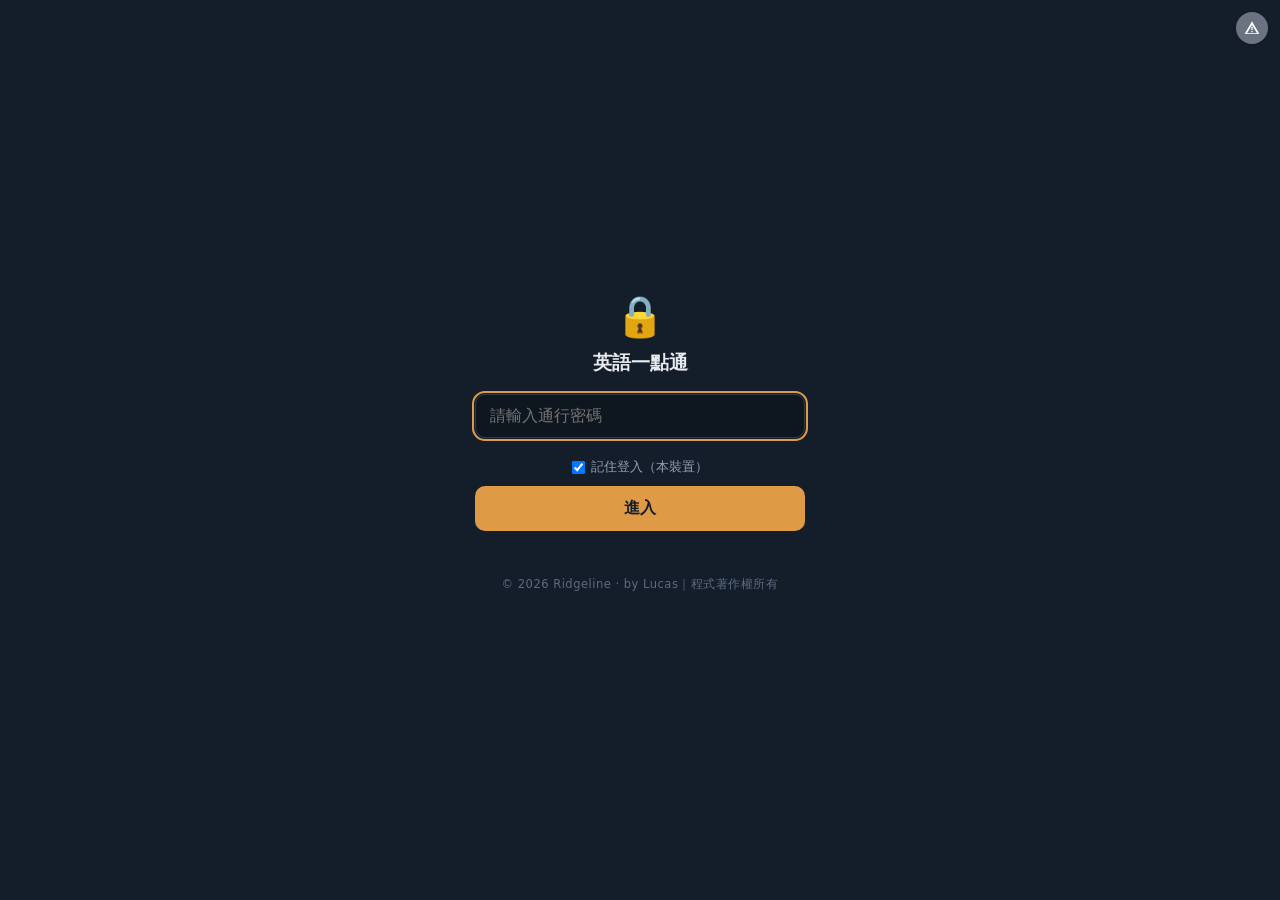
<file: index.html>
<!DOCTYPE html>
<html lang="zh-Hant">
<!--__LOCKED__-->
<head>
<meta charset="utf-8">
<meta name="viewport" content="width=device-width,initial-scale=1,viewport-fit=cover">
<!-- 對內版：不要被索引。加密擋得住內容，擋不住「被搜尋到」。 -->
<meta name="robots" content="noindex,nofollow,noarchive">
<title>英語一點通</title>
<meta name="theme-color" content="#4E6E88">
<link rel="manifest" href="manifest.json">
<link rel="icon" href="favicon.svg" type="image/svg+xml">
<link rel="apple-touch-icon" href="apple-touch-icon.png">
<meta name="apple-mobile-web-app-capable" content="yes">
<meta name="apple-mobile-web-app-status-bar-style" content="black-translucent">
<meta name="apple-mobile-web-app-title" content="英語一點通">
<style>
  :root{--hdr:#4E6E88}
  *{box-sizing:border-box}
  body{margin:0;min-height:100dvh;display:grid;place-items:center;padding:24px;
    background:#141E2B;color:#E8EAED;font-family:system-ui,-apple-system,"Noto Sans TC",sans-serif}
  .box{width:100%;max-width:330px;text-align:center}
  .lk{font-size:40px;line-height:1}
  h1{font-size:19px;margin:14px 0 18px;font-weight:600}
  input,button{width:100%;font-size:16px;padding:12px 14px;border-radius:10px;border:1px solid #2E3A4B}
  input{background:#0E1620;color:#E8EAED;margin-bottom:10px}
  input:focus{outline:2px solid #DE9A45;outline-offset:1px}
  button{background:#DE9A45;color:#141E2B;border:0;font-weight:700;cursor:pointer}
  button:disabled{opacity:.5;cursor:default}
  .rm{display:flex;align-items:center;justify-content:center;gap:6px;margin:10px 0;font-size:13px;color:#93A0B2}
  .rm input{width:auto;margin:0}
  .err{min-height:20px;font-size:13px;color:#E5786F;margin-top:8px}
  .brand{margin-top:18px;font-size:11.5px;color:#5B6B80;letter-spacing:.5px}
</style>
</head>
<body>
<div class="box">
  <header class="rl-appbar" style="display:contents">
  <div class="lk">🔒</div>
  <h1>英語一點通</h1>
  </header>
  <input type="password" id="pw" placeholder="請輸入通行密碼" autocomplete="off"
    autocapitalize="none" autocorrect="off" spellcheck="false">
  <label class="rm"><input type="checkbox" id="rm" checked>記住登入（本裝置）</label>
  <button id="go">進入</button>
  <p class="err" id="err"></p>
  <p class="brand">© 2026 Ridgeline · by Lucas｜程式著作權所有</p>
</div>
<script>
/* 整支 App（含程式碼與 UI 字串）都在這坨密文裡。
   解鎖前這一頁不透露「內容是什麼、來自哪裡」（TELLS 驗收擋出版社/題庫名等內容線索）。
   品牌署名+版權例外（2026-08-18 起）：同網域本來就掛滿公開品牌作品，「誰做的」藏不住也不必藏，
   缺版權宣告反而是識別/合規缺口——但署名行絕不可帶任何內容線索。
   2026-10-01：「版權所有」改「程式著作權所有」——內容多來自官方試題或出版社教材，不可宣稱內容屬作者。 */
window.__LOCK={"salt":"00r8SId3+x5OJocuLQZszQ==","iv":"Q8Nw8fdqSoJlJ770","ct":"QpLBk48AKkB7WLKucN5aOqFlDaFbS5f6hiJyKUhRYJ7CIcbJ0DyB+nLTcsh7PzmCVXjPA+VwjyDN9Ie08gPZZRd/RJSk65EDG+xstOrwuCroQy/rti0orLEXDTLhV+7Cl54v64ryiAzx0I4QCh5Cr3AIDdkI/NiWi3XmxPszRPGLKxOQIWIOO9pSS9SDATYCZNwQbdDKfpnk07Jd/SNW+pPuVYXwruyUP00KuljrMF5GvGVgfPl2En7eNZWvxdf5aiwDNHDb1OcrsGbiEiU3R2LMAuBRAr2HKEsyXyEZ7Y/coP8M6YCjPdmxSYX0VE270TTL2uwlbNGGNAmpcNW91cKBFqYJ0yqTsDswd0ZUCSLNHA6uxK8+Dimq3ucyOQDKUBKOIYCMYNYN/KuK/Reoq8BKJGpi/[base64]/q6UWX9XkDRyVVDsIbiKSZ0wULsZ4VfEDMgB4vtXtWt9pcXHfWBuvjfmDQkIEMpKotJsPHkznxIZBrv1gEIE9hUPk6Z4AmKsB+7O11Z77k8r0n//qwrEFn09+Kd3qaf4iT6ELw/ZGTWvm67NMbcejlNa3wmKz4EhAMehhtfg1Slk0ewtWyuZEn29/istRnk4r1zmHBvcsfBlpejaRRXxaUKgZJgpBoKDne84moPzntNDMIOCpKDTQK9HKDE4Q+UTIxPPYSCMm0dCa0jgEyMLF0c/MXbbIvGw7jEaO/[base64]/L7Oj9eRMZjuAmfXCXTRAclw9HZryGyqUZZ2tUajeNuYoyJI34/qajEPJ23ZYh0le0+RqtiOHkYVbvsZmx79DE+UYRdPYjpmpX1Hc9THC/fIiOtMLUzwDB4CktDH0CtzPydsdNRoPJjcdsDPRyJzK7LMBo/FVxp4iJ8Mt3jw9rGChCO5xD5RHerUjTimiMBNeR73tei7BGpxJwLGnEYKzegMVfjCES8n3fBh8P2HphiFf8vSkQtfeaN+/fWxINFSbhmpBn5CHteKFP5zdE41xSeYI57mnHduLOlzhi08OorJ5vGZzzdZ5GKR9hPpDWRVDXGQbwFxuhGYa/KFfXevbMWc5VRECZP88qTcW+uCXt+eZR24hYQPyiHCyakBIp3N60J/vGzcY6AGQFvyRnDjdAX4OBItKdMkRORseU8qIVF/IqghShObhupcb2B11zraalCfAbq3Vqf6C9kkGleD9FZr1A6WOvgFP2TXdsqg0RgPguq7zZ/sHWCBdXfl+ZJIZ2c6rsBXW5mT9Wh282WrkHh+gnRoQL9X63u6T6rSK+8h/JfH5zIeaP+DQoRoZoWemJVuJQHuVaJFLJ8elC5IJocozMytWdqgssWnbZJbXm+zydvawxQuq4/VrZPFLAPexG2whvnkHr9b5tRt0/IfDx7z6f0tC2WUkpdS+M7Q6r+hvbOctx2+Nej/[base64]/juHmbBiXuzyaO+jM0e1WefiQLfoWrMu7PElqQcC2lo1WSZoOjZ7PduM/pU1Xr//173sBFiAGCZSHFb0yiPAlF27yzwc5yBlDzyu95V6BFg7MCo91+e2DihBo6vPjBNJSPWWbT5puADiz1q58hDzPX9+SBUPtRXPvfl0kIj18J+Dat8NtDO7HaezdyLUlrX5RDx5+iwX1m811l1/auKPM7AcsAl0Yirn2SPnGcMs+uaCkWfhv9MGNtsggE4S1Igiv4HryGR0nTxeNObqA1JCMb/5jDpddAAGvYddGvSf/Mh2harnmTthoCRT/[base64]/8nd7j/[base64]/Dw6BL3vrLkh/SOWlysV8TKKhgdIxXaaifdillj1n5q4BzlnwENd2HifMoBTvcwty5Ud9jrVfZWCJXsA3H7ZWIrvhY3mueqkg4FsO+5ykiBvZ5RVA4MSq8Zs7JibqFDZYy5moFRk1BIZSJGknsZwE82OYkR273juuUq9DqRnpfN3lbE//E8wPZ84tWOXUg2nDoH8scphPv0fhBAafwrewwfLhXe5UH0Xg54ztwvz3VoXt07RmiYKSNuMECeooJ761qMgaTv5cR+IoQ+0rC29uLZ225PPmehCPQ2aemnTUh95ik0WTSWGr3qb4233FvgVWWXdx6qcxj+k25q8E/PyIbxFHaPmapxlm3IBZYeF33B9ICtB8aLcqV2DsW83OVmTIQsSlYju0WOlzAIrxpwRCHrD1dVtNMvFP65MyAYQ9Run6y8zjbODThM6eBPn5teoTrQOwdmzBjD9D/ZiOKgkvAFeVFM0kQw32I9GS2paY1IMWA5+aeHNgC1LnbIpgco0nON9tAvJScc3g26vBm19C/cGoEa+95g7zbJudQ97WNzV0yP2KAcDqu8zxzd0VhG3PebhKCrDq5xjpVsv9H6jSjHIccMR7dgfFat/FC0N0EV0e9Q86Q1mu5Zb7/0fmsKODMANWYWc5qLNiICIXhLcNJdmXZEROAmrhsewveT+FqR/iHC8grmM9eGT8N6GJDwDasi7s6/qOswbptzLAeMN3zz9wbK62la4baqK9GOLQrSgVXcR/kkc5+nGO02itzGy8e4QjV7sodCytRza4u+5xR9iD8+UjbmJI8tCoBNSz18faBiIouBZ2Q4lDn8ZmMky2QSEEapS01dB1eaEYsWlT3nsnr/NEGGLGkjCYL/Lk60hVBhCA3XwHDi03Lnt+THKLIBXL2LZMvhlgAfuBvAhmEnPPuY8VLxGU+fO9evVJkh4x5dsH1ASEzC66Hf80RBDHg+F6dXtKJA+B49XfH4Td3tHF0WEGDfUWMgcRfOncxa3NseHIUGHQfpJ8E42WiCFsJmYe5z9NuLjQ86eTDB3/PR6UbuQdY8J/qahKGiSsA+tdjiBYPAK4lhcUBbQ74bENwLrHGzC2l7CHUGHHGbqwHxV0cd039KnY+LzYIuuP3OiIZlihLc+wTNAaet4Ue9BAuoNZUxEvqJUpKEGjNrkdJK5ZL4a/fO3CBLxT5JlPDC9c0p4JfX9zxk3tD5BBC+QFleJ41+rLWvq+KzMzP5Qk3uwVS4HrCWRgH6w2aU/UnTNwq54HUR3ueaY2k8ZJTxSfWDtFL6jXRwOpGxWYVFN5cI09sw4yIJFhC9bNo5HiSY/Hi8tRF2jsAQnmkK9M0zGFBNATd1jyV4jSS2Ss3ZSBngLixgPQ97vL38caoLmNBRFBkZDGM8cLDbJmDnlLa4DjZoZLOSVBE9qaLX8nvCujkrvQB7g53xhyxnR//xjp+DAoydC7olD9wFN88gJr4uVdlms948003r1kUa2UitsbvGAVj6QqaMbEi+CSKztk09SKa8aaJltOnBYJZjmfTMQGp9u4hwfDY50Mo5UthXM+oJQ0hOBByEv7GvgZyU3cBXOTC4sc2eyPGbOQ3ao4OAaTc0Ztp5CUzTFsX4Mn/dRpnw50Fi7Sl2T4aeWmy+cCchqczxl9vyuElWx+u2ezUTJVEEygVBvprczhV4psrLneRQGOTzzawgkGAFFvr6Ql5GvWWmBtPv4yBAYb57+oND6fESBEq65XfupRr1XeU1UuoGVPqQixJAjq+l3cL6kVhYsOivnBCwdB7R7ilo+ZaDLS9NnWfQpi1xuqtc5Y/MUs6Cml+H6gpBpsL8XbND+SfZijNuD13AHx0xiCr2ZeqiBTU2oFVfL5UppvFTSVajlC/OpOGtRHJpNfHvySn9N/iONGRhQjPn5kOEuVvq2MiNivHskK5e97i2WIqrmTJqQEgGvRSbLU9WAfODMiH6gU7GKq/hUNbPdMr5H0eNQhTwhREvXktCRzX9XhKrqjHlDjaqNNAL+f/NPowff5UryH1kGOJDWPZZknsmcWeox7psloO4hNcVs091nvzsTTScUBZGcXGTzdLf0j5PlTl2cVtD1IGJ5oYZYcR51nbuGu/sMImN3rBkcNHdLzlvnydjfa9IzzGy3nVWFaf5HkIfgcGq9Eb0c4SU9higQocGw2eYpdag7xC4YbJ9+H1sX8XuWDvbm8+b93t+SqjlfZiFEzwUcn3/Rg3/xQgi+hIQx3CGKJYcW/zcVaTQ0TSq/1dcDX/aRyB6dL+46tfmVeyi7GuMay8h1kp8NPt5BCER8+RFQxj8NLzjieMA10vPqgRI8vqfseHLhoK06bz5ZamWZQEGWJl98SR/ufRI35unvaRWI2CyFsCN0pdirDVBsLCjTJqROEPDgdpdI4Fn2bDv0mGXkYPQkYmaNzJB4zV/qCHwZ+xDx52xqq0JVvF38IQ6vEbdKQGGnUzOVnXL06DVQ17LinoJ7Ac7dTVzwpK9l5aTHHNGVcib1yS6tQhlk3t5cEfgjZWMCJHMJL5Rz287oqqLFAuuGZGR9eC9417mZpomuiHLVmzr1CtxbRGGdE/lID9m7Vux2y6jNR941sZYW3bnXgWcTUa0pk5hlg6CaLZz4AtVoyr76H9AGRYwp6uFXDh06LvrDXXsO+l1jrvw8wA7dwQ2KShocK0AA4dGd1qfVIPdsdrstp5eGPI/xivulktYH1msBO30pH50TvT70Ol12nozSaB5CZb5DL+KZ8ytb/hUWMt9UTnETgZvHEpYuQKTRF97Rd82Yk/syUyyGraFEZW/[base64]//YEdAJbWXVP98ANAO6jhdywonxrFPsc/Ti2PamKlZrhpJc7nLe7v/yIA9uNMFBlJZLB6EJYkec4qOqD9EwZKZDbM/n6Hi4mtR2VUvdM4L4NpulA31WtlUXLcAPkmdG6ZgcosFnEJLn07Bh+BvFGRmyfwEJtVc7TOaSR2EG3Yd5tEyoaw/a9Phcag28FXcVLatzOk+H89IMnw5p2oF1dNWuMl9qiY528OIOALvhDzm5tPnQ7kT8dwD4G8HAAvjzQA2kY0xZGNI6YP2mjT7l0dMI5ym1i2rgbv+x5+/IDN81DQIr1tMeCBhFc/zVqocQqnMdEyHi/b7IwRMHpQLxo9xf47KUtGQyyWl+3rEv2sBkVaf0E7mSB/k9FUVd52DN0MvtXlyt+cgxiQwDpNzYQxtF2H+TMeyKRr4VHQBB8bSEqCKK4NhaFZsQGTqTqD1UTpgpcB5sv0QyA8ATaffcK4BSmqK16nB1j04nt2VhdcD3otPe4nhhM8UE6pLTo+8Mk65H2xQQJFZ1+cbUJbaYlFLwK7p/znEOmnDU7hVYy+VgVNxcPgR7q0q3Wkanhix9FJSmqMh026yQSX1VVTnbvtkJ2G6PbSmBYxWspxUSjLfEO653qqwJjhqaslBnkpxxrCaE5QSkNAnMWGh0QHIMQSgjrfwytcnTdPeqOdLxvJr878N+i305NPUia4qjq6ELv3qM6ctHroP6QRpWxn/vP9Uyw5idt4R1Sh0QfUoVHCkCHJ2chPzvALlDI+/y46NLRfTcIYrzqW0AnhCGJHJph2e6hVuKFtgjf78Fv4+3MmD2QM8D0zr01rBVbe0OBPflaPZ3DOE61u3L6szzfeF8hNXOXnFaAiAFhEbSJYyJQ9swoTG/mfab1zysIMwNrUs1FISfoFnGPhnV3sftFs1nHhOYA06nF6evPlAwO+/UFgmilfUWpb3kh3V8b/gcftvBaGx1W0rQbunFWsyFL3isNyXwi9nkg+joTy45mkGq/8qMl3JWNwCDx+4x10ChEzCjQi+OlTEbBSrBUDD5a8IqdZWZb3FXuPuLfEKb2LQNcMgxTyqDJTCKOySOGiozWQU8PpDTWKipFCCgnBNtugPAt4c1SV+t0m+OJEpnt3v/paONZbYXjMjXwRgE4WTNeNcOQvC0f75QBDQP8sf34SNb8iN42QUhXskxkshpLTCF6iVBu1FQ5p+q1swE09lfKfEj7ebQLgSzHX/BDy4KYBja8oOS0Kz40637oaXv+BQRaOqbeo18iaTjlcPlQCxVF8gQqvapkNiTBXYLVb1q0IYbTyMl8nyfMudFq+oF8ICubP/9JUYQiW8ve1CMi+C0fqUz8ZnPEaI0QIkZXAdGblWFo9ZdnwXHWtDmhS9G5K9CwrpsyrMPFKlvAz9L14o4BQENv++RyApLJByIxmF9sww/slzlHROnFJuVKne5wo4VCQ4JVEi1AF9pzspWtXCZdoOtQprNJxq39wrfj9khsRfp3eC6sO0ELrmUj70GKwLtbfaPcO0ImKfVA7dCIaj/oQAQ6kUpklq5kzKGEHZr+b/75ki4lbQwFAnq3j5MrrRbSU7C0KtCiE/5kDUd/5nqDwQsNoIhM6w/Q0sFCUnOq1cdQ/EiDHKRrbj679MT3z19r/4iY0u4H7ftHj8z+5CmjidEloOlRcjVtP9X9p2TF0sMQoLQl7EC++NdDizgcfizdOJHYA/8s9wM9xi5O71gnxLu786AAhRbL/mJzeg7UIT8dRlTS+zkQiLx3LUdm/uZUZAhSt75qtWFCKysBJLpqhBr5JlB+aU6zKO1lvgOuoU8FXAIGwWvYllZo1AMJROWvffm1grY5CYGci18e+I/iLk3B7CwUmkGN8UEijBK4QzXVTbQGU58uWc7iTcfETbhvkZOLQzg8qbwBnIH67peE40nAOIczQm6GaI0H4FmnDxBk+/Pcu8hEawOwzZFSrP2n6+HFVqsFKpKB4lSaK95OSozPV9LCYYG34iU729ALjRgSRvrdHKcylsZIkCOFnvP/B5GXDXiH8RtTJSiJSkEl8bggDMLutHRKYNHAxA3Mp/yJCWFGBZl3w8a6zTpe63YI3CojWmvtVYhpIAinRe9zi1f675o/hFCpXq9xPhHSmYEsUcxKfWbtAKWJ+bICCmJ8BVuy/GFxlRlvrT21cXn6i/FIQ/+sqmKv8ulkuiAYKgfqI9u92Er0V8Wvd2pf0O3b3PZzlXWGR1rvAtPR3rD9h/9PH3NPYFPys7nb2bJ78JiNWuLM/5e5sAm8QH4fqEn5qMM4ik11RHTjTP4VEG141I5rPbVhECngYBDGmEostxdiOR3fT2UyVUeoML8Ux2m24ViJm537c/cr6g82RZfEWsWJQek9pUXAbWHGF5nLWMWQEuSEmM7/JhHE3NfsabDo96GC8+7vUYXVPnwhrbquBturWtdNYg8++DHpEuoLypq+EQnFh4NqpYzXYTjm49XhR5fjsYfwDfm9qWlaDlhHZ/gIZ1rLc+lYjmBuLBaxQDROOtbF0oB+LfJ0KIv2oBtZIM9srEeSApNARUFYARmnCC+hAM8vB6IQaSFuQbII2r1XZzYm/0ifC8xJkdVN8CujTAxTxzk4BYUozgPXXpMs1LVywLCCMDCA/v5RGWvZWrDwaajJdAJL2tbU/TQ2LnLSXqyKM7iY+imgX4DSsBjzqaysSyNbBEfz79tgzO+ZC7T3WPRc3eS/DzKL9Y55Az0oYiUh36RZZTFz95VUaMo+TSarDkxi8fBKPzMIis4V8MKKX/YUZjK2OM+lsKapyyPLacAyOnt9a5l5AHfwgIWSB4veUHCqnUkDghk1NbFWBQWOJWST+FTan18XZHp9MDuBW/ucOPF3s/I+Tl/8fZg4DuwyBD5aR9o8sV1F6t5la8zW7DiUvH1cLuI62NGUN93y67NcuI6cf5W7schFiQPWD6CZeK4DF2TjiXHBikMz4Bybnp6Pq+IufO+EUM1hhhKOfrHj8TPtqLXw34qO2XZ2QLUHov3asCnOF3G2YKt5/tOGMrzF8Hxw8D5aOnm/ZVW/GS/lsHzJpYQXzDOJV2KpLrrGDyCzX6oFVK/KIhTfQCJv9Rxxs1YgqNoAze4+LapzR1zvDDfi1SexQHuECY8/bj8jM/z1vTDCCHGYrkmQ+wKdFyJo5KnJ53CyMozYtjI9hPFsm3sFLARuzQagJ8MHPpBtKHlbcoKxeZn7fWSpzID5k2A2p3Y6XoTx4DZ8xB8EUR+aQ7i1rdvB/RA25VD/acn/PmrQq8/EtpyMJ9P6DXuuhz790ivJkI2qH4csXkaUxKumPSMStd+SRxWkob6SjrvKai7og+7LbdhM1ocZq6SLzZoKqFiYxxQTQzBGgxcOP8AuwGsU3TYVDL9FUvLe6B0STfJAe7UYFclC/nSSlO9p45Ev1VVOgpfuBktbST7W7VyOQbI6p7zAtZ9GrMdlmWcGbwn7Jgg4Nt62UsvBUiUeR/oD8yu5gblxVzzxglDjfJ/6WZ4NHBTJiEPshaN6okLU1mLK3sMkgAIBlYMUqumqFTzBAINt3XxCnHy1DQDPHFMvhhjiXCoQdG8cPXPRueyqJnwM9HEy/bzcr+GFBYRBbZZexWGIajTGfaZuZ1MZ76lhGbHfHyiwaMj7Ruel9baoMcSLkKk+7zxcyhg1F8QDjFQoEFySojcyaJi59rARh6TPpqEhsnpx4drOBgKekrXBUOHFYmYDVmPOP+fc3fhUJHRwN7VmrHcZrc0hUB8ikP69C7Y4EUSOI/UpQ1C2oqz6UO43ze3HKh1tEtMzAGi9ifIOqI4unp0t7JlRA5rafom+sjBV9wHvDZRpsFT15sj+QFiHdvc1IrrhKrAaEcGbZ2jMTq7rGmChcGW8IFz/cDNgxEn29t8GudohiOJHD7PQi72EF3caAn6aMHYDzq2QGmGKAf+zXaLY67cdtS0kV81LRmxhDYxMA/CRgmarSMFo5ki0fOfEXOySzSPDcqDtek0WIlhf32SbG7QSyNrR5VmCBOOYBri1jwre+/bAE2Nu5C8hnhNUq34bVaYcBLl0tp1bnUkwEGVdBj5tGKBqDQER2kQuQsrTtBOf/Uf7Nxo2kEHr3xUof532LdsRN5vWwp8sMin2eWE4W9cnyU2nCmo6XqbeXzfb6YDwwBHf6HAaH+Y7jqW+WKz+uBXLenflVECWdMR/45MeqxCO+miKY14Xdsvbg88NdpwejIKed3fdrUAx6ZwfYOMT6b+yKrmcKvFu17N0tnUmyxCCHZSaTrXZEyq597Ah/k+kKVt/8qapIKuuC3RTIjtUJnTFX/22oOBH14L3IzDHfS4xDpiSnLCBkyXQw1Wc9SU6yt83mGdmOZvibJESdBi4fppRJSRk9zHn67/[base64]/IKAwhaCSsY/QAVOGgMQj8vxtCkATBm1fZz397AJvqyWc320fYzAHR2YBEvyCVgPIUFgAQ6t4PjTgctNqDa2b2VantGjNT45f2CCn6X1auwDbQK0D8353iYVT32nBIKnl8VgQOF4Sda3ZeqMaQJfOD+Sei8Idk+Wg8iKPrb6/eawmO78mCDgAfrQM3K3C20YB2/yCLQjafgZGbLRV4QoH4vlJxHdcxKXMLxiJsSs2XGbbDCIadnbxjGjE0PQcfE1WjcFhO3EPlFPvnpY37t3rPSyKsIN2D4j6Uq/VqKnduelhrrmBFKN3JDtApJ2pP24WsLSSkjVmWKkPiFALOC4nGI5HTdn5hrJ/V4tpVYeMtltRVIE/5KH7beliqz10w8y9EgcROCVlQUy6KJ4Gfk6Yyd8gwMacLH4+8tf0mO+L+1ikM/4J8KX6k1oJGT2n4/6EaNBI35xwvAjv3v+8J4Nv70fRXVNmf0L0uOu47+fhqZihIWpD6qHDejRDGkjhEmBoVb2v7Q5TahtGudxwMl4qjFM5X9zSVMNWlN9flXbMdhAeCfivqp2NJOZUS9jMy9HGSZXlaYfbgoh+Rf1ZN1TeCyAwQA9/WtMJl4vwbugcj1Z0CDBav8eFvDIV/QGHKszQUlut+iBzj6SO6cWLJDic3GZeAaoxDm1zcNwXuDeIpnW/QJGE81/Re2wrdbSJqhBsMne0+/[base64]/F/bt3m8T6y+MTsFhbCXunmJk2Ob/TyNIaWO3YtGDwx7OfHB/[base64]/voE+7ADumj2Caf9Wi7pUcDjg3okTozBv39QoBgv7JAKN+KW3LNOC2mc355bu+szSXRXeMvw5Cx52hHn5cEQgbt2/[base64]/6oAi42ICHn+6tk+sdqJA1CX6QbSlnTVZvtnlg9goh9ePx7esA7Q1JGaz4ZheiLLEJAZK76waC6SR330oeZ42Di8oTr7c6lSd35PCfTtYibiJhaQAXhIxI6E1hXeImBJcXFXAiVkZxrt/OwRHUi6jeW6EoQV7mILbFJx2o0yXFZV4+zpxFNbstE39PAuFJzv0TNDAl8ueFxz05TznzoBVnyVIqFtLY0X59m5h/zRK2//RBplNzU2rNfFlzjrOfogpbTiIc9wF1wlf9bL7kE5Ch1SeMiw8s+GDjx9G83oY0TkgYcaYBLSWyUomSin3wtf8HRnYRBSkSu6B7HpFYk5zxd0sP+H/HV2vbvs1fty6kEUaIPSObHuXvDD/fv+pfUh5HolDRYoWpKWcgiUB1QM8MvoAeV8WOSNSyR++TYdjb5+tW94s0HLZZZYerr+Ns6RCMb3FAQIoNzZQK8Qw8zj71Oifm33XGXtSXb+g7MvoMEp/uF/wg9EXtQUC5VTSNdcTiug/l/ABAsjNARMTjWr4wmI9HIRkijxToti4SzJUDg08UyybwxLSjmz1AGcGMdFjwoWhZI/iT/N+BrfDUxUY9tj9i+YPxYRQcaEfrfvMHp6vfZYGWGdOj+3wepIm6mENThDG1kZVTutPZHxrhASrt3QrJLBXuDe0UJSdljxE4rzX3u+rqTDpyZPg7knAMZQ1JcPfXGjRTyAEQHVMsdCPRAxRslp/QY4Uh8vDmlA4pxo0p64GpRss3VdTQQoAZAhEH5KZti+y8LUlhlPHiICGAYcaNiNddTalCr2nLwwvUDatl9xbi0HHNqgxmoLanRDXRBD/9/chRby/CZovKBLuX/rH9Ocx8z4f3ixZ1XEoZq0BEcOXhF4yrc9KSSirLcj1Ewz80MF4CUB685k2H+fuIZM39m+ucqCTFum2mAOi2E7iY25z3JnCBqLFnzGMoDpfR5C/KgIpaSgsvREhVMoLOIjif19P/3gxyionc/[base64]/FZ2MG82r3SctmMh3yyPa4zO1NlI7OjfETuA5M8q6PVfKJgD2zDeWRrWfh9YHb5Coa7enJ7jpNWDcUKJ/CFqVe1R8LxGiWArVrP0aJvad2MVvvhX3weqqqXcxuCpOM487qfsuHVKfTdTFXtYIkFTLnblQO3i2yOhDDOsBhisMkElWopbsMR6OTA8QkiGiJ8OjWWNwegSpqFlZmW6PDooY0w5SSLNkWN1i0M05gohVxfxpX17nXHzMW+HnSIBrMTNwJQuDKxYMbVeACn8n7Zhv/NzmF7UEau51ryi9BdsQFzpzvNN+llDSEd3tlws6SLWO5hKPXCueU7bdkD10bk0WXAtKUs/uXkAXAUOVeLzlDdffKetgKjozM15Q9s2L9rtTnyH7xxdIxHp+Lo+X84DEqOLTSDohXNDogzQYwZfrsW3AZhmXl23kqeuGhB+t5uFoak+Bk2gUiexGjB0A1qTvazCVpfSapO/Qc6GdxpsACkgK5et1REbLTNeIlfKi6q6f7Pmno2T83G1X152+9JLjsO+XHjtxeYFnWUPKxi95hi1HJgR6l1fCU1bhmq3pbmDMF8lxtTZibS5rA0Kzv442pog4f1rXiEm5CAl2jHetVQNh4nuZ5QJ/l9hudN7+3hNivMcKcHo22sCzBTtxW1b/nrC+c2xpOj5W8+T9hIQiENoDojryUfORXRpSK73SVdEfmJM0K+mu05Q286gkiyQ4DZpAZV5JUceYFkKISwhcB5GRY/imvZ9hUXszD31bJCwUkHJbIbYn4mbkfIkwAQYN+PTetbAca7E7hZqAK8zZRbYqsQb45CWiKUkB+acqSUKhXd49THcOnk6kPy1wKY1NkL4ciE2NL/qBSxB9D0QC5pMU5A8HScoy37x47suQxYU399+087yKuHmwaolp+P8Sc4u2385x4NCrr000H3PmunlpTtEYylz/7/IRGiRNNCrdkwjH4rEwCq8WFtCH8veiSCUmj5Q5A+UnUxFx9gRYVcBjd3tbVcvZbmsReuFR2lQ6rJULaU1AZCvwdGDxgcmU7qmCWgWSF2FXHTsXUhnoM18auE3xQjOUyu+tiG5zMoqastJx/7EOHGwrmQffZxIP/6sbQfrQXAoi6s0CeOtkjpDP8et/vR62ijuyVPnWyPWlQ5qe9XcjGIx3xlLQMzs90A15dS7kS+nWScLS0+3kasgnfJRnaKx6u+yDCOV1zDy+EPorwZw6+D2y1vDaBqb9sgS+Yilr0HQHaNwjrDn6V9TwzYO82jCQnOpbxhzkMBqB9sl5c+Wv+mts0XRlqq2nr6WDo/0GLZT27hW2gCq+SU+UWtTGHeFRmjP7vNl6gXDopPSnc6LcDhbzJxxaajd+/JFdZfAXcfp9T5K1UlWgGAd2YuANEXPOEvmd5z33ygQBZoqJ8CWe84m2t9VKYsfUNVVJ4Fc0I//t9iPPVPU7c+PXPotAk56fajTtID3Y04YoUDBqMwL0bMjACyNJmTDoXTfHx2wDf9xsk7WfcGmiryjDPxvYYIQf5I66wD817KD2PcMyHLRDzEzbzzpr+jwe3xGxTDD1UDr4l8G7uUtc2rxFM3UmIO4h4lbcRix7lxH26nFMXGQyvT/ODGewCkaJ3D62NobNhR2Mkt9mpa9cRk6mZroe9sf2xuqrxF7Ru2qg2IXr02WEbHtjf7q9w6Mk0Mf2+s9v+6e10mXTNzNkYI9H8wFEhImjLXqQxd6IBjJzDVRCa8ECoD+fCNHg4zTn09X11Ob/YtIO/55DJxpIIYMcptB8T03S50GyvheE8GZxHkxl4BYFg4exUzeAefmpACDYMox542nSYtUrRm3Zp2esTo3dj4seCMtNRjU7gYlSOggnw1PhuSNgp3a7jzDjsn8Px/MNdIVWIMsyscOUZBUtok9rxbSf0rrMpxZb7FK/9X9F5lN/9+o13ZlcH9RMslKopE/JbZvqcIR4U17ZDmp0ZgiXRgpmCxtjrMEHH3GsIjV4ibC6XjyvwG/DqWF/aZkSe3T8bQj5S2XnFEoEJxwUxEOkgbuQFDOG5PWuX2qrEyyAgXhhi9D7UjygIrKok8gMI7sCNl83m7IvKHjsvbRwoizRia0fH6BRL9KXflJNc5vwOqQGB5zMc02Ihi/TX3RohawmSA+tEpoqEUsnVdPvnSQrZ4zL2HaaaCwGzFlGeiC9ftDZfqBLUTHU1XkCkJgKdgcyUTNEWG7poFMImS9HIzW/5WnQQ99ZM8ZKGWSYVHYNU8G6a/Phprgi+a4hG6Vm/vFXcZmvFfIDMO9gj1c2230dK6vNlkrMahBkzB+LFwMJNrQXSRgdHH/cWc/khIFVJU+hlJYI7YxTmUnZ2Tc3TzvH87qkf3X0B0YCKa3tsEW1e4d9javozakLNWiIJG1mjui5yWGKf29QqKcp2JbHOjfzHriX6Zafta32K6JvUK8Z8AkWdmlmMOTSUP/njp0OvkMpZpucUE4ICh0xOP/DgX+LSoMH7MKmkLkLaEXhEVJbJuBaWQll4AChMcsnOVj2RVG4sWFP899erR4UYCXQLB5gSusEXxsg7gzDx3AQlCaJqdDFCsCFbww9D8n30gtwEwqNUvuiY/9JrRWeaXhktP09OHCQXACXlAltb7jTT1NBXSt8L5PFlD6PiYRg5DO1uPSyffm8Ge6P0+7Nxq6xhYX4iBjI1b3ffbNRz9g/wDDF5rNGFCk/bJetGu+ouHQx0lVd3GvGgcSR5rziUizg684tQsWWypqBCcUGf2V2gDXwqwBDYfc1gGVJoD1iXwZAa/jEYuokkKznal8HUsgpQSeT88aLAQi6rvM3JlssmIt+bsMGhOf/PZlZSwTUP6mSvnW+nKu6ZXn5ZreHv22KlvWvk04ckFEfDppEoFoQeaI1Ds11JexGjrKV7ZEwPmZKYw99mXEQICb4LxFx4tef3SVuQmpVGsI4eqBs/sKEyPCMakTyqL9hWYDwWI0CoI9buTlSInfVZnjLNCSDx3Lip4UbLWAeMIqAUNXXMa/GVHUEhbIljyLOBkAEJHlFF9hF4vKNY5hgHOOIU7p1BSKKIkOXz6/QYDakvybf/iT9oI1oumZpzRgtE+B38xcyTzrHJc4IqGYw3M5ruVmag6mX4xHYsum2StGFOYfxRsqENsx40KlBULpEAxVltDzDOQ3R2XrJoiZjoVZTWGRWi1WqvmR0WKH4T1DSabdlQgC3ngJdJ6+93IuA2oYR9Py8/[base64]/sLRueB2FKc+6ihI+YB/bExXdGf/kl696WZTvzKxbCOQjdN0HKrXppYpTiGGdETmkKZw/7byRyJrgvlUpYw4WXZwS3D36eGtrhXdw+mo2lSugKadZANKdR7RsEFwi3t+8cIEWejy9yoIDgs8fjnX8QVMSMND3UezKaXubI1eDlddKiYSjv5vev/07BJ7RoD1AJCZPB0I4tTG7+fKpMFcwHdB+imdOBiTPBKPIRLKsOOeAm39VvTVkWs+CPW0TiYui8sN9ZNdZsx9yT/7rrikXETSMctDlPv6p5oLYFbvMx6PKqOqBGsBLCnAUeCXR8IjGx+Djy8yhfPucMxobH8qMYMw2+hY1CJNrnrWEMV6+9P8v48EjBLmeEF3+NRQdB+8Pk4QO+jKX2DJKSQeQgRzy0sXY6+3FXjVbaJWr4X9p/J8NvAF+kq7ZJQ91tHgiDccF/j5JVX4ff+foN2Zvn+dbUXwcZlHtVTO7knu/p98+pxsruhG+Xzzo3zedXh6VjACMZieNqzWxS8O8T179Vho/Nu6toYM9r1XqjYQ9Wp3YYJ1tjKrYi3b1ASHmLnjCS0YXS93T0YhUvcc+wlbUbp4UOBYIQcC333ovnqffSgFmwfle1jzcu+Nqy21UHdEvMb8D9/k07gO5mLBC6WHScWJ2WdzmQHUWqZLrzP5mi79K3n4jdUKPCOrcpOC/hvmOKS8t5uXEU2UhjSRQmyKisxlR40rHdMWBJHzflezN/XQYV/bTu3HNFn/aq/NL2CKg87W3SV1uULLiDZJGu2+A/+SZW+Bj7D7dKxcNbM2ytGP284p37zyE5x/BOlFsGpPd3288hW1PPLS2W1L8Lyg8cIzMui82lxPaVatcVMxMoaE3bsXx/4zR4XNY3arOJM17bP+GWLKQKBtBQG46ZjvaK+84gk+w+gEFvQdkEnRYP3L8yN995ViGYW9ZI8/2RISUEh5LI0PqmzqA733wHawP64sk+vPIruMOfkaR8tgx/vb2goInab1k6XeZNrHGQBlUykJkirmp4hvgrITFE351Ssv6H/SMi5fhnltHtxrzx2llLE+b19lzKpKDlFST/rUsauhSdr7ljxqpqeYjCNS6sn69fbXG8TtLSwDnthQWRDtpPPFq6SpILBPjGU+HjZjLPoVTy5UBhPGnjzvwr34rP3ZAojiKci/GwANKFQ/RDhGcOVpagJiXUxb76krF5yISagIV8BpQ7LPw4CAY2UCrDydpI14VGiIVvMso/rFmjKwxSMHRAZXk+spbva6ErPMzktg7UwDWfHB/z9n+f1js+FJWv3cZVo7c+m9A8RBlXBIeMPEeRAr+sNFoAkhaYrxZRksMp9F0xEx5gairtm/Ec6TXMW+dXYZ0Xev7omKUrazDwMBW9HxolNBg2KNwIxWXHbPq8BvTm7kUORWMv1vHkoZOmOVEsjsOkFGG5wRRY7Md3IrNHId2pQX/cJcmKDjdNt7icc7kV5TZxXdmD+3ck4wzoxjaAZaHhxoMaD9vhMGEJ3k1QxdOVRW52K+6s4xL4XzgE9IeiwWftYLgTnPs0tgtkTDgO3q8ITFRfCWy6uQUwer56/iQR/k46Hz+eAlOvO3LVrm8lMe/cWDv/qQNbdk5QDWhyGvg7mdJXwvt6J59x0ze/YlIEIYGg0M05a49O9+7HpCqd0UpfMiecc+MpXtZov4cegv908lSk2Es01zOaVqYFLdyjdTGLBUvB6aC09s3F0btE7ccqSVKkz+uuqWG1RVX8FnypQtAMC21H/MWwAlDFG5cdQGZZ3F4Qwm25YfoiyzEXEgB2ykU9CN8MS16oITrxxJf6wUab0xugksr4sQdJjHzDQPEX8TpotxboeBijpADSqrn9DV2yxWDSKAl16/vPzFjGg2C+SISrhVjXBVIm2bOYhIE+K8Ncv1y5iaeJHx1h3E0sRGC+NUH+PCnkXKhcKZJgXFiZgd6kgm86sHUDnU7fbO6bpfsvP90YIzXtqg3WdJJHigZHGmcwXnCP4MY//PyxO7UwB/6IJnfOSxco1zA4fLJUlxf0IgAgm48b/l6iVeTjZ78zn8zcWpqEClFyO6YgTjRaZrx+PIjKxoPVdpMksZvGnq1WANJZOatm3qrIPBLpWiT2EohBbDYdAuCdtDTJoXlgPnshzBROgifkrsBgwwoR35XfZYgAqCr5/X1ya86z26IBBOAVRyS51SWv2OmdqfitmHe7QWuK7i1W95WIlG3pr0RvfJs+2+ZFmpzRwvwQEDQ3BXWNTCiCBodJ13r7cK0DZie4rMFpnZAJQ8yI7NZMXyq9cuuAY/Qj9VpFkFw29jJYdDlBstyYzg1IcbXdRjpWerv3y0TXiq76Ky1zr2jqjNhWorRF3Mb5gt5o/SkTDadbX7T/c3wLtQsrb4cqJ6Pfhaz3HsmCMjvzam79e2K519Alg5IdOZF1lmAoKQwDv4Vufz+faTMxpGOJj7iUuFyH+ZKE74e110ckfWWBa//QpiB6rb+O27Z5rYsnXEdvpkN/0Rw9Rw0j97vJFj77lhMLkmMdsyLdDl19LDOyYwkOEp7f89Q9lcTteQ0c7Io/D6/yrNDMFrB6xfEzDbRkUsfcSTXNJNafAfhChSp2TJFNktYjB5y0R2HoHTbShEVhPy1Q5SF0QOCWGgJGSr/Nr5OK8B0yrx7TOEIGU9C4XtxRrqYWqfboiPMmFBfE8xo3P7Wniej88eH9mljXNAlBw2oFS26wS/ipQ/f1KxQYHaex79/G7lOQva+mMlH5HnwlQ2bDOvsM2bDhYX6cMXr1Lsx77YVjUxAf0H3FPNW0eqGG7c9VZU6qtAbbtql3HdiH9jOb8Qq1sz8yDrTuPl5ag00mVGg/YU0nWipT1huBVZZNpy/2eQajYBy7JsaCpx3NUlBsx2XS1EU0efbKU0hiZnkpY75NcdL4YPZsboydGY+AI8qxWmUg5ORakJ/8s/6jpWU0iIdHFVGMNFj6DKWN4Kb7sk4abY0kdfVcoTLJD3tlVUYSOXhmRi5BGM5Gewy4irweuOuK3ia/benxxB9gEtfjmmX1tim8Xw0j+Zu/MYDy6IXLT/T9OIKA+b1Qx2r6Hrgoo7LzfJsCiulbihjB0rueOBAYNdglP6NIvo62Khcjj7JpPaMFJcRiNRp8x/hjIEflaQy0ov+OngarOjOBXAnYeIcZWTEte0Vu4vSR6dw1Y9mXVKsEYpKbH3XF3+XZzrCA/LjOcQRv74KihrUswBNpodepv64aP6if2cljRHXrU6jp72TMAFeht0JHbf58zWcXuSqmOJSslZ7RKg9OYejlY87mDwUZkcgOMug/gT83J0wxY4vC4zGtU7JBTat6UkJvoUIiKE6duJa/CEcne+Pyb8Cco/4TV0C3stGY0Uw7axUyPApiWySKHx6Wk4P4SKQqPGRxn9fW3cT9ZXatUcxMkdi4vpgJ9ePWn3dyj3h6EhDLdHhEglG40iTD+gPGpUT1n3nXPfnVkpktDoaLhPrvpH0iuPT4xrPm4OGhVa4cbZ+7syN8LdSarIF4xCF8wN/wfcdUuEAJtAYxr6sb7U6dZ6KxNyODox4VCadgkdRG4t6S5udJgEID5pj73fz8MfILYwg8CXpGVGrPz5kZJXOIhPXUSrSoZJOO+5EasO7r6qd5BXO1tIEF2rUobS6BZ7OVq8EJUF7RbcGaZ/PA8gqYjHEzMAcD7zghLY2kTYKNoyLybsqbAAZ42LvosI9R7vaEnLWpuFAMl9UPtsp42T8DC7YVkJ2zmuDb5t7MBzoWp6kAokCkwVTR+djbSHmh7np6mnTlMU1Cge+f/2p7kTwgBqQBSJYDhOi+CgSnxPmQAE5oE+llD6n1pIajJYQ6ncHlXLOYW52IrV+0LfHIWHI3ZHw/lowIQaSnhv/heVaApGC9V7YjO+ipuLMzKNrqxPqmqBKWtzPXZh7snn2OIsC8xwsO00k5YEtsE0eCqRiyS+YyrMwyoYZc6nDsf05BuiH9FbbTt2yILCAMdhOzvkl7aWxhYDmnngnYrKQkQmfTij5R7o//X0/[base64]/5nCOWB8rn4kk4+e+3A0iOW5hGlb2MhsitXX0ktqSUIqGR/hn8ksv617XZmNzFzc3vOOq6jieIeaWiqsXQ+iyrBip8hADRvRYWR6b7RqpKCHiTC0/rkmF7L86G2a870739erkAhHsjQX/4baoKw7qCLAhZjWsLAaxJ2Uj31WIey0oIkX1p0mG9AWaJYgqjf6lIB8a9hwY08hb50hq6P2Pk7DHhB+RGJ8CRfQXxmoMt1zzIUNfHWc6jks7yqhLx7Rjn3e4fU4TQ1gK1kwU6AQwWgvwkdRZf8KRYFDaVcYu9Bh0c1eAEMDW5IRPZ3VGGV1CtYSp5tRGPVJYWCT/3V+mHy2i/02SZ+0VsL4cnT5+AEZE9KDqzk/Ok7ZtK8g17nm8cL922U2ohsbyXXc7Bkcb5aJGwG5HXgNYIU3u0Pabnf+Fj2NV35GV+IdCuzMm2Dt8jytwfKfGp0+B0i3mU5M0pibZgYs0TVPP8rPABkUcXn2dvemVJciTkG4y6E/Px6UTS2bgaERyesfvaFPxYgu0DmD8OwTgP3tREr+iJtjY6iY7yEPbiTg3FJs0jXhIKnOk8saSXLrtykDGNF3T+hEUUD4o70WdiP2qGwjbgkt/aqlD7gBBOfGkF6Xs6TRF92IOhXVKmoRhJJrm30yxZYkdeKuY99CP9B7kpPQQ6lWXVenJOh/yQJm6VY+lqJLV9kYUK4YdxV2Kj1G0V0dVNcfcuEe0mLWPhImvkpzLRztq86gUjsPAnKbl5pxm6mwobN3TuBN6cR1onXLoZmpgGMiAOHYeosBMpNDUk/RXABIGvKNr32lI7dmEINivtcx5QS1lPeC3YVmOfBklGn5I97poByK3VvtqvvQPik5j3i/SW62+uNaZcgWCa9Xzlg/I64QPSsUpHxn+y58ZJnzYXik2V/TP9HKSn7pducjxEjaT8Rv4c0tvybNHOWWwkGDZnzXDIZHupfqdSkL7dvLKjcvxH5i8cgBoBGAD28d5q2ejhllCH+unru+oEjpguaSCkR44C/nuBp/8lhWCwfFdhboC7WgBJSefz/jRDG/uZfl6BgPJz2selz72kYsJeQTObBLwnRaAN0d40RD8jOtaP14E/O+e/07Ijmwj6NoGnKu9QQIjr29OtB85Nbw5l1u15S32xY+zbSSTnpeYaZjFJ3dtHAPr8mWtJyWYLAIGk4gOH+bgT0xvgYPCELQaDgxx4VfQe6zZl88dQxbnnNVzeu5ikBFQvbY4/6c73o/wUEttLLlSNvgOIzE0o2ZUJHGA6qs/UGfPihgg74ljeGzUPTXzDlecwEUM1sUlo/giAmzh/u4OE4og65cl+7TXoLxRXO3mw5TjtWCyIG/hvBenQM5sz4gGm5NOI6+43uZ0BpVmoEasYMIRWTRJpoyyPzJJBcwfxK5gre+35oXPFsuGOYZw7pqmCI/auxKRzMrcfUxB2Huh8EgaYDcSrbD/3E9RjeV9UFPVlP8W+BP77Y9aLHtTL8bZNLCnu+0AdUyci2u3KpKadwPF5wYIAUmQanGvbUlRWaq2Cw5GcepQZIrwDSWUxjP2HO1ZUUdh1ngC5QDS7isxa2csNY8RBfsgQXTgp2wWuTSyTLEXXCfRKLHkm/9zlmlT1/liG38JpCFDNUCeGI6Mj4jRjMW2pMmw3NMtBWuIGcvKpHASUcz2RADNNwxVNQoP/ZGosReDq1ZhRZaXdFmstf0B6IyZ8CruhrnpTTmG6B2P3lk+vY8Qf0MFPOXrvZ6JUFoXHV/pR7RVSY7jpkkjxJDItUvHXRdw4n3Eww2bsB0Bj48tv03jNulgclmpwO9cPMRibJLo5lrh4JtH20EN9e2eBMEg4Ga2/C1NRsrGu//doiKERSxInxirG4NvfoO9DgNccShTIzCDcP++IVYcepsAJDmKJKoeZlHZdRkUayCnkg0p0E3nAhMVyEEObYW8+6dE8UbPZl9ZwK5R7VTESQo7fA34xUabjWi9VUoa/cLPACoj1PWGY+stE64fj5wWnMz82lmGdsah1vXUkzBYp4CgmKG6TWPtzwQhsj/w+FS7v8YSxQQyWX57os9BfYiV71VkYHCgd3Ls0MX3+nqtYKbnBaRwrhRcnGJhXsYtiR2ZRbSAInaUv+n+LeAYmONuZ55UILsysfPc9cmhIfvk/R3k81VwL+KGd+Lk5s2I7tQyWnO1WM7S9loPNdyHY0dp5YGSG/paX4zyvRv/D5C0r0cMRTKW3zBjkiXrxbGuti6O8po26pWaDG+j7ZU1pptXvjXgd4MLFKUPnH5wkXSXG2/1RBl2izWkGuxv7ls+J7nM2RPsTnHg7ir8bNE3PeIn0O5tVHOogSbcMzfV19Fu1KQ2X2vwVq0+V2Saz717kUr5DuKSA+Y/U51fWcstRLD4+g8zCHi2ueeIdjWtSCuYxS+JT2pNPzkfUfg2ZHSjGZkA7+BeZewv6yhHuNbmJI4/cbYpqnh+7/YknwJk0YMrDXQptJhXib8GtpdSRaMs3qSWjJ1PAgYPu32iS2TdLbltsEwzeon2QCVltbZ/1qzqxAUfYU5Td5FVpjmYollZtdJ3PEIRdULXHyPkmAKRkA65IeB45Y6Y4B87S4cDxklIg/Ojxx+HYAISMYKwowEeQXhyC8tGvn83aLc5pwlOTLRb5wtEk8+fZOP/lGe2/8Cml81kebINVdEFmai4+c00PBA6m8BWPGg9xFkizRJCBfjjNZyu1XQDh0VfPukZs6Lf62NZrUS2XxHyJRYebRQYOxXTwiLF4N7SljC3W3TwXMv8r9K3N7wozKjOeR73FO6ightozzuhxrSgtHD7wWsVz/h9XutLkcxfiMuvRX2z4O9VjJLzBbOfCtuMvwwjspmtrXnhg362HxOFOka7rjEHFrKYisl3FwI+angKHUWfZ8TGIghntCPvzt7yZPTtzBRzO6FkDUu1tTQ7tMx5ongk//0hVmYRDvWVVpAerEa0k08iFMx99iAQ5DIuG82AUcd3kui+LJoa9YK11SDU0Iti6va2ain9MjyLE5yXcIpxef2Y5QMBja3w9x/9+4LRW17omYtMdK8fIBXjzcdca7qbiM+8NoYUDFpbcCD8SRyY52jSMxTrogVa1k+3MP3b/MkyV9vdZgh4iz91S43K6xNWl+dik81ga4yVU1sE220gNWRBLsf1679q2NUQzpj/xZ/uPr8LFBOItCHJeOQ3NpkUeIemCE4sOUQ5T+1kh+IrhqdtzLrXMs45UVPRDhWBqDBiqZ7+6Pl8AkV8KbdQiP2Xy8zy5x4FJbO0+ZkPxzE6047nlk9+dY5M9mHDogADNWooIXlJBRTovZUYIHaUyrJY15PVxQenyeucCDFAcn1/pPdo27YDiA+YlV8tGWfnsj/ZGbHRXLsOawsW8BVet3FeZQkYQ+7vuneUtzCdlytbYlqFNHWwx0LHH3xqda3msBpXgvxtj5pSKue+y2sgcyUS/Ah0bVW/j3N1eieXkIFo9/Hc9tS4hj/H7Np/IDae1IJBqTDpLq6IpdrLKfo/Lji4zepVvWYtEMPtB44Cf6EdGWWlndgkPfIWbw0MJvTqgVJRNIyuAM+99rjSVqieZfTgNX6D4uLbsKrcWQU5ZEVQ0e1wDrq7++FZcbpdkcHjrvAvKIXPvsIqaM21U30dcmKKAEK4M05YYunoARnlG02F3kxjP5i+PsdjxXGqDh0FCbm/oi5+m8+BwVLk/LdbAJaGPZGc4geCriAYjmirarWPp++RnBqJq7vQFDpRZbbmt7hXD0rJi949Qc8oiW5ZCYzqoPFOIXh2mZ63iqoa6xvuY11/nI1dFZdJ66hbE8b7iG6FzeD31YWF7+mAIx+4YnMJN6+saB6zD9z6bxlLMJYOl5jzcwHDCustVEdOnhfHCfDbYmlKip+grD7ZIXLIt/L6xA7FL2K4z2zU5HUSomw6j1PZky/RtqS1SqesSRliaK6yWWZTn6BPFJQLeH6jm5hxPbVM+q3YMhjZzW9zFSihOJN4BSQVUS0w1sHrx6UMPpYJV6i62NYx8O9L29SdrNTeO6AhB09ox/eig7qHMSuyEDxCm1CgrxuHVRTpvh2O94Qm+wkzVKgqz/u/kuSHcfrceXm2YvXBmx1DnqQrOPEQajZxD0sFeLUrWnuZVTQ5brVBxsiz2xWL9Q+Kfx2j2BcZlBbvmgwe+mgMSQkiAtECjEgdkzLIowzryljKMvxaDScw+mVgaBhKzhKZtF6F7zBBhptbYV7WedW5n5vtkkShAB6la26/cZkthEDfVkjeQZV4vpCAII6Jxe8P0YiFjn75AfqS6s95cxedlxfN9yJmgjNX1CZ3CjECcdg3D/bolvGZZsvJ6yroaRvqcsrD2oBFZYvp/9IwGnJp1rTq7suQaU2XiASsWj4kXiMGr+kHqjIkQwiob2FsEHBuOeO1dH9hJmnEIx3xYMnhLCzumgJbEiX/zUj4IkY9EsH9xtmulFj05GQydFTvcg6saxYcY2vb5lAztw+TthmD5lh/p04YC5bUop9xyal2fiG/7IYP1JN1pj2z9pwnO6/2062y4eDi0y4BWxabjxd8OsdrT1YHtR0JEQCCDpmcgZdN9z46oXR0LSoAaGO7OatmyDCpMZphzJ4o1GjnD+S6WjG6QtE8Gg1Y5Riu2Zo1UB8xEJDh/BHHJHOmoCcNqgSrKkzhs3VNidEmgdgfA+T4Wm6P/pOhc+DTbeJpWsyyngbcy7Qpd8exgpIoc8b8oiXXNZYFduZvEZrZILC0OQPYa2vpe/CRSDfJpAgjULO9J4AMoQzaMyL8qwA2kg2p9mWa7r3zIWAuRBJkyJ8rDe8sf9yhrOcWAS4+qhHgvyuAWHi3a39WcxydrMPjsMKeRW5odI/1OKaIN7Q68fqoQK/[base64]/ebKKaRhdOfflmOBrEM/xbmtOk4V3ODkQV3qB2ZAYLbjX85//aR5jAvjr44SJaKfRFB5UWmYiARQxboLn1cWvE1LbJLvNr5X0xyGwsSwp3dx/SX1I09vBEw0xE88QqQMdVGr/rhf58BXMhvnBH5KQuRO9SbgHPU3T4DkkoszDj7JWCvF0dErxhDwqNzVt/dQN+8JwITPQAH1jo0O4LIUJC4n3a3MktSMHLA2/L1gi0a0lVxjX2zzL4FXVG9CuTRt4hbLX9yunh0arHzQ56qZbLJx0ZnXRnuU+W8amcaaTVhhCHO1T+cTZvJ2OnxpYOjRQ7yL0UqSbJOoqi4TscGOr506N9LFDdnbWcrd9l1V0L/VaWN+AbyQRcgm9vEpgBOGCvAjSKz6zc7SCgHXyjrt5HU1XBEGD71+M6MVtT02EnAYAWCV1cxGtcyMPTUJvRA7tIdz6t0vkxSbeFBT3H237T5EtHafEwCfXuLKnqbDnsw3DhWU1+qEn9tbJrdpXm4wLlSVAzdDcmJCXdAQDFzHEKL6dCNF02OCUqUQLBWa/+CESd0WfLAHjSgPDs128ktgsqG1StEsiHZx1Snq5anOFtD4VAR1mSjncIpjRCSR11YX6KzfTesMUdwypEV2dJeRv9J/jdswOdyS+5KW/ah9sANOLGazntDViB4mv1L6Usc5B/sOFCSalPvWDJtE2HNuPjiV40jp9Uo7RVgfCK5y7QYj30K4B6kKbPY80hiu/bCHeUn6xkRoA/nVRCj5CD6YOxFmggQIfELedij3EGmigylfuntfI4YveuhgKAknZ1hQj5KPnqrBAvuzlJq5YmqpQYjIn0T2XW7jvvFpD5FVMonvwqoMBrY8HcZl2DM6gi3L4d0E0iWz9rR3wqz5GbpKzcJAmmIAU2LEYXaeYszjN/uDafGNdofA4q6zbYQI2QFlhpzZ2NhtcyNZpry7n/WrH6j2+3haPEL1MMR8N0M6iEM4hOwvHEEFP8Z3VInZjY9ND6dqe5Ns4kdKoY2Qq1Z2jY45aDrZHa0aNE16zpgOm6Qz+zEFUMN/SdeFHZQIuIIu5pStSVlbBJUlbLZk3BXJo4JZ8a7YFYFPkN2sCr9qivHb5veGNGb9Adl/gSX/p/AMbQLguBWxw0qnVZTZLfP/lRL2/JI/OTgbeYY7VQjp33LwjMOkxabH5M2mYiBQqAjRskPEksgG13IAPT3A8y2IPVax9OJc3yI/D8oM4G7duUbiWdx7QC3mNj9r1cW3CwzzQqAKfrvYHaZ5PMv9YciNft9Xy4Hn2jZ5y2BReGvXuN0enhuEAlVNgB1UDojXtWI4LwHR+b0H9d+vZvG0KnqGkHy+24cvLgEK0xj/I8ofbZJKQy7wjjM2Wj4+piw1ywHf0k6s7QqDG8rG+7fpVysKOzgKjWmBVPJGFBxh1+AMD0883SfFozgLNCTOUiQ9iFr9nrYXKRY4M/doW9V++jVwoleJZ+c3E87E4HP9K9jzTci0e1tfkdr3MyG/cu9cJc4yoX99snnR3rNTlKHmOMKwU/MHxB/amEoNla7rKN5GsNaXHl01sOaCp1A5yxg1MyVRbL8EUrCzDPE2od+UuNbPC8FgQ/8Nt24fJWZdZGNwYkS/[base64]/E9g5m8TjsxM/+FnXcae5l4Za0u/e29IvdbIErpf4v1cRUOb1sew7Ut1IMCkDIpzo/Ctb950MpOoxf7scSUHnKfneac+DRjI+57rSDwM85DToupG2DTWbCTXEeP1efVdWHbVeZfcV+Ut/qe5etfCgWHlCc+2i8B0gWmICWfo4sqv9S7Y48cU3YxLcvMDOap+9kFpam6exFPw+Uve+Ma6EnvYw03kIeXkzjUyymLEdGZlu3GG/FzMVEo9V2m8wrFKSXmgNDYtImY0UOGygdkzrouaJTW9hbUfiYTBCzFO+jszO+LnroxIfzPs1V/kLHJp61rANu9vs32TsGGNlyuoOzoQLfxml16lw5MZdxt5SMfLsKVKIuquq45AXc46ZNHYy/n4ibXY9m1d1hnA22G9aYYCopU5iqTNnpmrhSabsv2fTpe+wFoial7JdDElSioqUbkb0WpXF86ITBSJdTNvWJyqX+eAqmymNIxqiiAMEP36ESnus2rP9UMhAycOcVhB/XCIPutyT5TzpdLpCWoBSIn2z3WZwHhF0bwTGoblCOL+/JRzlLHzgG5t5ulgXPky/tWIe6B0FXfudD7hw1oJs+nruEX3vdHC2VLWPkNa4vhhHHdi32pwHTLntuQlQIlDqs34ElDYN3KVIXgfs7zcIUrlUKcUjIiBa2JUHxEK3JiZnQLifqu4Nr8DT7do5fFrPXAKSZYf/ctD6Jea+9SszxSSwxDWbPpV8dbBJaboLy2+B7jlkkhpYKAJqQBM847qkm5Wl0YMm5KIvXLBMA56/YjagCnMEIIZOoHIKNpLoQatKkQBVhXTcaLQzC5hc1IKtfFj/pbOeEA+RI+CXf1FboYu6zOPVfXN935ZIasqiU6VT5FPlC/[base64]/8h6DDcU3jrW1Tsd98zSuKnihKRLgn6wmdSXT25hl+gk8CZqP8L0mJqmPZyL44QRZNHuCm2Pryp3rTV6ns6vUN5/[base64]/XudcHzr6SlDUKQj7iIHaYhCC+aZDgE3PV7fkJSTAmOXcdbbK15S6k0QpVc58/ajL2pFWLTuRrbzxABxxNb+kHgsjwgoCXSmQkv7NzQp0BgVMqfgAVKx/8lMc6prZXnDBDvLWCCdMlifz07/OMv7j2MT0qKkZgZo4mnCogWc+cgYzWSPEjt7EcehMORrYZ0kh38ow0J5zdUf8eTmXCfIHCIP/tmJ2evw+qC7Kp14F1aWODCsZmtGS39Pg+3GSR9Cbrp1tdAF5EDKOmhyvmEVhgCgHuYlzzHvGCHQCKMj0svqgR5LrVbLFIpN07skVpJ6wKTCL3DLtrRzarohNMX4k/Lu+BWHZ4bZA6uuHkIjVB07ssdUErZb/xXHiAFvwMpqc0QmvNUwXfAMWbHwZho8YZOT2Amp4tOwlfwOJ/h28lx8ggLhKuDQmgRE20sVJ6mIC543XUhrvMDKPmi52B35QyLp6jav0V7biuBhQom0ginXbKtWTr/vL6EkEUMhrkKmpn7nundGoOIu+CDq/XdY6pWgp3Rr85IcOMTU7Mm2PorygUwm/RslQiKpeZZ6FnczR6/[base64]/TzkpFbkfYDAqWPECOOFwphPUkgE6XEyJTmNK9EMOujbzOEvctGkL0+Gwr4wXw6CKrdKoIRVbPuDBGYCQiuB5MBb8iYqSlzIL/LJvwVkI3xyz1TGSUWzC7wlJ7noS9/[base64]/SjoFwoIf3GW8e0UUyuFa+d+C2liBLelFDYXrA1K3yX/DzVAXfKdF56apbZ4T6NqLshay24a6jSalvUYm9U48BE1NPmMZdtthWn5CBzp6qw9e3rpxDDPzlkPklVRjgMct6nRCtnqs6LNSpSEKPJgXe5q8epEuCN206M0O04ltojxK0QC8bb/tvGucPtozCVzs53CrJtQeK2a2yIxQv9LPRCChX0EbXzByADmFgUWJMToOZ3I0yBZYIaVo2l7A1dt4k2bYnzfq+dktPKJh4x+8Pv89JFHu+qFdkiFFSi/Ijdqvi3r+yeEBBUAOC3gEiIbdHZtllu5zvrC1GbRsFtsC3xJpaMPzrKS5PjPK0/YcLJ0Sji9BQSP2+IvHnuKBuIkI5oi0lP7yj7a6ExvzkFKKCF4Vv7cBgtmUV/NvDHvnyN9IK90SQkXBckLIJjGXD6xIrkfke+K2U4u/IxMpNdvSn9/H7bf5Fu1RCe4wqrGFqmKoiMzEUc5agRhBUcdrWcdxBrxrGHKwwfdod+FzuMMX6LckC8ReKpraYa/TMeD9q809EqpHpYY4tVAslmvXZe1pQX+EEkO4owjlhQdpDnGoNgGirH1EdKyq6M1FmouGHQEcq6D6DjEr3j2SDYVsmumQlGu20/[base64]/[base64]/mSAe/STKC8DyHg8ZR4HUTD6keoOlJe6ijUZpDNW6zstdmbygByH0txt9+hzMaNGXxwTS11KgIDrLg3dnOUZH+VkdsQMLEiHPCs77Vd9Ld7ohpUcu63Z1XpB1XuJhzlzYUW7Wq2cxajfnXBy5qrlCv1+QEck8WgeKFVdu8+CamBGXocmvE4cvvBLcYbgv1JXhuS9G41Kf1fww/FSmwU3Ot5upjB5ZZhdYq78rT1Gfuo9FhjpBCSJ2SxVR4o26au3smJn3gc6ZXZmp5QRU9JqTro1vNLi5aB7lE0RcCaqrx8/rSXEp1sshPuaaY0rEdAqd+o5srhVjizNmx38hV6iMdoTXf1ZMSQlfx3uQ/cWDOpzVnILKICYI5SbwhlHbaLoPr+sWjOCkEsV0XfBKG9jiM62XDTJJ5drsNN1hXvnWSYsfqBEI8rKZO9Uvreoy30XJOUKab9GGgeujFM/ODMw/Wz96PzWnZvPxBnZi2g9g8XUFs4/2ilmFkwSCKCpgggkteQbGCPt0Lxa94lx8zcRD1jkgljD0EgGZ4fr63LUNk7dz837PDpw0vH+YxnL+GEQbJTWaidFSJV9+vGjoDPxjo820awOC2RwhKkYClLLipgLa+q4nSWT7IrO8JQxN+BlnYkMkmzHpn6qAFyfmCVUAmqlOLbHUo3MhjcXyvfAoVIS7cPh/wHBO8a0tVPZTCX6sTCk+++akvvK6P10qnjOX5eybcit+x2yEgJOB1jHZ5hkOZbuiadwSLVrXrdF5ua0sc4VOi0pvbIMB763a5zaJdLlyMzwNowedg2joIodNKXMxeZOA3WLv9/jvPiW+fBW16h8kE6xy9OYaigLPTNGw4/eAK1xC4G1gLd8G+c+eLgmms49ikNN1yY1YiFzfITj4cNFmN85HDIp0oz0LhnhQkO+TtRsoknLWNGzxL05SbZnUSaSJSGDx65yRlknry1mP9lIDdFVJIFKdEel00WvcnnPPOxiTDBVdG2pl3MaBcSY2xSkaxtyNud+Gf+I59oKXkSm/iFjfL2cEqFJtKkx7MA8MbZkdFcqFZA6VDPMjxk3rcpya0gvqNceHq7Z1yvas5sROLY/Y8lAWhSalD587u/AQ6J8MluBO/7afmRao6zzyzqdUEGi1e6RMBDiYKKaFHFOy4Pyvpd7AtBfKo8wcJlawQS/F3lsqUuHD2YPSUv5HwVL+y93vGDqJNk5/Noa92U8igidntCmzo+HTO8gSpX/i9jPoNU6kYRhTeH8vp4wZ/O/fN/lRFUuNPNARU0QUSeNHpPAQlOmBP67xPiyyxeLlgFPtVe6CMD3iu6GAnVzya3iOr9Lco581p1ub1fCXUmnPeXILEkbxJVtHz/s6OROh2PSGWH59EEzf0z9omDCJUB/Qd6n2p5yg3qUY9VOArBD/s7Npu6Ind8Ef6T+b8j3DXpU7dVCGqodQsjrseineFeGyDR9adV+v3IhJbL0byQUpwF+KMP3KW8O6sm0ttywayl94NX5fNu4TJwFIEdkEteCE1T9GWr9j49HnmNWyckhMH/M+QhoBFM8vO9FeuSrHLsq6ssoCz7nt0O2KMKqaYs9lHovILXNSvH1n+u37yVJKv9n9wBtp417KNFtsMW+UL4fuJ/i6D/mNVEGedOnpnIvr8Ed3Z/[base64]/cmq0R6NahNPqFxiMBYJPosIqYhGCqf2jVaFndAiI2Fe0nF6zbqgt5fAuZdFoGd8+QE2HZz6gJliDAuUEQD0RlpoYe7vxzUJeCwyrwBCsp38R7bEzWQpIH+gDKZsAm32bHVzpa4zUeNSCFjLvvA7FQAwAUPNaHrNLJr6HGItfIPRqf0pquUWobm/IzHnjID2sxMl/F6Rcx7qFXntYOM49dmtxqg1RlRwNIXJdAHX1IxYErSLLbjWIASgXRxlNWpKkQ/TlcFrBHeLvZhY546Iwvn/Zl3z12lKB59lZLDV2ACmI5NlgdHKZdOajSJmulmYkE7VQhJmMDUpexqRn3g486uB/388x0+vYK6U/W5DlNASoIFzpFMUdxJFY9KLshC3i3jEzjMSpQTrWzpnOmSnxxxnnNkwvsPOviDDbDgaACpf86jXaDCDqrlYuymytb8Z/6n5HsKgBx2TKMz1oPiRNOd7W1edSuwkXh7/h7JixroJcl0NHEejohYt/+OrVhboe4WyXWM5P6Qw5DomfF53vIvt6uQ2CgYuL87afLdrQjxG5wXaDWRQpiZla9nv1SOcFQEei+Fqbrig6L4jk1NLQJi79BGBbQm147CqZIUoDflhtM1q8eVVu0YLDWrfyMk0J0N7eMXTG4a/EJPPzpxMLavkYwHVu1EqLdQRkTo3IEvQHKTXh9uTTBoimE3fd3Ljy2K1adHWLgtI81MWpOK4p66cDaJFKjZdYTolwEHLojFFjObjK/jEwJTMrZjzVheFVmqHXIuFI8J960+Z7l4L2YywI2VyVJ3e57joSOhrsrR9OntyM3W7mY8gfVIlv/XhL8cOPHS8q1oLPmEzdvcaa8vKRQS4wio8Cr/cxUALkt6wh3Kak7cfSeGgMC5UaTL2eQVRHqLv2FAh0ZcQaa3TZaqSEoHmoAOOeKLvF0E6CGf86DrsNGv+aMOyF8oVq3NS8eN/AdYoPnVHuQnM1OwrlZiYx5BllCHnGX8eeRxFTwuOKnHwDBANolDnusON6HmypQ4BGawznwo5GsCn9tkBEsn4Qr8fO1ptp+qwt7R2KjK7sA/7c+3d6hYUnGW4BIfGkQFhO3/fa/qCmKj6ZUaRzd1jNaVsubJKfqkT5eZ3cdFuXCM/yllCYq9/h6MV+/56REcePwn98y6tShogebOcIARSSAYBrSc3NjDO6DbIoxoHh2kN+Oy0XV/SgwqlXHAczJN5kJdsIm/J0toEcBn//bP3kqPyRWYvabLmmerZ43sArQGxEYCXKB50pIE4YwawstdX6HnYsqntCx2a8fKYhw7nxXcvC/ArOvLWOLNLuwj5TpAF7Wxl1lwdZnKdLQUSSRdM2JbA+lZFoLvMFoGI7ObpYfkkQbmlX+LoViLqCtk7R55Qk8eNwJuK6GYB4q/ygmkxVikJve4rStOFhF+ZNU0Khn+jQN13/vFQBJyKLW5JG35bPBuunMyUfWcuYms528DStrvltIpOsPmcXk+OVTYNXNKqkMWWOyTphb+Q/VrY1jCbYblISS0AEkaJPHgzu0OR2l6DDtjGzo/cF0NdE4qMsHnha5I1ctdUsEZtWM4P/cKJekZTv8YV6j16mKx4mmIjyn2LNbSEjDIVa4oEbi1hY3CbQUA/GDZsPf/FsKNYdMZIelCXr9jMbzQacOhqRUmE70PvyDwHenbv8wKOtLWvbyQh/OYoZf+XTlfVVlW2FUEs5ZJDvUMZcJXmyTbEuuEkGFDqCgq26pTsHSeSex8bQYJILPvBPaOpprC4TaP1NJqjtEnBV1/d2UErTKgdspYdrr0MSTRESRelJjUP/yFo3dgAz25CVTHCO2XNwAhpBvNhiHCX7lxsAO+ea9Zu6a6dZbF0FUct4CwY9IVGZ8eycrtb+M1CAMWsPp6Z1Bmk63sAnR6vrgnw76ajCVg8DF8eRqZjahNWbJg9Zy29/afanREhoDjvzzsteeE7ht5VemQ/DeZeOIhqNS+rfXpkMBrJbZnXxbJF5sDJVnV0QdN/tYuJrACklXFqIT5x9Pu0TAxiVcS0WhkH1XGm/RhgK71W/IFptIJZNWhlMx0CArIGlfiJBEu+iMKEVFw6aV10bRbUka2M9airEwqRCxBwIMWiDNDG2ypDZ0P8OVgRz2whgJ9nIufnMQU/GkfY1GWPTrM4bfVcOKsuKd5lInV4sNNkeKoJXwvQwi4ru0QUF1TJzTcTaMmrMjj4aBp5MJnHjj5MfwrPiku0Bwpq/QToKN9xZP+FAzqdbF1ya1KlUCGUv1sEIm/9eiXZQUqunRMqAZhNCExiYYeW4Ggzm8Fj5ZCDmcZV6bF3XYLe+GR9GjftZ1d0nW6/1IDE48G02+wvjxYjolzWPzZLdq8IyTQONEadXy/onOryaX8JRbS0quFJ+rJtt5/sg3oTONUO8wZPtTYTJd22iFKGJpuLpMj6/cG+8yF/1ZqEOG7BOfpLVkMj5w/6uA/nF9o9v0ZscrG4BZJ9dj0G/0oO2ieuw2FDCa4tnRL7jOsnmzBrCmrPPmQdbDRGyabRNJx+tjTr9Rcjg4nuCj0ahOZylhYspXd/7uCjNTPCa2BeSnhj3mFs+ACR0gByU+DADRYQyeHGMjcVIEC0NKpW8+utKEJBVPp9qaOtTCHLbTMnOXUlVEQ/E9UiCn6WGt8EBcgribttCCY4XMcoGPKqyw8uFMAkdyVpcQYQFx9O+mjAGsX4uq2wye+xolm51tGZlUCCFHX0uO6Z1NhHWw02XukVsrKV9Qazdejolo0W319yVJ717064Vhy7LeeLNPTZ0YY/LcFy7a1b/mNF/icQi5sO776kz3BXR+rWSeb28lei3Q//hNtXAySPkzxz/mUD8DT9m/FbXpJjsOYzbDshEI1+GIuvF1mZrUMFFf7Ei00Ph2mAb+P7xOus40rX7LbkSWJyz+9kcLzkFs+pvcmH+HoH7vbYEB6aZ5adVkucUtHLuhaFJ5UH+cD1dvCLD6XzsyY7uVtL1LUOJ7+M0y8zPe6FPL1zbbwTNq4IeU0nGkHIqFSBDD0s/SDinH3pALY9XlygEKdoqDSMTNJs/wCaAXWxa+Edc5K0Xj1LDbXXYwEFrkEQ1YATRpc8WL/thhnAtnVHPyf6sCskKvWHfB5HP8BQ4XZQolcfUZRVB0NEJOUWjlplpimRKh1rWM/d+wCOE11Gsn2BlBL4/J5ce7E1mFlKp3pL2jzQ/ZMnfzbQXn5dBUSlS62fGdFQmVZj/ukeScmBetyIEKW4wqXK6byNx8YDM5GriCxfJuaeu4+1vofaNelvIzjpD8+FhhCqnv6Laof/yQY8oY2oESbSdFw/hnghaAAWWaLfxsCSRUP4/Gw0Hk/BZdM0lcDODgf6jDC2F9572Pbi0ACXRdK+gRdD7OyEXl30C3qxFwbm6+tuUlbDAUjkUbJZCofAckwCYSWFfAo257VWeTfpt4HQxV/36HpgHtnzmW9XGoSSXAqPjeQ+UmNN+KTF5E7Dx9nK1mZnvVDom1TMPWg4Feis+in5417DtqG8PgsRtDHvCRM+s4KzaoV1hcyev7zkbTHrBwvNh9BaytDJPIBzkdYRjl0Lz/a62n3k+9uJsyWIfBm+/BYDd/WBAG3xTH3rWv/[base64]/cX6mAmyq9H62qgrrsc+LfJ9HnRhxRSJuqBGotd45ExFK5M+O/mAszsw05AG9oNu8CBzm9zWkMs/GeEZILM4XX+WbP3t/LLf3Uw1zqSUSWIllsfuz9EYtCnGjxXKfFgLNORY4MhZ6a6AC4d7tsvZf3VbyAKpIfBiIGO/FK/r30RUzUbKt+sesDSy9YF/XvY1eAua2KMGA1tsV4c0is7lYwe2QrmhMQigPwVoXowSllKfr0rySUfbeTzmvi63Ykd90XbSLKsQ6eQc0vpvZlRLIpAWqqAeIifBtOo9suIBzBpYHYnxKoiRWoRE+bbvKHiBQw1MSzJ8d/Zqf8PAC3xL/VKCFnavUkVM7/r0WfDmv+WQgemE4N4xLFI59BakD9ZPedoVLrTl00WK4nKtcw+i3vCSNNS1Ml/AP0a4Z4L2+u7RZ2Z2Vr9yUqoiSGfoG3er81JiQOCdslsY/WUpT5AnajFR/B9ISZumEaozQ39wmNW2AE9nTHprStvWc1kR3V7h4N8THiN4gKQqi04Oja7SG5NBOEP2awaRG1Kkjdd7Wll7+R1Zb3Rp7yafzg+sd3Ccn9VClIovLETjjIWMoVl8s6JFtE+lN3+I22y5TDx08LdX+niXrg8Tmyv2JnXoBo25GpVN0lLsjviqhRenvwM/1heKNdUswhHNSPYKLJrcIwbxGJqLW8Cg8lx7KtE5fpSWuT3mz7/uUnOEP4goSLmzG9oK9G+y/2sN5A+s4gMsJPW5uSQ/8nWg5CXAIPikvlqbmjAcddnJpZWIBb4VhQBL75KPlGGxTQi5Gr5l4Qnueyu0ebAkoJiNWzWKfJCYj/yFTUuEAr/0R2i7aECmGCupUvC6Dy7GT2X0ygavku3prpT6pkaPyykrx+zCJGM4pEcd0IJzBBGVoxxbOzyB6ZSDEEMPgMsaPvQUTDye2mbGrKSp++ArFa10/j8FvY79+1PDlIWt/mrOeW1DOLvgovE8w/Y0hMk/Whijf0Ym7l3ADbD2bsahRp9C38RK9LGevKGxLjuYnn0bkX+izs803ITi0jh1c5WGW2+O2+XfvX8V1C2DUBRLfA+SzcETTOhegExXZFoId1Ok4f9CX3mde0oCDO58U4BnCYSMs+lzu9hbx9C638J3Ue7W/JPo0uaaKoaVUZZlMBs8sFAfnOWuObljRiH2hu7L7gp8fIrAnWC4xEajZTbjs5qdJKrofApO9KWhWtWHBNTmneM/hYVxcRBoXnlOLYeW7+XeTl0jtEG1ZMgny1W30+hZksmQrjA+i7NQJm4SwbMGYz7x1YIi9ET+yU3zb54JMxli33VloaEQSh5+ixtjnExN9bu2XCdZI+zIh89XA4S/SmNElqcxA9EiYhZTD/GkYlNl7IPkUGHAgLolFcmjeLAB1lqYOWTmC+R7VxARKdktnGxif0MWv6U8fLDQUg/nMW1Wg6ThqnTWLJZjVZ7w/M/F5Z1KpluWuhyFoSDnOwsMb8XD9vOddp6HRMWMEzFVxGeBF0IVUYZ631Xxy7Wakk8fD0twyprlR1x75UhHMNzibiMXVYv0orH1BIthkmEEHeI0DvGKZln0pJzFbNMVzESMmit1wNQLdN9SjLfLsk0YkvKlLWY9ebH6w228/U6x5Ac/6w39OOvjLU8IEgjWZYdfMDh2Xg6IFssMCDjbZbcTsb2Daxq7Zj0XeLra3Aha0RvnoXHkg3A9pfLAG791ve6TIaRlp85YyJW+G5Ni0I2nca9GO/gCfT6iw7/hgD1Z62auQee6qa2CeW7UNWOuhjzmeg0yDihgfeddx+imaJXhveYs3Zzfgsj+K8WGYN6E4IA5z+nCDuCHhPbP7V9EfeKPKOcCV4cJesgUY/5lVv1praWjdOt+vDtqXxbXz6aS0bD3zcM/7RwSlnPxRu69jxNbgVCLSBTV54xu4u8VCsW+S3RILhi/H/TB8Z8gh9Y35RFZj9Qv++UyXqRG10pNlwG2J/Xzk/CHMQkntwq7WgPFbWYMrN3Bm+8UoL1Ycs+CJr5E6fqwzXXJjf2d6/dnPCtEJyV4oxFKCeDN+PYGcbGGXiQp8vpBnlQgGtZgl4E330opsNA/ISBlX9uMumPXRUKfeV5KL0bR1ppv9ul9J8cEMOk2OZkbr8yr5bBNqkt/cDxoUVrCjXKhAUk8p65H9d8vxE9VG22l6BRiIgbNvdGgucAsFCXVN43Lq9D3iIxcBdCSx3fMAgACXloi03vhNEi7LRIudgBCaLBA85x8RekXMv0P2zZnn401RCLlj1jC71p5FrWOsOvPBc/ph6U9puxJQb/fcsBgk0rX+Yk3a0iwBbx/[base64]/Lvf8b/pAAi3zz4tkJRWJkmAibAjXmslSBcUlk210yalMlK0US7puJ40T6AGOyuH5V92Ca5lmn79fBxR9gX3m2F0pQa/[base64]/x8ss21PXMan8gM18mkWOMEfPFixzy++oFrNGINDcYQLULNYwKvuD12aHXKo3cS0Od+PS0wRxp1VBT0WNUkmVUf0euiMBKfIU/ft0eHXQBr+atLA/c69Rv18oPEsdGwbubvUTzpr3MpuqQQRtuAU8UqP6VsEpnNasJ6BE1IppbU5LuFdG2s+KdqAsWiftRkZmtKP5N85nCXHJGVspa/BQW3q68eq7wyQWGygTDzul4l+BA2RPE5FOjdXqzo9TwSk1+TDnBafjkYiT+6Zh+yUC14Tw2/P8KCfwPtU/8M9bsi3hjrc4UJZ/zmqLF/R0AN41G67/LwVs7RsHuLpW8bvgpOXho/n2SH9voGb6+3DCK/OhCGnJWVa/Y6kPRjX7V7N6DdEY9UDz1lixl1UbnNHcHPIcADfyAes/ol+M+KN97M2AfnjxhOKF7UM6ZlQxV29GmTlwTMBPimUIL1J0BDCIjGGadkbdplNjjNCVSNlWsf2q650d3WtPn2fWbQd4Gv4aoetk9P/BLYve329wvb6dPgCEwDs2M7jZeEWtJEpFc5aHky4jxYF2C0gHzLoNnQnGs+8itszqmfq6KgQJhfEljxhWphvFDVJOlsx9qW/wcp5d/XRvQbsl01DMdt1hdNlaYgG9Nx+PAiAppi8MvFmxzS8GPUaBnOEDxR/bXrF8/5WZjvMgpLGx11mEF/24s3TLfPZ9qJtIKvgQbsk7B6Wjwc4DMX06ZqOxzt7dpQBwOwFtmMdHNEELC0ZYskI7qdrkRb337u9fa112hVBCyAEvXL5jcDfD7vKgyiUE1S4l0SpUJp0aANsTuTI4TYqfwUiROXs104DN3EjwKefAfIjzHEb2sTPr9eOInuLizQtrXZVetsVnW7laYc1u3d9/z8wckYPDB18coSI4s/zo6LYfz43vI6wAkGwUYMxcAXkpCyiGptOt+pk+e68QgJqVLRcp6FocuCm8aAwaTvwRZ6D8yekAa5yKPsQOhdq38uOrrKJ6Uws5zaNtRxaX0m2qciLklaF3uxp2qCLjb7myjOS1p5QRvkGJMH/ADnSdY5QK2br8HTGEFW7IFIsvWHtMMWAdaUNkMqeuDnJeV7QRwYaEthhgE9UdE17qUJKBKGk3PW02G0TteIZx6fDx3fRZAZwH5a9U/96ThoFHbwi2NOM5mMZr/OHrvRUDwQanXTbRDu1V4AAuAB8tQPiypEp/vB1yTRiPOO+QlTnAW9RFbE6OTc7WJwl5k2pgmyw67VcbAvtUZLE2ndXKqWklfqfAFVHhkoNgDPNfCWoYG4X/7NQHNy+fgVBlt356rvpbe9aN6SuXON5rC2nwatjHwWA25bH2ZM+o4pClADFd+To6Pn3Vd8OuP4Zi1pitgvVdZnIkMIG88bThopcds7HrppOwEPsE/FGMuopsSMtv7/kHnWZytUgnrQ17TW0ry+xoGdKvm5SZpM5VrNa7iO7rnm5fkQzuRcOiSpQFUUKcmYEPAKsjQDywTmIz3KfBn4ywE+fAla0IiJIKb71vHHCqFLoYUn6/0QASslDN0NNbP0ukMCCrH2dqYDQ8sEVv/Pg17/irNbCApamupWzCeyTpcYUDl31vK6y7kClQg3qshoyBN6i5MNsBhl5JFZ/ws0jqJL3HIiB2ofqDePb34QYTdQ9vfNdrepesEpMXebYpQu1EkUqv+syAc8QjWrjOybjclTYx8qzmCzpMz3O2q6PT0adRcJHg/C/80ZIhQnF6OzEcB+ztjd+NODs62yI9ZOWfAw0YP0AF9wGeB0Isdjt78flO5DK43+knFmuouN5TUlVO/hoc8DxCnj+lhJx0GZQSj3gdTexm2yHeN3CADixI3+jr9FOZr7WSVWUNz6o12TQ4IGxydxyVieO1s9xyj9+kUpwcokl1xbCu1PyVfY1v4D2/0hovi4fmWsRBBIeFyGL3h+U/MegfRJPIaauHUZqfQJrX/+LtnzlW8QUSWfEdwD0OnYMpa/Vrp7DXwHthRmcoqmb0cRjqBQh1xzD2EOxEJJeSkg+eKYXHbFFKp0KZLaRGmvnR9Kmh90BuPHvdgt+6OmogI6WrpmKUsdtAGmGZvtJ9gW/1RgCv0jwV+ll34xqOQIvLPQ0C/Hf/bNvLFJ1yB6LG68WkXAPnj1GekwT5XH8/Y0nuied8ms95DXzv4TMkuGVaJrryb0s0k+BYYOSru8EwoOR2k4fpOE+No7KPKP42/PcQj5kivuud95Fy/GLAu9FHKSxG/[base64]/U1mmTq0Tf0/[base64]/J+WVBUYmKrx4fYEq/RwmX9x02Kpta1xAl7fa/JpFcDSwizB0D6KLIw5yQASDotHO0EaZhQpezCwOnJXBK/EWRIfTAZBB7XDynFtW2Ml3URRYkRYTopbOrLE8hemS8w9zBjMfMo//pOnWheh/NpbCaCfrCPWcTJsIdHOfCUBgoGV15TGh+bpPpzTnR0L29js4k+CJXbMWAKmVkxsEn86PKdF2Lufs59cbsK18IVYjJdYuPEUs/yjZqiqtRq50qZ39eLXE7whhVBWzUlxvTpmEdqSCWOAQ49MHhYU3Te6ItbBIaUev8I3BjuRGpE/p06FguVpp/PRufb6SDAs9lOMn075oIosoH5cHEOWreuJJ/SZZAM5eE2fsTdXx51CMsTcYMi5midp+d3x2Z0866UAcoMXwpSWU6X5HzG2tqjCiIvHhcce+1vzc1z7wiu6mwOCg6cOrsZIXjHEqMDfntyqh9ZvsODUO1hQZ0fihXreiclgOhcVyow0/B0jZSLAsTynh6/DiyCANvybbrClGNI+39TyVOgZ4Cqt4u4qE9EBiBOO4A8C581cyuIh/v2A2ylsOzdzhDUR+Pp/Xpe226cU8Wlo/SutEA/OgTu7/[base64]/pBxMNnuKHAAS98WhM8ajiJFobJvU0jJtCcC4hauEfQM5+CP2EZg1gQJZjzYHwfneRISPQfrNe56GyCEDH6sJBj2iK9y1bVloCvnbpD1j6lxsRfD1Q1sPBE1WP7FXPudjoClITNEeGvyA/TeIKANdyPTHjp4EV04xoDhcN1zc2o5ViD4NlpjfQ1o0Dk+/jGVOud/egbRqnEpTibsITMkqS62iRi/I5wEDDjsrT47G1v1HlHkFgX7SQkCWeh0PqXAxwui3NrSEaGFJOCLfd3AcRLpGM0GSqy18Y7JfE0TKCR80gDZlNBseRRGCyRCHg/Oe3ctywptOGq+GnR3X0yCn/HRALnH1ruBpBuYea2H1ccQ3iuPH077Zmbai/Y5+Axyo6UbxtTxeNxM2WEwARhs2aOV1LH6e/uEV8GzZfNvTbylO38FCIlbICdo3Pl58GGE1dMO+4rDInwEpwgOwdBztUhn3rOnsNm1pkXen/GKdYrbFrV+D2JQMlh4OIPJVvSrQe3MQ+XoTZXWrgMxSbQ3tjY4/SacFuDq9TT3u4Wrl40USG5izufAQpxIluWNrr9nptI6UmubihSRBQKGoNCSHud2tFpvpfBp7PBqPxh8HFz6dlcc+14EXFYX4GViAVEWzHOoQq/LW4PMcmNKCTXxsLg9XsYYI35AjdVOgvS50y7JNlot4rqI9nD+lLQHwlGqmqY9kBQi/sDoVZ9XFYoHSRKNZXkJXSwKFPxuUi3YDd4jtkSd7N9/[base64]/pHvtRgnjqL9xaoiohJXv3dPG4XOuRXz/HfKWxlbt5hOQxZeEfp+i8lvs796zvY/Sv+UzZEwSk04Jl+10dPVbykcaFbi1Euwl6CuLmMTVJen6iUANRrZYOrgK7bi+ayJLfjnbLvMS6WjORKK4p8n22Rtl8gcjuY9VGShy0q9Dwolz49fYy7/77up3U+BLY3W937Jwo1kL9pdcsU4gUS4MKKTNogMtZMyigE8NK9N6S+QEhCkXGtm61cRS5KaxPzFR7sgOrfw7MYs1Mq7/rWOKw5gbUAtsCul0is2BinvKQuvZlG0tjgBl/yCXESfxuKh/ras7W+3dQPXpJB8zwYCn/X5GwN8zu72Fd53eKDKuEzSvItTzMsBpJjitL+7OPK9L3uUcosKZlTMEPpDMMfOMmYbjP3SXrWJl1XrY1mSVT7Capy6ZfBl+oKsZHY+/gwWL/O2oC30VIAT3+2ZQ6CZR3AoJyps87aFUrE6/+fgUnxrurAycltRTWEkprr4JGGgTenDqHcGyaP0F7ninQmbAq/GcMNrlgLUzdZopXe0hk2Z38+MdWMdpfn8ekNWsqWrJkuQs/[base64]//kdmglfhNBISrzEk3EqJQ+s7M+Psk/0taAg5j5fcIzXmOlkOpBhhHHsE107nnZmj0IRlYeupN9XyJ3+gi1jTAOcZ4OSxzbEwnnb0TaXWZF6elJKLqH5IznLFGPwapom8G4K4+GVJAg5XL0tAyNhc6Zhd84TFAO/7cT9V5YEz+a0WCjJkTWiDYnfUItnQfBv++NET5OABAgac3auaHdGGFlJjAULJUIjkomMrRQBPjztHGI/Ao7mTWBWJrStIo+i6GPq7L80U8gxdhMjBYAdjp4Bt11bL/jPvHwAZKtUtmNDCiUb5j6UsaOBk0HKkrRya3YJrNbriJhTJfSeD1oWa6/Yj+/p2ydEbl/jkOA5ittbHSq2lxHoxKXjHsF48D8IADKHm9+BB6kHszSSt/G7guMrmNepOnTcqbFmyEBGJ0UWH6qZkXS+qSE6mx6kWj0hYmP19sAti+o6gzn/O8WrwnM8j53n1xKop8y01lHzLGlsQdLNT4675VOGX6yvOMYx1QDJHQd/[base64]/GYQE2RHIvRtoqpc6+p+C1P7RxAXypXBXTguKK687IKGF//wl/0bvvXZM2/[base64]/6hCFs/fdrETD0mgjLn51oVFYqIUhAN9I+1do66IYYwcJchFFPNhlAPnyL5o9KoZHlTGRNNAMaL/LdKR3zjeAeUUPSlRkWKrOVtonOz5g+rCrxMUzLKb/iaizBdyDUzrIk/qBvnXt8whrsHSBQStDngHdw9wx4XEdkNyrA62gGHtZndIQ8RikRO+G5zEzcugQctyb3aY0DIAKkwKaZmsqZYwiBxy7GQnab2sia/j+tlLGkHdddNZZpC0cJBTXe1nmoQhivkQqE30kR7i3PIViPUgYZPZ88rjQMN4AjJEdIo6weGwjyFWRENoBia5611jNHfFaS0njFUn1EiUvsti06wP2GambPUJg7GlTGI25M9brNS/GKuAOSUSVVaaqzzXgYcBegv6nmre1zSMj4HM6VA0zz4lbOnaZbXvJlcptnRqVrKEzGIAwxKgxTx+k9KppCu2MN6kIS7gfgpT73x0Q4xb17S76Cjx+6q2BCuW4+F6bDTKwKbsyJrMwfYHcDko4/G+WkOhWs/KiA3jPY3btN8/UZkngxIMKrChkgUaa7T7hadh8ycYUMHTTj7iZ9jWFvESaVh4uaM8GgBPUSrQ/eAzEX/YEyjGJEUOO/rysvLlNqPOcU03jpsMm2QNUc9ta3zfIH1Z4SY9Qvz/ah1/4e2GgQ8b8996qb5uWfUdEujG5k4zl4lLxa8LJXkL+ZHlOhNrJ5IGWEDeEnnWWrBFEfEhWIpovGO9NQ3Pn/[base64]/KXZOiwBw4BddNcR8QOsQt9uQFvabn7We3Wlyi84APxhiJiUS2K5CZMwyEbZ/X2MAgn/E6+UWDNTj7aL3au+ydawO1IrJ8c5tN7ZZcYQkmOtXDo1trYH6YPN5KcQAqr7JLXhQ5JnpvkB9NcMVMlBBFMO+eDT6bYj8fI0yhpbHy7mFyLl8nAPWRi/X+CCoO+u3LZGYuKxq2Ig8Bo6GlVBEkBh+B26NtIAWNQhiq4aN6sI38FMDBPkkwXQYz+NQzAT+my91W1AnlIEhTugBVv3xG47uKJ6IR7azoqcw714JZ2XbtPdBoZ0fFXvNLq+E7VLb9xeMPm69YKNGab6Wvg8XUXsZcpUyVYoVV2JQPDCQHLC4BBP6Z1DDz77/VqXC8KtHN6MV03xujeU6IRzo/34stg82GFBvzZg6CZ5Sy2vLaBePEKt469P6xoh11pvkhvLz6r8znOjfGU11K7buzbtoY75NPoEHlzz+Y4voqa+mVQZNOaGZNVCSGNeO3kJLJAUnEovfPeXTTwaYnjMXDfT9EfUoh2NXayoxOugmcADCzjKcJdU7yIqwDO0Vh9saM/iuBCBILEbc6Dj8fgu08Sr4wncwcP6xw0zNLhOR7scaB7qhYGKXFnvT4YcqR+/i6VgZYaJVxuZ03UG57UM3/aRILk/7PN+PlHrYjG4Jtjpk0uTTaO8J4pQBuOL9eI9aaz1JTPlQKEoxklPQK2ZOVhsn8Kcr3qEBPNwImJ/WFWaR5ZrSNDCX+uPTkN8d7xUdmK1tctSEnQqGyjnWO8qbWdhGfQAOv782qkEwC5p/E5s4zt4zpqZHRs71Fd88sXi5qUazZw+I+LAkD3wlFUNqZMceLeeXiZuSoYAGLRRMeOMYI7hX55vzL31JP8DZH1ucYbpvkiJjkVq9CV32EeEKnncWpmG2FlXB4zljlIrkMm7SptHlw6VB5tvRdefcjf9gX+JjrfW2ayyInj/hHg+ZUJuw27DxEvCaycWp50VB975aC8YYEfrgYPdCpD6aUtgjD6xmXk51tPe2bisPvhNCB/t9KnewWuQ+7cGneXtuorKer/Ic2ApZ9E38XR26MoRk1ucAICIAJPmnXpifJPKn3KfpHJ8vAS4YQR6tWgRgCx+iovWJnWQknAmJHXLGo7aKFXNvUto7fyaZWfCb3tTTU0nSX0BLUAUUxPOrbkm040tD5J/7hMQoVptNJN0XmRqRkQUSQDOcZKv3+4t5VuAAIAArCU4zBoQC5PLN09TO2Kx3lkeM2tgcskB6PRVnbfxy09QRMBmlMmnaLsW6khfmBxt/iwFTXvRat1ihT5mBF2155uBEBH3aSFXSuyn9+HCVO057Pjy0Fck/i4y24S/BHwstwluzh79ssDz+OOTKeEa7omjZQSLPiL/uryH9do3VS56Dg2EcvKMXd9Wv0JGADHrjjXW9e0ZsT7ZOed4TmZRPfEhA6aFoZ/QrGoSUNlkABJ2urbMLvur0z8aglg6YGGwePb7vM/GuI3+85SfynK4lz5WboeSFAak+zw5uF6q8LTDRrPjMOebng+KHwehSe8EMqdXpwzGOgob5Tmjk3daLdAyrFf4hIta20UNNMn/NtAvj2XB5SB37g4hqJlz5yjXrTWRmcZVqjTE8pluAMBtAzXMfbmbmQwntUwSQhDS9foUzZRQ+EW3euFiCMYlGTWI1RrWLbN0gHSIn8PaRXk2Tj0go8Yj2GR/yC2Yglh4QspF9XHwfoCliX/UoeCWsHREDhOviTM4nAALO+i4S/MgvzS1Ka+Ef7/CE/nKb7aF+uDoKWQo09iUp+99OF1/oO/sXaktVxOrKESMjQ90BGdVeB/88X3f5b57LRqxix/NsEMLzzkUL7Ssn0TQjQfuDrTeijVBSRP+izdPcPESobmkjpSz1RNWgFVchqGNmFXgMlsf7w/OtvooXMopwEiziZC5PsxTjegXtJ7NzaHf57tEwaYYLYcHuQTLunscF7YTW/T6vkUxztYnFN5hY/zknKimSBmKt6aYeyfkhL7U+zobsvR5pv5qcDNM8ZcUan73Hf4T+Wj1G/[base64]/iIj++SarogTHeVQP/[base64]/sRcooHTZYFWNIuJkALB90JOznHtcxJ36aUL4cQfi2aDxCs4UIEhPp+BO9Del5zAmBkabIL+EQC7TwS62+dOjQyy0dHHR9eFbWkLdNKDwkTDSlpeeYLPBBQ23WhR6e5Bmv5YFmzlI0oczQRVtouIvo61p/fM8pH/y6zsA4W0xUPbtcYEALvsPx+Sfjk6KOdDuuN5QMRnkyotVgeNEiPCYfG6s75eyS0Cf8JvwSnTRc7Wfp0szTEBFyKSKI6mFdCab+DB4adNwxjJLK5WZjzhO9IS2OR9qrl96jOBnkpSbEHS5Q8HdK+SlitLAf87lkBsrwhsP5OLoCK+l8fuEkFZb7cX/xi2gyhGIjOu+IgcumU+gqwDzK/EAZz6l3QGBcSpyRolD8OUgPI1mM9mZNhF2C4+0BAnsx6MfDdbHNfmKxHC+EK2N0/NARq2ixIyf1nAqfwnxMlzbWSKeLGykflkSDAYtvk1tMQvsJ5eZ86a+O6klyuHJj/4tyUtFMQIGUxDjA/RVyTKgSxdhln3vGJhtOZWLcji1uxUR7ubOhOdhYpqBwX6zyG8LagyC1TWcyLL69KimxMJdrVkDRHyIWyxekqYb4QAIv7x5PRivb4HnUjtznQgrYYM6Q55BLAHanUsFrTKCfUK8g/eOFl8YfKK8FGn2hGQlN9Sq2tLl69JJwJD5tS2goUw+hs9BvmIi9RiJPTL+BzanHpUEn4JSEY7b/+lG7IhfglcPDRls5U+U+EHattr8AMzLL/lHGN4U6mtdOCLZjhBs6zdV2EL8p1JxSnc02PtYavrDqtthQB1dQT8kf3T/FkrJyh1vIDvswFJQD8PrdylE3woZzOrq0K6oZ0aciQGqL2HQErRC/XMXLTHP6dGU8sLpl3nHb5kGrS7YtZFXCEqbSQ0NHrU0u0IQcxg+wAuIqSoKkh1b5GRfCLMMR3Hj/X1wxjbIKo80WwMH5Kwg4uGi3i1F3SiMFwz4T25HnXENVyAyplhcdY3VaU9mqg66inlBhB1DXNtg4GhDgT0VzuervUhu2uCGTBUlKq01sgNoD4G8nXA21a23FpD/RRjIGux3HtZhOncHbjM1prWRQny3FrNstuOeKFM1XrrjBSOF7BvfY1hSeKj25K0rA0JKJxrbD990GES9nrlETQozhBkhKZl+B3jf0L/gTSLNXAo2Mtg07lcCwo8lJimlylLTRqp/ZEBwJ8TRu/thWgtyRDpRWch0ICB00q8LoV9s5Db1UFgqN+ALeFvF9NamWIb8C/ls6jqTMLcglAbJIDUB6M69ve+qxI1PmzMHwVt0Gjc9txO2/zGW6HF0bMDZMjOLC6mjiIdq/eYt2RC1GWf9qsWekGz5ZGT0UQCCsLdNEis5JptbrLltllYCZuDGHTYYu9i29rW0PKFsBltwnFKUg1L4oVoMy/FzQP+ERPVkJofPxbFCIu6hlMPlszgLu+30SI8Qu6//xUtWFwVjTPE9mBYrRrnx1a4efFn5xAUegpLLLuAMOERDXoHMfJ2lf8RqU8GAyvwxi0tWhgnbSk3xNo8/pzvv/lHo7seTpAFzxyJ9y0HQ+kNlPECMbv4Xu3Ek3kOXXTM5IOXo/280FRp5Ma+ml0rJmOxDkKTpimlG2VP4vi4w4ZTjIVylZSS+wnBIcgVmh65HpnT9GKBsOyG12/t/gAQ0UjLfuVgRgo72XDd7Kq8CdM2L8Jz4K1POrsnTtLPzOjhye/NCKZIM0PpKz940sQJ7ZAXJBnBI/XoSmp/0r1Hw8Ph9q8tar0E76rDdXCmpP+e4EDRiz73zpro8P1v/wSWjX5UxbvqU/IILxUueAMrKPtZvsy0AFlLIEMpAsOLr5CFpfqNWYluvAMApvIgc2HdFbi860oIpSRcaPmUozAjgU+bFhDm8hv7xWjAI7ed0P6vHq5qsU4of34xI2jaJOnHJ7OPmjI4HoGh+Gvs1wFS0rp+2GrPAFHSKiONjh18ExB69V4pBM5qf0lZOvoJ34mDAPG8qE+k1cVbn/F1BBCZY66MyA+fPidVmlNUvcoCDOVJRtdHMJSeKwMM1kuXvjb0LaJ6/wJ2Wk6vKDug9uaJNwJjNfxTqamxjQQNaB/XvB/W++pigwCgqumViDj013mYCpHNQwI31AE/x/dBv8aj8LHV2+6638ObgKVLp+QRlbdb5JM/+14lgXJ8PY9txIo9Z8L+YD122PBXvyw57deYZwzZ/NK7QvA5QvK+mKPr/cMAisM1uSVOwtUfy/tYM8Oieve5V1+6sfENSHVsBlZ3pWvOYf19nglE7MPS8OmCATUTJep6YxGIVI/XEH2FLGOT0o6lz58Xsp061nhQ+69+Eo1qBBkSDYs2p5NcVoEVEBFdnxGQaPrlewe+WfEVC3eVcFAAUNH4Z76S978Ix/GHYEcY+bGP2cGHKRneOO0iUDE6wnC8JnLYeo7Eq9dQ2ZxzHwyhwT/a1drZjeGi6/MOfWF3mLuWtMYj0qbpZHtwMjAbYXoMh9fovRQDdFixFNi8UYs+iCBOTDDDu0rdgLvXAigRySpBJQksAdnZel8g0jLRYg6IS8loyzdONHi1/Zooc+8mAwuNMg8wXNzie5zrxEYEZEXF+8sz3AoxwfZK8BSOGbjh89sNdtk9Rw3Oo2QN2ZW8hACDGJXLZ27giRREephGg5mNP/qgZ8CF6chdQnCXrIs4/RG/6OLNPS3fqkkb1yTH6fLVYX71swvumLICin6AVGwGtIYsti0aMJDB4Nb2YCHWYeDodMECmgjzfQtM0TbNcZ9zywW6zkV+6Is8gh1Sgx5hr0y8H6WvS0uHsK9DUGnq4KKLWipyyGvrerlNZG0I842Q3boS18V/Z+8I4MLLFnFtkqJfUpI7MUpbFmi02QLd/s3EdO7P54/VRfLqeM2cuWxcESluGyRpkm0FE5MutOjp6CNwOWuiN8upAivez1wA+aQjQCUKwn31Y1Dy9KlHWbULEwMmG/bGcwfRexJfbgbuW6kg2J7JXtko5vm1/9cXzcrS2Rv1ISKMn2F7ev9S7nOptdJEhbf3Q3/2XJTXGgm4UwH/SkFEsp9z8sDKk9ql+nF4aivGwg0u02HFVZbukj6zYkfKEJVK3ebQsa7aBx6y9wicMPRLBDvl7xSruTAxH+eEraPzbb7rSOtILK4EI8T522P/mu9Ge1l2zL7n2GTuVE22bZR7q2gAw4Bzlo0BWrQH6S9zMFNUMoixkohTjBGByXkBXh/lqllKCBWMan3AQWqvvNbuBynsfshbcfFY9/wuzXJDiBHwm58hWyc2Eu1AoHDPDeSF/+v8NeeaxjtDpUoRLHA3B46vW3CD9ZpMXc4uEe0mul1GbeVjTZpMzOPkoAHEVR3xv85rGatAT0H6pDHn1OhnPQwS4FR6BFEmEn04yFP9spnzFDpXqy7/IRRpa8FhOpL2hke5knabhEMwuRLycWGK5DcnFEmjMKQjauvq9b3jjChfvOtId/C5I0q2UoLF/wiNf775+kmctkIP5HPNzAN/p/m5FB5vDudoQ4KKilhlN/+Zm6OsT9NaH52wuveBTEYWXXlDmxqDvQ9lCixUs71J4/gLqShhs+owNoQwp9GITDTZRdS2n5nw7VJwl4pZ73Fh2V4u3i3Qej+HkP/Q8G+4XQq4GAmSLhLS7hdlwxiC3VOm4CeNVCmpQ4f1BCoG25ouHoKgyVBB6/HWZfTfbKssdY+I6PLcT25n5OPk+MTILryahw1sxQcH4Qem68lMBgtDPbTxtKg5+am4CdfxENc9eQjr+9sMYnPwjTRHO+jEONEjn1yAbiv0awV5xqjH/NKBJLhTvdb+4TzrSxw3mRvBscl/aqBIaiqXClDDvU/6h8l/UGQZIoJ70/CvWCkDuGiD8lvsiGe0QqTBQcMfSFSpaeElTF5l5bxxy1ZrH3b8vga2iABYfueNumxRq96Mgh3M/cWg47hcpUIygVGK6tTz/1niG1GLiSLhiNtmpEYPM8wOwB3vxY7dqPzObp6tyxAx7W7Clu8SnzuIz6n8Cg6tF5Ul4orMEVZ8rCnLmoRw7KQyvB1H1xojLwf+acfdpTGmKPaxMw4YxM++FqL6El5DaA9Zf/SA47JaSWEO4KsT1wgkr0dgeOkIFIrgos6CD69yS0AMnt96ualnO1zxDiS2Co/6QgrypRXIHpQQY7LW6MnOKeFbKqhQo5RR70vBKwAUEUPQ0CQL6IReF92QEnO81XeCfQPkJ87KIfgY7VtzeMLyeUNdKWzm1WHI7VNurxuYAKIcUf6be1S9+QgoF2EWwibnSOG3fjYo2zz3QRhIB/+rnUEY1N5x3626cuTBvO+0W23sFoPtJESIdbKszrzZkMAfPxh2/ap5c1Y+qdM3FimtVA87wNa9JkNQDdBydGn7Pq1cSArOPQAMwcX3FIKkE/HWVk+Fb6QnzPUd1hcmEANiORtwR/juIDw9fbtI+W0EZ3vVGKZoLncyVV3SN+R3Z3Np+RRvTFurugkRS1oCRhp1uaBbFSQOeEkFyGMQOxu9lMrgjQle9IuZI5Nu8x28Nm1c5zhehWPvBfUljg/N3U1SjwlQpLaggGSGN42jG/8eztq3e2hsPSEptey0POphbeuBmc1h0O+jJJr4Tr453aiYyAMHxszNNGFIXAFh4cJldbgCqVUsEr3Q8BXiEWwCXPMPjfUsWVOAbcwXMFk0G0dybXp/nywCf7hXhs7Cx7QBhJPahQQPfF7gHFTcEs2qb1A+XwPWr4I/Y7h918AxxWmYdhFDMIKzz9PHM6SHk/whVAc+/fMUtsMbL1Y+alZjep97h+ojuIXzJtX8S9fQRrQViNxYPgjml9XkAfwPtHBfeIKYj85zaPAj0/PZ8OOpJgDrb/wNzzt5IMKeF6b5rvNZKGSzpbGDKk5jka7OF23yQLxwjflGyLvx5QUSz/r/IPl4Au+1bbJst8RAy1oJC0D9O0DefntrIdeSi36LcIKyZrLKnhQapuaBcOlVeklxUthuM98kdVDmOPmxp95ssE5BfIC5blihO5X3NlDaR26uOmB/TJLuNnI6Tbc3KeOTeTesss4o9HfdN2FZiJ08Xu2sGq7HqoX+aFSwWq3cgtM666fifCjLBDsZKfgJWHdIQAzjjGaPIDrWkoBe0e7916lYAtsVwrGmvT0yuJdfqPhrAr+IqJCktoscpSPXiUuqERMFBmi8pfzycoT+f7+s+tgLZmZIBoYwXWGoweeichVYDE0xNvkiFq/cNbDlRBVjOB+sPUksTRmL+xY1PcuH3LRKYcZzXL3G3tHKygoWFI+hK0mbT2VMNvsGyfqexbQIdq6A4NBbocx1iV7ElVNVeHc5BIRK9cr97iZURry4Kti58WfE02U9NF+5IjSSEy8T4qQ7kO7jr3v000779dJBrlk9WCZmaDmZrG1/Plyv+glszowBKPigzvfIzHuS1Jqq0cVtjKWqpGMjzpP+A9QjVuNUIAP1dhIeus9sMhhCzNJGanm+YMaYXq7L7Z4dQKegCVvlEg9LKhZYDoASWikYVfvrPgAjbL53MlqKSzfX5mgOPuZ++bedvyuitTWCPeydj5+0iYBB2mNK9P5Y/CZursCteIr7ylKzK2k+4vj0bi1nPD8xuubhxiTD5sq1/Ny3Yb4q7CT2lWv49iGvvDqWqVWeSWyRU7r50ifRffKdgOUA8caGNhNCog9FxXQ7nDlqwWlOC4dvEyTfRVlSBdnHMebe72M+AFiXRQ/IfBiQTsOWuCWgo8NrmwQ98/UNP9LxvNJ41SjMSi0Fahvmyic6U6gI2ngPcP2D9YdnvbTZiIY0nyuRxjyutJjqAH4oDMi/4eM9BO/OSyRPKginF0UGL1uOLEjIcq6Qz9CjivbpU9V5y0891zlg2OIL4dy/ujb7C/5P3R+t/n0mIQexKCchevpp8oI7hkVMCUfWeOEz+SmuTZR/bS99D6aY1xu0/L2de3rhbTtsanYvBX9kv8KYnIZvYjGPEpZ9bBIautPawu0v5NV951eG9AXM0EOTL+2TJANt4i7tJuHJfMfzRtZ1HV+w1HHHCdgyp3RxoAsHgOgilrsRTOY/FI+8zjCzEezuIBsHBAPG5yKZ2Xz+eywC2D+zqid4PWKOR1frgoRQHqWSTKbLi6xFoyp2ijcxkEtmibo2ROh0ZGNJWmofoTFicT0q1Q7GLDHOyS/UCr0bt+kREpAOmrvOa8VptHDYSeEtSOGwucMPEp1WpemJndlPmuPQrRSVQe+iLm+sEeWg7/zKUWy0ocyWNV6zDBUmhnACz90asEonWAqmRk7bmaPc/j282OEtmWl7E1ekeh1wAqPVc3HGKv8wQzOFmylTmh998YK9tG5xR8vlhpjKfiOMzu+pWoQUHOBCvrrqMYrxj31qHTnnAT28d4+9nNGH0wOc2KerL5bkGUV5OhmRTfJ27Oj+HZKFzKJ5jTwfyl6+Ex+Z/wEYi0BWjpMLZoWO2BqQCgvGPpLP0/qWzLwxoNVin88KBUkIeAZviDDnqw08M4yfa7uHdwvfcn/pywH9WgAtftTT70knGy0Gg93dFfpnCskUvmk6NmIUuo1w1z0OodGnahhZmgNe8lq1CydBLf96xXnMPav+aByomieAInPqNDXCuq2D7qg8YZmatJzwCjz1ARCyZdEXC/r4Ukxrqd5PN6JIsBUN52UqtDQbYSe/[base64]/8SGtpq6JhkUHxufVxSS+r72zgW5ITEy//fUG49ghdLS3Hi0ACiO7L10+PcdPzPyXv7IUuTF5j4RwHj5+/MpVy8+0T06Ud1PdusE04/hjTGsuELvmH4oPafjK3id2Ac2xboqnG9zIsenBQgwDTOaGJegwKgnJ6+xjmZbI2WiCzsuEkdp2BgosNH0zU3wlS6lGcrZGb3zQOuM/[base64]/B5GZHveHjPCjWEYlkcC2XS4qF15LphdsRFe25Z7h9WzzrXxwW2mOEp1MVzXtaZgu78c4qcT3jvDJfPVeI+/rzKQYdilWoFE4KEHoz0MWy6hx1O0U9ImlmH07fcSPnvVSKRhpjcubfzoi2axYAiAcJ4kiFwHCRp3nPhXiNnLvTFRwN0B47mM1bq8NEHOL7T8fdj8ATIfGLSweXP7UmG9DAwxx7ENPeOIRgjMAyXlxI8Tl9q5gEG/Qc16l2/ggCiNIMeQUoT96E4aUFHeOHV7q2T6jAOkKSSnGRqJroex/m0N7mPwAQYBtU2sowTzduMCN8UF1PMuvO70Ec+82eQT7U2TSoDlAl9s+tvcTRT9Bd0aBXNCpH6O34B1DVCL7P2Ol653gNs+H9rf929U39KZIgyEYmMVVL+8mB6Ih5MLQOM+9tw8DIAsMr1Nb7mvG8irbeK3tYJvNnmjgXFwJHWZUuVegXSjuRkC2WhoXYjDTJh/xqBvDwEmsOw2AyW30J4CaET14GKyDwVuztyuu1ApXGC4v6cyrvbubcR+4DtmldAzTSOzeOYguSCDuQJ4tFWLujhpd93mqlEcKxf3uFIFoMfYAqbhleGINAtUktrtkI16q1lqcWEz3J2Yhl2hzSwDzI1oqv9E4L1BVU9bicww+pRzgMbLMzFJM4P4bLMlDWTSP5l/3pa80q1zYO2xTF8ZM98rC0Td4wzT5CuODTqDbaMMXNthPWfK5IWohuqTRRqk4s6GntgW2b1Evrr284bY6FNXSLVK47KtUM8D7Rs7HC/+8TGDE8S7KKfbQuU4+Kni+YWIVMA3UHGSpVMawEa/boqEa+8xGbuwLf77bLWOGsEsPdol636v/vJXYDpcZAGlWu1whh+sxcZELmgfbf53jss8mOCyEa2+IekqdCe8gA4hFokVQiCpD5owqtP7KxVc4gUxKBN3511uU+2L4iDoci4oAKT2X+jmv8uCzt6GdMpG0efPZ4NusS6DhzJxkwCCLwcLs9Gcai+nluVlRFfFmVNv/XOxV1/sRFs3gJD3/FjtaPU/9tfvohyZRBX1Dcxp7iv13JQdJZ2N6evMZWhjnqfB+aHINkexP7v8aCe8Rn+W23/xDO9gvNdXMx7auMxZsWGC8A0e7Yp8BhjUMXj28aJcdVMaiWcU5XcKfDmGbOBSuQ3eT9xUlqOEdRJCry8mS4OJl/vUPl5rpapOf/FXasLLVChH6QSgzMiC7279beKxad+EirhtaXYJH2FNAFz6ZPgqsviKlkXy4L0CN5XveXKHPwn0jbHcu9DEDWKuQP4vsxIxxN4t54UOYTp2Iw7lv/TrBZs/DberJ+Pwib0UqZ13Pff+PoFbNiX302z05NZYv6xLf5kiY/PvYgD6c28yMmsiGfl2pbGOGflo0uPCx8MneEMg3Nmd1uFyMu4GaGBgg1MIWv+ErN1rnT4/v+a+S88y4i2nemPVQ0nfwvfkjfYVIFmfpzwdw6qXvQs1cnndHXTfUTsupe3y2tsbotiWyje1MdfCg908sfRnN/wQ8sEDUmo0l//[base64]/jm2ZMDbXPSJXDYpd12JUI6HIt/a0defG0cCx3qDWuP5jkH2qbmzuTaseHQThOpVmfYyejmMsN0NS0lqB3xVMxTyaa/[base64]/mtRPzFB2KqarNfehDO6/fTHHbimbvpjtukykZnNA1977ZGLV6IIGO4FqaVBVvSdglZbK7yY6uGrXZ3lYYYcvx9jFZy0KU9vIsQfY3GjS2Z7+q4wGox5LAHbdP0PoHEQs+BQUCnQfe5ByUMS1YBpO6J2al4pO/INmHBQjWbCihjAEx6I40PAV4+QUgNzoRqm10J2R3jsg2cs7zGXd8izUscQJgm7OD5b3tkgMgAzST2njYmXqdPRFiX5648a/sInyqorj9CihsRuuA+LqjMfuBDtbwpvKgFBjBJ7RnrdIBiPo/[base64]/vGzHuDNirYSRhdTTN59TKrM1njZngYqCkxXR7pay1u944pGm86K7r2poNm4A/leCEGwJOUI0taTjeiIDRtGzfLttjFr3gr+cOugQWQQv8qv84DXRf0vVbXu2LO7/uY+bDUsNmkRmWvpL4oKEoAnYfrbfvl16gaISsjShq1Vm7IJ4zY7WPw++zUiRIWaLVAVQEiX7aV1JiBv82q3OJ8rhUMIek/ZIA4sbPPsCbJzg14KHFgOVs1FbzyLHh51X813K2d8d36DBV965FvfptWmcDK9GSTIpQVpcBjv8SmHZqTb4ujP3kjBA7CJAckdOVJckYrmebc+KCMfScLn4zfOxah+nQor5cJFiajUaM1fwZe9O1VDPqMRpC3NAG/jUY1EiSqj6NXNoNmQNVW11tIhOqI8aMPH9Ca+dtsIkkpauEhOkI1ov2mw0SDcu5lk/FnUCfbPJO78JEMeXgHAa3ASs2F0cMNI/tpjszCOEjstTEXriWLh04XKHD1IC6F5b8iP4mBGg6LPFRVO7pZmg6jM629PIryHt0gH5QUncTcCYfoGrYx9YDxpXVOVfuu1O3+m/FRbS2Mw/mrrMu70Rszy73KTa8V+vq6Ql7VZEvnYXg/gmGidqej2QHskUqrtjw/gBbGjlXCh0JpxFWyo0a0JXHJmvM/1kTUezsTR3Acki1EDq+GkJtAFkPDMvNbiFZPcZ0p1/OS2KiHYFXYotN6sFyGhvyLFYN5XNzk7ftcjmWtytaTYr8WYxeonZReP0+UsgIyURM0ZFG0i5dDmw44cUI43dD16aNX3ItQq9xWxtFI9QfaOnQM8kUqw9K7lW/zznGasGc/Aw2pOP12gOGo5a5HMKu25Z8KBK+h82qb9pnyd9+AP0bWBluw9RWb1gIjHJgVQZb1xTKMYVEcv/s3LOOO+yTDC8EDkjtW7DT1oCkkPL5/1VBkGVs4+Q6xCh/anCnCeDAWaun80Lsm7j+2oJJ+Io5jIOapZZzm2RVI+Rh7K+eLakEZlUo+r815XK6FaMjU8TESK5/MxI9CG2iUJHWLW7gsXLW/9pfj6QT+tMEQMer+qjeY8/IUssnuDTr2llUZNjxzIGTqTe6gKDs4xvnQt/WVgsIkxrJ9GUiQtCmLof9MOwS6tsAlSIfUZsotsafhkxP/NOg0Jx1TIbh+IxEl2yCSi/58qqF8MlLi1DBKx0RUX5/y6572kuAZLkidUVkEGO8MbevdpGjeXFozMZr/[base64]/FNIfLr5sVUiZneYcDvT/z5gdSOhBKJE4utZLWGWCS9wd2szzLy2YJ7JO8i24xqoOd7fIs/GY3Mw5xvBafKmOEBfSubVqTG4VN5NXBTMdn/5AjB6RvG3uStSrYqUUc5L2r2bdHHSJRxuDGt2cbwm/KjtagbnhpJZ6kD52/Cj0F2WLyR2Pkcj3TH8GbGlkkywGVwZ9jKSNNpds+jAjCn/aMv41yi4KU7UNam8wA3Dq0IOyNIpo47aQ19nDZfuw9PNrOaxzeHvh1/XgioCN3WV/qJzAlozxoyGd07Mgzemc6i5dwyeYdyxzQzp+inQI/PQ+uN+s2w3zf8ZlSGN+y+dCozX8cjYOzxY+khQ0/mz4wWoRDPPEBpz4rWb1J/iqzTkJEKqJzymwaMAB+g8pZhie+7+KmbW36eqJS28ALZjqEzJ6m9an3WT/DKUS9I02KQz3bQC1T1KEUmd25e5S3GQ7KU1JOAIBzBItetkt1DAAN6bVtAE+ypouer5wauTnKbQmdxJl79Q/d39DU4wSW13DMCaJCIUIlQGfmlNZLDPN/duSU7zXTIUhI/hbSrBP6a2m5FtaINyfapXkbVPclalHw83KG95H7C0DqHHyWMfqZP5KjxAN7SMetRZRkfjG9OFDp3jsLwdXdR0txC7Y2XFLug0MeNrzI8uDsf6i3rO2+W86AABA1MmtMsJo20LxJheRrVaKgnoMXIgRHRskz/t0EzpwYy7veVzgr5SbzEGj5andYqCC4qbwj7QuDqK5FD9jABkDUBNoTsMoUHfW1u3fOGWd25+aj/7YUTFEVem0JKl1RmewQrc79PR8T5l0NToFG2XkOaSqwzKZKRdCcO2lbCIfinVegIOSAF2JrXb8NAzIIV39wHT5aqfjxbEmbjhhgoz/8gRueTmOeFYQF6j0VuWl2h3GuvbZYQLG7ZnbkyzIKFtGiIzJ6njUr5pOB5Hqx56ZywwD/PxBfFNR2yl/dRt0130cFeJc99jnPj8lGvldOUf7MFLIBE4jJdOpOgrMTlmhvqFH4sceYzutZJinK5vI/y31C2FRbkVl7+uXRwGuCMNj+XcSAVCtledUglpEVGHamffJbPOdtvb5oSy3jGKH1fccGZZYBHFackMeD8D4GalcIsggiACW2jejTxdDf5vtLaiRhpWrJJIE4O7gzhqkq1D/UBs+z4RXs+UrbNU1Zq5nTI79P4TOI2RmhNHLfMp7liVsJaIYJiKkkvMMEGRGtY6CyvZkkXpRY7lLKfh0kKw+U6n03xhH31Bow87VqSv4pw8AW1Lw92P5pDplxRp1FEaDf+nYvZYO2vpYvy8kqUqpFXJ8u8zuGyByMeYRdw2+azgUVMvu2t2IeEtB+Jm5lrOB/fGVKY/4dZC7sSbFD7e0OmSBwMvs7FIzIY0WlTsrWsLEQPGEB8ApFCMsqKsJhEFDWzu8XYfLLaasfn+TxPpwFpqHvs1IF9Y65mHR1lFlCZIGFSrA090Mhx2XULXhTRrQ7ExTbtR1JmgkRI2sOIfpdSUFlrYJ8nDODPs9O5bEOHg1/PKUlej6LKC7lFs9508Na6MDX34NzTQYoPVziSSwJz3v/TYFS5IhPgqorl5WpqEOEPuW8ZnPdeJlM6wPPG1gr+FDcHkPciWNR1JzGPkFGlGOU2hjFXO/k1qreHLvjyu0y2hexzTNMFdx5S0DFveuwosgvizM9I8XbmuILteV1hk+goAjTUV+PRtnzoeFEcd/JfoG+gyTMQ30jRutmmqaj4fBvo8AM8osetJTEfZLsvHxYExEOk6b4MqQ8n6vLFpC9XxUHXVz7renulIK8Kfy2OYw1NkD524DrxHjA56cnMO5WCtVtpXwiRXhdhnVS1gryZOjHYvvHc8M+V1Bi0gVpZrOCu0dTAtCX9abP7oHT91h4ZQ8HJe7YNTfLgK/sEHLRznJwX7vVj/29DyHXvHi6XDw7xNaonyDW+gbBr08Y6ikoDVmPzsPYYIxhgn9Ivu5zdfGxrv/UTZ+mh7h+P1fVWWN5hSCCGTLq2mSaPtW1KAQTCfx2Q3Vh8mnxHIl7bstnBkww5JckIYzqCNoc04ww7dSkYceZMs4oCbtfE+4+lHLcRdz+edo5GaRvnFDpzIp98mkc5RpJFhfV4qu2GH7Zvpv41cE/Cs5Ab/[base64]/fS6om5YrICFuR0F2S4uHutVx2rvuh3LWDm9Z81STxwGVZfn28IJ+ayxQmfUDocqWgPgS8cp1JII5qpisP8MMhg2annVUGjM1KC/aHZuuVFNxGuNfiXs8fZGZenvBAz5Rh36bPtdbgABmMTDVZRgsmK4mdb6jTq0gItUs8bBurFyB4CgupMGI+Ss6ucWGTbbOcPtNuMleSR5HxugRottMKauGnj7RLbf5Gv0k+BaiRry9a3gykkBI0DqBZBcmsAJ/jHAWGVDJEjPYNADYEjUDv1odXbHbHFlTn7zfU/N4g0tX/uZ8WfSt35I4NjObxJHz6vmWVAAlIyGuY3CZaxyj/ted7esm2wdaaYA8FXqhSdV7hLAZkvTnzsnvt5jYCt+6JjHAPB/mzTrzu7PhO5oH5McbzDxTclVt7snmMFLiy/6mL6rQE49KEJAeRdNx7iQV+7/Wvr/FnTiLlqTaixNq/bVZUY/bVSZzTH92+RobL46Y6YCa8eu2Wg1Lv/IAyU3/[base64]/NHqpogpmYkCyXHLq/xy3Xjk/1BJIU+7T900sp5msehhT/VxbJTVfA2+XBfe/PuqcuBIkGjb1517oSISPMn1PPLVJWEhTTw195Gn729xJYyWlzyMp4WogM30Cd3SqnysSAik4aFI3FSNEpjsRZ7nj/tKHcI5HI4itQ3fgQAcYtcu00f6TM7mC31DgVLmg+8RoXdwizF+tYoaVVLz9KeF/4NOxALn8XZSu9OZwZIZUsJv+6QQNUDMKNXgivcDAFL/Fwj7YrVQiixv77luRBU0lLC6eKnAn+9ZeF7S+Ae0EqibLoMKXpZUMGFFP84TwVpj/1k3tMP687kVHqvY6k7q6Sumz8o/+IY1QnMwEdpyHtvHA9g/4rKJWl4iYaFPdU9AEV8kq2saJVG/ovnqsg13CYtY2xom0lz41+4tzq53zYeNUxv56j3mOQpKG1Bf4YwpUMuSAnhV9a0o6kkoUZvnnDVV6UQsfMfEuFQrAOlA8ReKfVuOKUhuDrDC5siy8SUKGzI27cvggzNGs1lB6MQH/zSLnWVHJ3MF9q2ObU4QTBfUwy8LSZKSTyB9kHbrSdfzQcONnB9Hvxh1VXmr0s1eSB24497EeLx5uvtG8CMpqYdlVmn2nVyK/IyZgv3rC3t2dnmEuuyD1vzWR/L1v/lBEkyCsl9hzOPhWAdPxe1fGy2LXqnlyHUK1yhzTdQimTrrzxKFOMCvzpq2+61havG2pvFBT5ljYFwM3jT1k2PIgQ7ICXFJBWzZIIgWkUmIvgE7V7FE88utkHP/1Y9di0XEo4BmJsve/[base64]/Yh/D04eJ1WOXWzeiJvTtQSTzBydWHAy4QgRE5L+4v/q7RUuZ3gMT+XMK9en2R5oJPwz1xd4J45kaubBxr4QWcQHM3hEQV4fIlof0jGKVGSV5VPWIcd7allhff/OJFnypdyz6Mv/qYaUgaSFtW0mBmFqUes4SgAzGSswFt5DQBIJC/TNGt9QGqx+JfgwMbiiDq7vFlG91hrNZz8Hg/Y/AnMJa2y2SIuIZJXakKyuUWHfYY2EbqYCPbki+gepKbCf5KOK025RFA6ylpvp4/1hC7tiPfm/3VdEb2atSNkDt6Vat5f0r5603ClOMuaHm+vnNoylDgopkZD+zwG+Uh9grZJCjjSxBvTku6r2SQ5fs5ppvarKglQOU1T/OnUk3d3Kfi3a6RkpmLUzMV/VXQscIL5aAxBANPMv7bQShV85dGM/ueuk7XOciE9NY65Ursg6O94YAYAfZQQ50pDvIVkXSRau2anKtIkRiFFHg4ejXsK0GGfV2wE09tBOQcFoFhG2tSshaB8OihOnynJh5qVZZSuQvoP4OGD9k4GupvqCGSftJgNfgRu4Rirq/6DD7eOLu/AsEZkyrCi4Aers0al49gg8+8BIicakfYKgzPVIeszej+w7ElwhkTM2hHqpa3LLm20em+wuAbA3pbjfgJoOhsdqLbThRIBC3Ic5Gg2FSGxZYnYhAznvgH43h2UXSy4y2ZRCnXMpQ+CsdOfegXeWOiHkH9fW67Jg8tY3RTQgtf+mYZYskLDJU/dgZ9Q7L8XGAbtX7nMoB046Hsn868RNfC9Faehh2C7+ZAuZtswt80CPxeObpZhoFKLpqrphC0YlxUibHjzEGVhVsWYyxHvlZuwlzr2RJN8VtL1cAsv+DEXEm57kU0t0Xp8e5yjzmlI/OpgHVnj77gc2+5AVw+xNtUi1N6Yz7BRWomrOkWx6a/fCfKRTHk4e5C4sU9Ra9hyEFpAg+NIE+Co3lBL6kPcWmdaq2TN4fzoacfNzAGDsdjai9LrAYadY6+sK3G+LvinAMROQYBEUFh5uelgpfGqfo0LZscm/q5LfkNK8kSZhQQo1tGj2BI54StndG+UxpocjgPJel5paK7fdfK/xt3NAZXjdyPv6yk1U+YHcOAfHFyC7XLK9QMzvfkoyu76TX0ddU+U9ZboVtcPuhcF9fdy/HJgvQ6Z7omTIOy4hw3ZLYYc+5UB7tYxqo6RR0ybF47BS9CI34IwxTq2esADtQmOC077JnwVcfY1Wf6m+tbM94k9nXz1k0de1SQhstbtC1ILl/rGIJg19pyZFNSXGy3X7dXNq7aMKQa040iALYWzl+ecZV7FPfXnlsfQ5/LHfugpALED+/qulHBbVl3RUoIS8yOOjwEhYXzeQoW+F3uoP6LrGkw/FfhCNDuFpkyojr0TXUAlEzLeBt0yN77LhS4AXQ2qvTATCfqH/GjjgPCUJ1UCiPanZshHsNpTr9HixlAbWtxJVL2ad/ktBb02PZUyHanFj2xPEYRZ/MavJQ+oEyMK0rMtmMBnxV2RCbPaK/2WA4We766xqRABFBBA3LLViybiodrVa0tpAuoliwWzJM3KOwh98EqOy9UrdGLLl9OPenuoAiZ74e1s09K7KjdNoSD+HOgWxKGVa2KyooM02RHayIkLOy47xUCyG6RDonw5hLJOLEcjroCwl6P1Kb3fOcQB+LNRfTe+OSEIXtJ8OlHNIS8ePM7nWJ3nyE3/4DchvRGspYhC4pCPpqzU6CP1IV3FG/0Mwg/W+vF2h+zjOyjszAEoJz3RVmdhV+lM9C7TbO4hl+JRMRJ7053eMEB6/yOse4/yqlHKuQd5w9DVZSjKbtYVqkMhnBqG2dzADuYNNRAgGYouZQkMo+ndnuVnzF0oEMqW3PYstv7u1PruDq+xVOMk0pwDcf6uCldw46nWCueh/1zV+Xy19pQD78nw98iFH/QvFVXWPH0zlFBfayTEEg/cC/r47oNAEj/qo9UMDSGvBNH0/k3/pcpXWxK9aGgu1tv6YqlFnvaD9fE1WU1TL5NM+anED0ZG7nNOgP+/Pat2BPODf/pqkDQ3U5u91DlCDqd/a9dVAp3w6za8L6UMb9dHQXsiS5jHMc78nVC389c2VTqNrHGSLz6tptyIKsymcOEwCAewjklFkwI2TDgqpphZX4j2h0Z2bXD/uB4nDFZd5mlqFxlNBvBbw/Ie6No3HqM10Iun7cJYMB9LHrPFgcgnvLnpV0jj2aUtk9rTmJGOPLyicj76DcZY/WJSuwRQ05X1CX/RrdOFv3weW2l7ggvHFT/qYrBXbqNZN1KeZ2o4yvdp/pYk/4CyhuCP8am3mXw4x+fRbqOkbvnpH6HC/Gn0sIH/knrI6HlMQyHzytPzYyw3iNAWM3RGj0fC6dhO16B5HDGsz/G/sZwxKHXWGTYFIgzvvZjOd8oIdgTViiDnN3P/u/2+DaASLtP6MErCwEbPPW4HkQ3EfU24PEmz+bKl583nwgZO42HmngEQBvTXyP1cPjhGCaHQytjUCbRGVO+IwUUNN9l60Z2xROoWGqQ66ft6z55ZAmOzQvC85M0I9/sP42Kx1xKteG29bw51jNC+B9qgPD1hYZzgHoQVWf5W0RWa5M8EVd+0WwHqOR5Gl0CK6XFVRetzw1MPFUg31bYFRvx5RK0inVofGmtwldygjywHomJbCII/jB3eECZ4jq7q0LPCz5gAknpg9zxF/H1dapez/[base64]/QxFLBybiLCxVyg797c7zT5sM1iBeig9XfRPXt3ZogjLb/EIxbNCNbOKh3V48zBlPx3Mmqs+IOds1BIDyNyvhA+EKKl5Z/Kdatx6Sl/FYYZleVJfjXR79hvaf4Sbj/ZPUlJBgwO56JcUhYcAINEGfPPaLwdW2OxYJHNKt73alk0qIDZ0kRGxe6n/cabLw0tin3ALB1ZLEwQclkX/+/Y7sGUg1slz7e7NjHkYGrqD1hrwV+YpcOfaNFhLRx28O9a29S0X0iHg6x4Qnqf4uZJtwlaWOaQAUGCe0DU5qhTZY3cvxkbSk0rqbqy1AgcFbz7X7Ad1opv8j6w/ctKney+PxlVtESfCQIFhbgWm0IdEqsicLRLHFPntSN76UvJS9T1fNS9YeMRPwTHggoDFDEKXChCth5fQdo8kfwaz8pZBTfKBJKR5e4xxpCEr2f31MI4s5POUgNynByp2H6FFj10xqTUsGtnwagOi4MvRO/T7QNTSlDB1XHjdhA9tzE3PeQ2MGt6VD9nUIMeOaTCulbNLzOwNaKCOqO+WNvdpliuR90xn1J3mv/LfXkx8kyTLafNYINDBGHNR59R4vIJ3d6mP5xOByF8uPNl/liQcSyoqreH39yydXVFrcVKRche+HoonAEjUt3TG/kgJnep9J17BOnwHsDQOi6q9vFsGLQLtTV5D6nRV2iWuhDEKo6+/8edPgcw8jF7WFMlUtR72NAN+Pg2cTd22MuWaVKGczt/mTS5soTvD+qzjkfXYNWr1CkvCTDlsl8CLiJm1s5s8vqNBcgn0Bi+u6t/eR3jHm7+u6EYNpZaVC+w9mx56uNxfGpQUSXn8T1f1zsK+OimxdNSXhh4jeTLQqUGSPzaBcSaThIhqLBoCTierg6Qy/azKfEFawzC35GqfCmrquyLgidMmB0Ck0kOW6hMrDqndKiO0BArRGs2gy12nYIRIHp/pPIfvaYmXz1CjPvpfWZ3IvZjPChKSFFmGsAuPlDnSgAtTJ4aUfVONtHLVK10BMKES4IvJDhwuBgLTPDMytn2iAwjyKzo6855it4gcEfvUE6QaU1k2YItiEAJhAFm4KqlJKVzH/CFUohNzNymC5TQaqV7wKus6fX14VklWJVTLuxRSBVKE3fJpP9LjBjMe2e3npTZ2vCU2NrJTMTFu53fvtOR79MmZ4tpD/sJ+5/HGkRZlLYIQ+b2luBlUPUkQfxKWVxwpohKePcYrBPOBuSoxgdclakmVv27fBsBK/32rkO+zzIfl5J0xwMd0guH5QrCNy1KDviVR4/nemk8U/x7+vIPRSLVvEQbKwkr5tLEiDmGCoSQZ61o+0IJZnP3ab+XJ118bgqrSPzTu2OAz4yndSh5Uosw8A0X0OQZ+Ea31dkFX3+7epVP/lFG5AVNc6RWzIeHjMHkeD8PavKlmkae3ThE2l4FyksM0k5CcwXzrsi2n05Fabz3zA7jBem8lBuNFstNLfOuvKC768cJPDAIXq93iaq787rD8F7uh8MsRTzO5BozQ7jLPxNt2NybmvX/AjR6fGmx5z/aNxHSFXBn7YNg2IzaO3EwiYCpBq8Wk03NJ8Dcgz1YWI5+QMS/RdJpTqJDpzO6FUyQpPW/yWhhmgxP7WNzn9qWzXWB7RLZoDlRo4LZSjvewNtdQMJz1ghDowMR5g5NBlCwZExRkwaK3jDu0s56unUY1K4pNi9YPBZg9qK3gq9YKZ/JF91GmQsFVpgNRM5N7XECsfjuBXHwzDvZdhjW+4AjxQAuNzTwsArEBIyP/4NPMSXgd5iLBRabq0tby9scZQV9ycmrumOejZayusojjkwd0zk8QPYWSv/3iTYRCXvUJQzxJTrzk4FhBDiY1BV5qeqC/xLlTiCx0b/QB1oHiPHo2nr7YIQr2NfRmIv+v5YdWYKk5QpfsYqB0HnLSloVhOVx14cay0iTwdYwD3OXn9psBzwG632VilEgWSD6ISmQODQ9q0BimQpNqgRzDVo15xODGgV6P++gmh4ujQNgJlsQfBwx+Lb1cGR3+vr2OY8AZM+/86b89uEXtxQJM8kwU8QIvR5W5yKV/r5JwLk40Sw+2c/NElvL2QlJw+vXXt3HXihKkwLjkksWGJj3/0Txb9m4DzT/S1IFtZIXpLqHU3MYmmrI8sGfeOGKgXVr4l7NKJrnIGBGHI2L+lw4Ic7MzW++y6yOfKXGGCxf9YDi1Y1IBJ82EZt9/K2poFTAfxp9DvBrgs/NqfMjR+nDrV+76Rx4L9dDmtPpZR1yDV34fpiFBAKl1RNeybHDXOazuCeZ2zRZIRTDYWU6txQ9O2k9hoGC7JDfU4Mo5swVM/ylnVFB6yaoVApMm/RHivFSyWH8V3uJfwe/lMzcvguTrn2H14uhXSYGnhFNB/DUDJ4KA4ZYX3DHzUlNE6sXJt7azD1Z0k3CESGf5D7q9m6ybKkgUcJLgriAJTnyYjPfOWU+pk5jl9cgbuEsX9Zm/bOVPcac/mRIOXeOflkOJC/zQuAkxLGEDa4PDu75YwgbwdUutoKiDp4eTNxcnPU9144i2yRMpckIzm5VrorlyIPU4fC9gMtQ9SHoEgQ9b/lAz2WrJMzLZeU0frp/jUB2IAGWNcXZilqoRjMaSzjq7cywLBaazHkn+Bl7S9zXYHVUHgUkfCP14WvITBSRLORy8BPfPALChHQjlo/gw6ItL63Zkoqt+yDOPNQPOMVBcm765QhwlsoQwFhIKSB8xGh5u6fVNItRMZYjyhg5qQKXtMdmrOpIKAVBqoMWWzIA2VV+jBijaOm8DKCck8ch/L+q8fopJ9kEAtakDmUCWGJbX04w+pURqEAOZ85tLn5yIJ5EVP5nMhiavS6iXr95CTF5jjScNo4ABx2ZfzMpEKUcKNc6ZtunUemt2VtEvn7gbcktKA4QZ4oEqjbM5AOiiFevfnkiwJcYM9DcqjNVzVZnV32/1F763SjFDP/yNty99TrbDlyvQviexvuWugtSixF0twEnlRqr2sPRXAulh2vGqIKNd5KKIUqMK5X35Uugs+yrSlJ8mpyAYFyR28fPdOjPJFC/[base64]/yKRU5owal2g5R9YO95mnQTda6Hyk4p2ZhZmo4O9Qvdih/T1MfXl/YyRaM3PsBXS1CIYWC0G9Pgj2CBWI0c7L8GPLSmGJQJzADYoNDc7kUPWarlmYJUBGq9lzIOGwYD9fvRdcl/YTIzN53KYgz3At7ll09fTDXEWJTI174mg08/dT9MjYXvDTwEM+Tg3ipZMdJY371IaIh4Vd6eY0Y0KdAS8jFi6UjUaP+Lfz0JElu1wwmTJSXtFwrnTmLi86UqME9MUM2JKqg+1Dm4kheT3Uhv91Jht0KL/mXuj4F2a/mE+Tad6BcS0Jm1NNEqd4j9ZLvumqdAVW1aytgoprg7KJsbvXPUQqAc5/GNURFLgwlbEhEY92fk2G7hQA5J8CByqA+iAPk9FwBSXuXJPbzkUmDyh1spnj9KnoX25zZn+gTfzWn+qRzlNydhnH/myJ694CUt1mjb6TnB/IJdm1UftN+U69IXM3iwdWEwE8PNXX2I+HE5nMWto6RQqIJ8c+JJkyRbn0SIhjmEuNBG19QMiERcoOtVn/q6Fx9ptHLl2V4M11u2fxbnJJ/st7kI0R9PtgQZxgRHCXyVQT0CnOD8139I1kSkiXkWIFNydHIe0ENZ1+qWMszI+w38YJoHRvU59LCOb3NY9GjypTUao/P3+r7UO3sWEZd4t8lz+vnbgHveTlYY1RSiJSGcwLlLpCSoLbjZ32iZ5fWHWLFuDRdICnwjJyRhe7eRwuV54TAkAFATj5pH76a/A0Uc9ohhzPGcjETy0nFoD5wnPtf/eLu8Y+W213jFApHxgd9kzZdYldjZC+eqaMkHEEuWgXjQ/4DFR2tUEyemdz6b+wzaojLgHTrquQbY2Nx2su/1wBpyQL6ReyOv/fBKNslgL386gw82DhaJ1dYdBRS+EY/JxtO/Za2uw7Forep0KJpMy+QoqyDQt7a4VQBnZee4LZ2VhtWqmrL0BFm1dNMLNpYPXiYBlOp9e1lJLcLjslGlFycEv5n20PcSJ9ml5TWO+wvCaekfBhxfho/Ta/A05V9hLsm8RjV2WxPANxJ10WV9KzqwLyLLULXBxRx1EfuPJxVydrzxIfGbRfvdMdevaCEOv/Kbu3cjzIc4Exe3NF8jc4k6yscKkgVyaJ5RurVAgl22P/9/zG8+dnh5AoePI37VvPFCQFnb3Brt+mVg7WBEvUH92b4n0B9Il7szpXQ1i57vlDH52K4uuT72x3UKKpUIwRgnLYMf7tM4lSqRqMq/2CH3+//LU4OrGlLTE5h3JON10el58S7FrAX+nRxcOkUHWaoHEXLyju0Helr4+0Cp/ESXcr6NkiahN8eEp2+cC3nNlJjObVJv8YgAnmf+eywsQRKBFGdbvS94XPmnnUE5x9dhdjZBytlhs/k8z9cPAXlB3M3H+3K5+JkxTTBaoPNIAZBZW+P6z5ra1uOhUu7A6fDuUIUoc3hoyJxs92nfnZFc9lNh685FzOMhADI0wKMyuZzeSqW4JOfxRK6w7McASmz/xf3jOKweXKohRSa4Glh4M0THPs7Dpt43Kk7u1Yr/QaGidfvLjITMHBIG7xbOet6lLdHHwIDcbPPC3r/z89EfDMrrDRsfyTwyDL1KaakfIHGbRW43K9D2Fm3oeRAYfWlMAfqqvkHHrdFZuvGyP6w90srWk0uRSAeQz2arWRPHCqXY6bQVU/xaPr9ftTqc2DVc3a+G4tAjxiPzvGsX2M07c5cJOcUhTGgebvILfHehdcu1fLBdqHoGWFgd7qFJlY4wqK/Z6+HTeVyC94ID8vSLE7nqObpBOtZX73aJzcq3H3YawzFzcOFAsjl6El6wmWUuZKITAl3nQYKoIuo0PnIbRsUBEa+J/eJAomDO40Hceey3aCvfF3dCsWIlsZjWzCp8+Ti24pcWl7M+0k4KStxA55RfDRULDhx4BShrKLMXD+Rsfz4pmcWEqf2Pg//WjgujsLoSYdvYUJWe/w3ViJ3rcObfeFiaC7CHCo+6MdgADX2xKonfdZaiQhmWmzvWsRGSabeveVfhVz0RI/wBJOub6ifiUmfTgVfYtIifZq+7jMqmmZH5HoP/3m5+O0jeXGlM7342N4L1r3V3F33ekxUemW5w15BP2mET1tnNJplWYLkBjcpJ7GJ1B6dRj21hVEwR+5Cdan5GC02vIbes5u7knw3UxttpJfXZb8U7wqm4JRX39ITO8htuvkqR0TFrtYFTE0j6JPNJ7oI/TA2qNS3NwGtP6mAJlUeuO8n5Y26bag6AXDEbP8Eb30cS2GUsyntfQxAEUUPlA3uwmm9YzD/3TcchJwxuBR+ccZvD8QCRNHSxGKWkM+Iz1FdSVlmZqV0dC5ra4/j/cL4FIN2tp3KIHXEAxb3UtBhpPOUfoOz92lZVmWK83xRaRuNsPQOAgQ4JTQV7RR+0o2MnV69auALprl9N/Bf/1mKOW/pNiLk9jWYd7vUabrchmRccfKC/UPuD+sya1nHPiIWjxpY5ja0ag13Mtp6nEoBDfAM9R4/0xIQ/kMKtQHO5wkNaucKxO5L8O85D911YGG/dUUUQ1Pz90k8Y1PQCQXTNLlEyJO4LIqwleOW6R5E22/Kw9Ykf80cKOC66uNiAgI8sGdZZTyUDMGNBJJvFwi9rc6zbG61wYA5/aT+tQ4nO4FVDjs0VPTAEBcH5FQA0jWkpwqRXHMrRFv/[base64]/gUUDJCwbSvElksZfeB2nWr3R/fosdCS4dLqTWD2icmV3OVRaGL76pW9ghPBfboQxOEdx8Q6rAmgOvum7dkNB0jhy/OE4VJnSDVOJzGXNGjd8BhmxE0WvD0k2J5Sx6XW0tTn8BsmpShJmwsrDaECPDq2peZtzSSei5c43KZgmfN+/[base64]/s51+JQuIk4Lg0RsY3JGI2Y4OhMcO5XarIKb6U+Uw8fQ/ZdV0BDPW/Ikjc43pTcCS7FJlENfU5m3c9Z2AIfex0yvuwaU0T4jK2PKQp2UMDltxk9sYdoVwckS08rPkRoRxCdiWYDZGU3XN35Wqsz1yScMOZuiFhPq/XdzAc1vbcmlxS/nheIWKHiE+wokFumZCytsyH7GywpXFJc94n08EPkXUZyCUyEwkJ04zJMSJCBj3gDsR6a/AycTfM0dV5tqRUCFG+2erE2580lvPE+omLJkwXRstyglRSae84IBorUo6n6BeQFqJuh2xwxTBvQBXfHxdX+hncBxBb7t9PFW8kCPK8jpezUHUiQyQyc8eqSnHsRSVn4u0ouSG0DgdEjNrfu3l5wNQYsF9v5ZJ3Ape9MmLkKBrU1tUDLHLT1Gc5DIqM2iCtyfAIC/nrxViim0zZgVu6Ilxo+U2jDgk67k6QvVdbenXVbKcR3RV8CqNxucxHzalT9+9HMz67ab+DCMS9DBH8EpOab9Dic425V6X+hlg5in0n1McWY6/QN1sNZ1pXWOTdKDLjHQ3egXTiFU7vhZZhx8X5SoI3zC6JJtKdyiGU+v9s0A5yQgYLv1m7wLvMVHV2lWQl/wmY9rLlgZnHztET0lDwXXG3XnJwdU7g5Vioc8mlpNYS6aiq34sdUATTGsI6mrQHbgczkUcu/nr3e3dsztTYg66JbMBVD+IkzZT+Y2YOXPdcEiVe+Tw1ZrPPH7Ml7bluafzfFQxJDF/GjW34eMQ5aPdVcSWRiY8em3wrfu6RZPnnfieE2xndUFaW+sZiFzc0GwrsPBGMKoUEFX3bI66RCVLaNPBXuQ5mgGBdoqrMj4T+OV27DA1NRG4YWAJese0rmHsRSDaacizPNAwInsiejHmy6exRU9KuO0Ojiqmb7JqEP3PHed8+mHzU3OYtjYCS2FwLFU7RNi/aePrWzDfgGnQx7XEc0OmTWZgCnaae3r8OentotMPvhf76ZVi7E8N7Qt6IoqmqJA3OcnoiqcM6GtO0hvVHuA+PUIjF3SOT6IKld9XAcleNCPHQ/X7faCwIbX2llXOxFrfE93ZA4cFqzNUXsyZowxcstnP7EDe6Yvs0TkrYWyE9nk6kQNSm+ImWf+MhPby0tFSRA8Z4uEhMv4dqNAQS/cJwKArkAYllI1CIOyWiIt3LziHj8Pdafa+Mm5bzAEKU+kGvwFr+TUqzjscXls1LG9vkHLpjGIQA30LSNIoc01MFO58Sb4dgYq1RNnUl4Ar18tsTZng0L+SN0v9IorePar/4eIMkIXK2O3tLGttQ1AfNGeV1ASACNQ0wu/28W1dwEU8TIkDmc+TGR+EpLC/x+uznd8hid76r9Si1UZP5TcOQF6JE8Koeuxum2tAiUmcZRR8ASo/WGPofMy6iQlmyZ+8Gy4xObt+VhKadDkL4z6v7ixlSYhIKmN8ahfyjdpbq5Eph16O//1jEe8cCOpfoDd4UPyHuHWH8Kq/fW2t0l7+6stG52aBurvZacg4aGcKjJkocRnTR6lYmRAP/jgey+HnVaLElJkIYferk4+krTNyxw732gN01+hTLuNImKbE0B/10zsg3rPpIugY5wJpC3hSNMEZMtel25vgkjM4nJCqK+eNQ+S4UMNR8R0i/xt/IoI86/bNfl++IfLYHW1qKJ2dl8vLNk5Haon5nmLJkGMkOwbGsx2AsgW7oFDZAUgeDJSl1mgflew1hfvdG6/6Wure3nW5W+z081PUUBJ9UsxeQOBGwNVFnuXF6uFDByF5f1ZaUVE4d3whfr5MHsdCIyUCq9TJe78esP0ephwjkBOC9FFmcfhVANiiRAuuI42MPLO4rBq8w1DgJvVR20vxFLNOsvAQ/jLOiacof0RMbTb7rZM+ZTDl8fsqTBmnqQNN2gKt1WYbwBrMhWk38EcMRkRUFoNv94F0L052mVuQhUh+YIJLhlV3PthrH8wM3hM78IjolArWJaj8KrTSThZPXzskTkquz39Q+7t1dkhA2YDaMfqJdO8WhM9VsNF9L7h6LMatNcz2WqbRdMNxJkk/BZsMQ2H61HmWO4Y9EGlHNxDU9w7npSEo9E4xlm2a9UVx5Wfc1uAq7eOKiB8JD/RkAa00BoTcyAicQLYZ/zYlyK3grSgbrFstDZrNeV+xcw+qongz3/2YiL//nbiYVaSxXITc1oCdfwacaWFDqNm4rurBmGDbPrphKFZXZvTDciGkj46FMWBWbH3DMwsQrBF6qlmzCKQZEOpBtfjGZTjLwVP4u/G1bAJwN3XufjEcR7ATL4UfOq8M/OLyiXrHI4IksL/WTQOIGbwHQUBPc2KB67Manpr2jYBKx75TUjiMjltyhAjvui5YXyUnWAC3NUh61ATFbdg6osTrX5a/WiqTx1Q4lZStb8W5rQuQ2WRzoVqkp0O4ID118HYJANqhTay/[base64]/lFxPt679ZFH0BfpONxyk9IEb+NT6htp3U09s3mTZY7i3hJyMctCHUqKtghOIPUOG9roVyomGMUxFmSAcEmH5APLn0wYbH/0imGwhgZdQCM1dnN9dX3g0cexhuS2KvJhYYolqoad47JPTXc38SVrCeXvv1nmgRx03RLiMJ8EzgI9rvL3TZb/a1Qr2HvF1wkchK7dqkkP6uhgndgOuLNF2Ps5AFOLWv6sA13Iv3YAQv7mgIHUuTUQxSXWRvdwgqzN6hsYImY1oqHaeGpa0RVgdQYEp/[base64]/OwDTJNd2camxiHwan6KVoZ1SGgw5h4SS3vZIUozv8OqUmrVocRJN9BZFOU3Lcs4m6HZFUQljfxxbe/6EMvAkMO8K+O0UXg19YZyoAv18FnQcnRYxuF1POHHeNrZHltHJy/f9JE8a3MtsA203VPdWx1070b/rogD4QS15CSGABLFgyPpi7NZXYS+fryP4Sr5W91O6fkjrJ0skmvc5DnNYR3+jm3MciMHbynLPCoJeMgnKxfw/6lTOxBSVchwnZW+8v18vepH9U4U6e32U+hRF1MRUp25iUkRkMDg61cs6tClz17TyZD6zVJGkYZM5zAvcLm8oUPBL8YgA6dixeJTbAFwIRAwBqfvV9Axq+3UvpD+hXTJhH6Sm1Gv9eqjWVaY/ygnDQ/BOhgC/2l6Dtti2B9pwC8NSTt9eA/qzYOG/nKYBOa2bP9whrU8mUD4chP7TJ/BFooFTU2eBcytT6TbUCtl3RKovav7ejGFVtjKtublFBpPwAgIQyOBk1xeSnMJfAMleBvvzBNf1S6S6wi9JPZVcrp0T/7j+imlM+S2sS5TFeG3RugLyfKPz2QD5jy0+ljuw/3+qa5FwwscADeaKOixv9qpwE7nRYvg5WjrbHBnz3kv2uSJFZsrjBDpXK/2IqWjnAzflYR0bIJe0XRXFpPhSq5cfc9dULNwVUq2jQSiyDfTpAqwDHNBhnxICvquGoEJlYVB0N3Li8k323kti4oEaab/yH6vHUQdd5EjyovI/cKCwn0MEH47T8E8qeyS8bVCAWCPZaEQAl7tYn7LaU7d/0P3HwX+8dmeEhRTVmvXddwrepVPJhW8AA80Wm7VJPxniFcuP/I7ZLDx5Fh2rzZ56himFOJjKwhFGXynkgmhb3A+8AX4ntfFUNjTdxXeUEPa9GhrPa2Obb4MiCtqRzflElSKsWKHk7woQ1FiN/vedPzUykT1jAaV4u+VqVnLpuuvaIpIXGL0oC+xml+46kySP4+z3fbCGiFRQfhflheSueSN9/DOMZCJieI6HSJ126uqcHbJiVNt7VwsRnZ9wj2aicppWQKJqecNwfQYUHcvoa/TZiA8IxZp37+WffUXOTHNUiBNT6jNAjll+maznFlQYFnbdmVCzu0Shk/XW3adK42WHWWw0PHEv59BwoWZYHVBkP5NsrWgO8hkmlxr9QO7ybNfyObNqZPxmvRRMXCo6yF8/+Pmyz/cVq+b+8g3vrha5D2dSViUhuD/tERPQ71E1nZ7b1sPmhJoQL9COcwkJY5XvfKNeItgY4C3NlfCdmDfzkUZF3QhcnYzBCAoswmy9XuaFiMrAdFpTqSQ/l/gqBb63s/0WLkvKrdSfomrx5WNHzEKPYSgmj2xVMP9L33AkVS/jLsT6aAJYjb7IhqKgO2Mi1k52i7LEAz2GUh/fT9X7C8ezEnpv/86f3m6k+b5kTJZwsqOcpcvKkn7+n4bGo/9i26maZculdXdFU3G0xV6a0BzJQ+GHcKpEYlSm4942vlHs2Wfi/POJy23CH6ApwEfaPIj2I9VhNB4Ox80jMClvVss3bwIYSkwei5UdFwe5j9KooG5UxdSWxUPLrdFhTxELpnwWmim0IHcCBEfRxT5U+GAW3C9ExbkpfsEaaSV+jMAy4ZrzocJWLGDt5rAh0s8X0HkhSw4eCBhQ5zFtrII3WsvF7VdDHsBc804g43/eUeOClEzD1T5jdkCpv0P9GlKhEjzwCDVCkcg8juMHDgJi/[base64]/17LnNf5e0P/R/8PSMd7tbVq8BE18AbcpJvHevDX6929A8U+H0C4NZ73OeRrlxp1RzeMLWiuZerT/qPbKXMFzpsNk7EoyEaN3N+vDU20u55du+NgvTO027PfAbOyDjwekl5d9SBLKOQvly66KzN3ufESWx6DpaW3pVaa8aQ8EMnNU7lj7FyETXWl6CHjmS+FA/xrJA/VUQXNw0ZDSvAezG6jQaYIVMy2hdKI7zwXPl4bM94SK5wl5syKm95BDk8TKDoUgsaMUIscsiDWYTo1RW2yumnjAjTctUst4x9CPpfDAwzWviBWWCL6s8dekSlzAuY91p0YqJKBvbQpUrxLj9Iwna+Pb7vn8C/OIAfs6vnCFYM0rC8gXgjhlhofgllEwj5DEt1ZjYpPErBT/Iw8jfSTHM2T6co1fXEGxXAfBxSn8edDTe/O1iMc22iEqPGiHU2ierKbRkzq5LTDDu50ilHF+6UASxgbfR8ZeYJ8ByiW0tViY/izBw0bwDoOftf73lrHSUu2crk00JU8TmTrspEWxw0zCgkdy6rG0MmexYQKbT+P/4T/ooNkV61JRCH5RzssBr5yCMfd5x7LLXkZKP3YGfh2kQLA3kxnWurAbDQ5/uhr4qddOREeeVephU4Ogj8PXmpKuKmGG60mBuV1rLUqCNbG3M9u7mYx8Pyuvv61b/5ye6UDULwx1WEXxRVvT1lw6Wc/[base64]/yAoBbhMd/[base64]/[base64]/xBPfoJau+fvuzjVaLcrynRXZPjlTKrincq09lCzWzlunlTxwBMWUpMFfiCfKyC1q2SCzCbGqE53cW++WMo/ZQMYjr2wqyuM+yA4Uam2O8W9DBISPo3eu1UT+joD9LbswiFZ8BRXqn210ExoWfsSc2LQLO0a1B5e1hzX3TctKOJOdwvqUwMcxvR5dADFZlZw+Eq4f32D8kPngUVW+fFA0/4iSDoER/Rq0rTm+VrS09+QxFVBMBG975ghBsxpoqDMEbTPNHEhSMaI1vvcWd+X0thu5DC0yXGld2EBnDxKZhIvi/w2tmPxENSCpvu8tSj+OwbmIQW/rre5K3VUWgJK2g8jhEf7UdWQQqNtgRaKxJFE/lh7/B/ooMSeo6zyJdcD55XPv7sFvBiHwCV4WS/we8T37btIy9lmS5uZxZ+NnPkLlzDrsZC0n+bgUR6LoOV2bcGUzn3y4umW8j4ipueTyUXNJFHtfTv/Xmf2Fc3QOQGph7vR6UinlNLLhbkMJAnq1H6akJanHoA1sOUGqiHs0ny5ehz1R7tCeztRbZCw+LOqrZyvA8y8x+1+Eo9rNfZzm2D7qS/FlzhXFhyCnCDq97Dtkr7kcV/FEWLNNEmR5pc3D6/B0TkQtv22DY+h5bK+kbREd3MTiWTJCPNJF1Sv7lnZAN/oL5jlg3TMNSyU9rTPIyH2uH/8lyG66nsUSyRUYu72ma/R8C9KpR/IVANplWCAlqnEPQVKSHMeH2xq54WM/csBBvhmFhFM/m2ab7n0YPbj+9bhNRtQxxPkHZaCDlRnAYgmvfp3j9ozZ8YMy6j3mX5FNoZj92LYbHEw7jtlb8kTrZVaGbknqcYQxkcY4kGEsjyHDvcnM1CQGu1jmZ0PhWs23S+Fn2fYjkppfSTtJKy/aZf3ZuosnabzeZMiocPOXPLbHhvmKjq0j+ciMojWWuoXMs8O5gFcdGhcZhJEyioDKh+w8ueTOaoVATFuWL3zxUM+ar4saoGgodHH6/tplgOOLz22HPwg1chKfL+oA/xJhGQQzT9OC2JUWkFadjz3oGRwu5gSWRjQ39BqWrkE2+biz/A+4/812qYwgiP4IrH79wTjlyXrRJAG0QpLeVkaZJX1dpI+Kr9CYJ2bxdqf3Tbw6MA5OtypMbC1TrKoZoJYBCLs5EBwjkFkvUTQStNKCAFvKoGa/GwpwL2dUBoNcESThEfQo0JtaeLHDqT6vxEYhgV4tW2UkBRr6OEh6xiVD7yZrTvk6riFBIEOj3watvqLUfilTLg9Xsx4u/1UEzKdEpbd9EBt/OPtcZ4ke0pDiLo+7kReBNyRA+w+r0lZAYqpfti3X8PMDAj7ktaaQtLXE2zNIAKsguKdAE6nAJsCDG4RT2tKZANsLOpyviiuScdhHE2V7zE3L8LHg0xbN779C4WfmFF7Uu9mvSYHH7j35EEAGHlkNDjNpRnPGtuKKm/R1GR73lsX0e0F4xn4oS4QuKbPH48/eK7rAvJU1I5z4W1+Yj3md9ruohbOtOPqFe4mD+vuQ1ca3Ibct7UkzvMTYomsriDoEKCQsrxO1sCoZE4BqKUq05H8unHJWTc+TKbppOCznyp9JqOlZ0jCKG4FoInS3Bq5NzvZiqf+lU2k3ydh3Bdj7OdUWTg9hv959AJQIo2naP3I8h/Q7IYXmShzDgffnq2P5hMEN3Lfv2NdVqZ58uNcsbHHvebSMV17plEjkRLC4dGqJ0Dg1ir9TOkscAthrM+JvifXJsFdQofVIpEmTKtx8T1xYZlQznBW0dH1c5SlUDHLB3Z4SzD3tZj0is+CPmN1z9uXJlCqPo1wXDEF1d6HWYl8fKh7y4vinUVuQ/7A/Md3Edzim/YZLWecmSJzyYtprt0PUrTonerJGJWtKDtU5C9SmmfBiBU83o5kpm76mOLK+/SD5PAQ0Pm8GhGBymRfQDwiaYKY0gXearm3Qkbzf/2DNvEbY5EpMPkKY7GMFrBOymJ9akqcwxfNpciN12EdJy2BzKVt31mmsAuorKri4BSNWMZbu56hfCX4krkHyGCnUi6zWSGs2ZyW+BhXHvzBX56D2Ug8i//emqrtapoaZ0w/[base64]/pjT/busTKzTxQoCKw/hn9NkznrLPByOWH/uJiNIe3JVWk0a4fIYhDUT5Ino5PkXWcsnZi4Cu54dZZzvxV2oyQnDQkpyhzLFzq5/ssLKFXh8OqT/Q4/KfF7Wcxdp7R6qVRO2BhUotqvmBQkaDOoZEeZVmzUXCr0wR4YdZ1D3IZoSdM6Dp4EpHfo4bvEI82nGJ0vc8YiqYamwTfuKKfIzn50yf7YLSSgF1I0uK2QHrGUThr9HwinYAbwCewMWTpCd9kaFmmYgX1PUiSAluk+E+GfXlD+QIArL1kjqYhKEsK3gP4Rt2mtJXyzxVW/mzG+HwuPiGLdrkdD+IZq1sDS6PhQ/AMth6CCFZvJMgI+k2R+6z0zhnObnS7GMzGL8qcVzBnSZBmjDbYRGqtbKYdJJ10mMm49TWF2LhYwTeTkc9Fucm3sLlhR930xTBA5ewuFcQeSoFx//q23YZmE3efdkwcSfoii5EHlUTLndPswXQHhNgOrC6qEoqn2hNeOJ79eKg9bEt2g8cl8ob+OJaCJjWJTMqYaZEJZOyd+fxoLLyerUEwIhCXLi1S9aeQtJKx+xihw/O3xZDeVZpueUuKM1LjVZnE5IjnGdIYRWDAzvhADGV6xInPQSUB+wRYP8BnuG6TqRx4HhF5R4H1+JHUbJ8fWKGAB4Zub6SWCr5K3wOP1lCgywZK9PHA3W9+E5UZdNHLPeNaTrqUmnlVjDrX+F2oPCjS88270/eQuqouUy/7gppk65+oSJkVOovx7mzYhO2u8Uqqp67Z/5PLBF9nWsWcPtYvepmSPwUDzHLGhl+bELVfW+aYbbOPTT0SIuCWUqJ0G6IguFx+74L5j9fo4JmLXEin+c5iMr4x2VVuVXVy/pKFpbrkiq1v/xW3OU4r6Lq/lvJLy4SBOU/gn0IlBcvuwpdwc0aQod4OMLNyf0WWZPODqbNz2VpTzJWfEha+HXeAx4YwfTwYdYVbvGFRZ5EsDcbToVwvWSAAf0LJPbPZG17pw8oSg80bylMFqqqC2rb7Xa7rJUebh8jZXKl1gQs9ddXPwQ9ap767GXGjl/[base64]/m/EVf2WUK2Q8wMYxF+5aklwxhp8ukVPuPLFptqz1eGorJz4E0nwPTGgR0+fpesGKquDuX3iXt7tUkNJ5fEmjbrR0RYyolQFg4yFcCa0ipuVaNd68FcsCIGrb495XxnUOZmVArtK9dGM8GkRl/NDAeFYtKInFIBkH7W10A9IMOyBoziUNpvJLra/Z0OT7Xf/LgIjpmbu0Xvi/4hXWRZAszOmtewFOE3bkFD2eEKqfe53tbjJXk4kygsjsaGc0bgQ2BpBXihzvkCC0W0LTZhMg/[base64]/iRv2i6XshHzv1bEoYm1Ey8FBJNh0wb5NaCTpLNEpiVQXS+mcS++FRE8dU9I3rcAjfRVj5L5HrEEKOF8pKwzHjizVKJwbOosEYoYVy09YxzPC+mYfO/C9LpRn/YF+fIs1Jq2gA476mMQJw3TtjoPqt2XyXqKqo6GkMUHx95ZGo9hRWxW1e+AWy6Aw4dcgeYMHYiAMhFKN0hvvE3n6A9oUHOobr0rudwTGdbSyt8JxPuS9mSnXAab1UNkuaNjstkgTtJ3D2GE3MOslPnASe15k2zWt3T8DlyRSSWBDXE/YSI3Bx98fr0HhGtILXQPor7+KYhZXVMrwAEHaBr08sfH+FVbQRFmoAQYRMV9vQopb0DlhmzGFeJrQIU/tyV1JhBs4iINGg5W+PXHTOLejiTu2zjQ8BhBdenTB0Pv8HKDiICIWulJJRb1aECgWPEp+uqAT4BXN9XFDeZb2e7tzK0Ep8Y96NbvsJ9C9OegWMNjFX5hZ1k76BpUw52Df7rrulWB5bY6TTAPJINjC1eUD5wOwYJZ2Top2JWUmhTE/Nlo/iPYpBnGzDmeP6H1OM+wxOG6BXRknBNJj4kcw0cj0/y8GcLR32v/DVyPkk4W9rc/Rj5HHptQ4DzZCxpGX8+jwl6ArM50W9JJD8G0rs2Cty0TU/aZ3DYUThKWNafBuGVwrRjX/N+2MuHlxkN1aD8/xdI4zPLK5GwM4NRSk8CLEFfWWfGo7GBt8OWE00J7p46smdKRqEPDM2K+JFnqF4bxKk8PEnbMg/eVFdXEfj50Np6sEqmFdl6OMwdbtYtVhe0x0XK0uJwp1E4qfKGEGWw7JwjSCBKHUUePFZ59Cbz4bz0ywD9dYR6aJwYm2gJmS/JoP7thMXonpgLhfG0T/UnYLS3QSet9Qi4aLt4qkSoyWXCgjlsz1tWW+1VsfVY66er07aBp4lzWZjpIFaS67b19iGiJqSEpmkDXtSBKRbSSbHev3yQVnLCxooLEaW6o/lqz3Ls4YNB4oU9u874MN5xbXB3rNbqog91HNQx5046Xq+i5YGFdxyCrVAfgP5qBzcaS2sMFkzvLMxgyTb0VoJu/Fu+JkuPXVYN1GtNfvlXUKyQ9e0Jdgsvw6J5iCY1+xDyv0kTMNYhjc3PHt/pMkw+IOEvOLvWBuMY0ev3NHWtRGfE2kj77KL/SWSXkb0kG98Onhob9kihrQiPj/T/1VHzRMUIH5U6EgoUAgkAThdixcogxQZf+ceZOD1+/suQUQTgGhute5HxzUbKCQ680q0bBMAptp+YanJIb5i3Cj5Uzpjwva+t+k+I1dR/ERDa/9UKTITuZs7dgsFDJ9PugG8YsgjKZCKfrd+59aGzaCL7Lf1pZ8lPa33BIBGz5OixAmFEa67Gm3oqU9uNXPuD4RX7kTivOfma+Gq8YiergOu82jkbxwSe0eLfsoZxDHHsG9D4aDF2chjIsQVm7H2isKRGaGAL1M0+zQNX6NSzgWvG6Apq+7mMNyRkQ9KpG+/a7f1XKOqgXvgbXGzWyr7P9FOfNBa58BgE+Pqyr5fEuLwUpyySdalUc7UY1H4lPLkhORywplMQt7zri0a1fdKYPZixZ5VlQjhhWfWGyO+CGqQP8Ejh/3fco14D+A7kjoan/wONq9d5W0pDgE3fln3j6wradK3mQN/DTej14dkCm6zvjUU/FdIuwNNoydPrjRNA26ayUk7odXZy3x5gxcnmVvMuAB4wweRiRaHgGsY9t6zvqx9xd5RCAPv1UKe9JXW7x2A+WKbSoNqwQ+kTGL+iZwJqv/[base64]/T6sTDMYOm9MikNyUT5g7wEohxNlqoyQqQjUc/Kyi9y19c5GTEu2cmDpNEBmOF2Yzsi4cbebaDUWCRKnZlCMXqofTY79vEIWYXP2HBtXIK9ITVM44uQnm42c0PL7qFwR6g5s4Z6fwhN+fDy5E8FQf8un4MDKXccLshWgFmXVdl8ImfgV2cpX/9tsysB7CURRwhr5O/BBa55zYG2UpGIBNrky7evqdEw8rI0m5BepZQ6sNegkTKpAFrpvMpy4PgdHOE7o6W8fIYUq47IwBY30/KA+4Ht4XPZPhTORhEHngGHgOLzIk1a/8AQ/75OjHnb9S/llj5DXMNCTWT9iE5McSo7m83kq2kfC/WAcYGM9QLLTHjw6b225OsRTF9nRBX7rCaFjNQIMVIZpWJB7b6bNJeyGdQWD1A0pMgdrbe0nNR6C62+jqYACYNZwEB0STAgfHCP4lCjS0/[base64]/53DboB5JlbZJKXvz+F5sesRB6NN4CdqWf9WPjHAnkH4rrIc7Ya4Th1M9XCHSzXw7cVK11LDz7atF/MLwP7O34LBKiV7VlJbDxi+mNVgQoj+Hqwd0bTYTLDorTSkvduG9/Dyrq6VbAWKwE/8DpeWOloZ/xL2WKroQzS5nmrCf7SB/0bZKcOB3HByXY62C3wYyHRAZM+nhEZF2wEOdae4AYJX7d2kNYI1KC3rbOW/jYSerjHNdQGMvloTQzhdW+GZcPAlnWQbxWauaTHiRTzJXrleKCJXEQGEENR+yLOFyesbvOA4U7FhbFMCYYdr4fg4GcMYK1hJozgQhBoggQrUse0d4iUxCr2wmXb2zvzx++5RZDaNIE2fJh0pYct0K3iTw9k0/BjADFO8jEYGFViueIRk5cOvC4q7IKbZYPE02vr5L30ltM5CDk3fbNP9ix+9ImhN6c3Ry4JT7nwDH3jyV7/En4gzElPYxCvJg8g3m83t0o0yNH0nNQBgct7DggL9XQ845na6m7xXlcY0bRoe9m+QHViS5J/hGRk0EAadJSyeUBRsP/V1PiE9QNKxbRr7PB6QuB0MebMkZwDxt/sIuyacyM+70tbeLDm8vb3H9HABxHvastcxX1s/pR3GRStX4nHgHBTG5e/XEGgzZoLuAyK1KJnl8H45FvteRkAwaVpDmCM34gbuqoJeXcYtZ4JdBLPJskHfhfHs4tY8FS4LP/[base64]/oe3odwIJF+GChcqhnBFKNg41RsfCLq9iIiyB4y+W8FXhhmczB2l3iEWQLCtoX+zwhfARBO4VWay2T+sRZ0lp9q34JKSFf66TfvoVaPmi7rzCyt6iLbmYyE8sfq5LUyJMA0Yyq4ofK1OyUedl1zYeuHDDPLM6UorvlFd04mPxN3/hLi4zZLK7AL9nhq0i4KpemIBzndF1ev1hCXtVGmfoatoh6KNkcUkN0RK1mA0tqhd5cs4B/UgHULyLTGNcVn6QWDxwZx8+b/IU35wzfExLbneMLGnatGazfSrtJMJPGIg7aEdZf38pSDAvLJ5ZkW/HZzEfbE2lEgfHoqAIew6OWLO2/O8B9vD6tMT++rx/TQN158phgJBSCANTmphZyMP0nYdoVJ/GBDNV1svzR7WKoB5cT4xHUd0049KXxXpFmcBK2dem3QRu0yLqaBHom1+KHS+FhWF4Roau40G26VHzDpJSYlBVweA63DEJ43dURbUO2Krq8dQJvbfSYMTM+XXMJ3r3Y58nXX/zzsjPBf7mN9onJkD9DqwMFAqKH/SyGgUCR8o1ieVkDXSmpCrNcFOfLQSMXxjHB+lZODC528yu1pj5DEGLI6OLVn5DD/td8ZL/kbBvpT0rrMKyLzd+M6vVlcWGAnnPGcPd7r1NpNCsqz8/B3Tc5pHm6Q2NvLv6tjoviehkHBuro3Viv9VIKJ4iEMr0w7HjBnSaEC3u0zaeD5F5tveQMK2xBez9PlbiKCdigS2xReg5tu6sNukD1tz/sBIFayX8vWtf3KuylxXElfj9P8NFI957MO2tzMIC3d4Wpuf74+w3420btl84UyitUnOOn3o6z3jDUdCfXHTYNTNgxCWFwlqu3UYQRPLUpRzH0Ftjlz+rrvB79/0//mxyNCO5CBD0KIk5YVkV6HLXLBjiwVsND7DCDe9t8rGdb7NJjCW+WnXkKll4chK0ELA98175nbKIcBh1ZdvFwu2eXhjfrDj8kFr6Lxyoti5Fck1J7yUmiiDNmERXERWmCe48dDwGGZuAq7IyxkK2WbV0P4LokQmyEbhelhkm/U/4JcirJyGvQ/atMgpJpHDHESVf2/xnrYVE+zX5mrEx8SwZf1WDzhQeVY042gHIRrdq1qRJZB9QBB4e/MoYH0/QghUe0H9BCNuAZ8kgYDGG64I2g/kqEPtISMjY4fZVzoDiX7MhkGDrv6uZidcykasxxUvAafOa9YLn/qNfmXarkOrTDFAHiITMAvgVHOf7ApBx0B1Q6alHZfwxEZ2vK8EwkhWE+Xt43bK61QW1M0scylDlvjkFuctwUyiuATuPt8KHzuhDvr1VusQu7cHnXayOAbJig+o6EdWDOi3jTFNZNYOvtjLZZ5s8Ii1tH1TP/ImawdUpE8dPp4jXPQAyCBExgFDzbIVMInCPA3K1/CK8JKqH0zRd+LzlSsMSnP9My3GOQOxNtvotAE2RefTMl0NqNxPKK/ec/hF/ylIMTAq1+UFfdeJWHIh5FULF/7inedHIDy97tmTQ2mnRYJAHAvWwBYFPwvli2ISwfFWNB6z/jksAvtdLfgfVUJFdhCmkT2XZ5fa/w8Jo8/SEzcFrDRoj8ftGTz6cehP3dB16dOh204YEmU9qTkI9mghzwX2ap0/BLiFMGjtk+etG1jtlUcetyCD6mIXrXCru90E3Gsv5VmQdBOodux8tabtdy2bRJIcAwgmxz68N3A/VbKWyo5fxROTh940PbGjyYSM+WMohO8g26x1hbU7mVlWwvUdBdPdK8c+iUecLTjCfnaySZM1SI+0OzqwT1mlfvETivwysr7pmIntHy5PQRpGi+AwAmejhLnRdAlpmutDw/5XAc+Jf11LQTMW6VmC2TIUJv/lmBSyLLasTqqQTbwvxV/Uhi6fKcI4QDqQDjJTTKc0D1zmrKyDUhnjr+ysV4BfzT/jmCLmRTpjEMB69lf6YPNFvFgja4aAWzsB08osRNiUt9dpqORFQxjbaDMAeie+qMZ+UisIeHgUgRXKHlntlZM6Q1zQy37+/[base64]/jCL9hOpnozrOs7sJRdqVz73idG/sK5ltFoaj8LwHw9kzl2x0shiPNXae4iUVRA2lYSzp/ceRJJh/kckd6S6nGnB2zk5diCtLPuXA729M29ri2baZv075JGowx1bJO67OKboJVituLoBL5pP4LNdAzhV1EseDwpvbDMOo/waQaO1nzu19o90ZD2wdf3PIIF0CwLMPh0zrYWchKZY3PQ6yC25vJ3sfSEkRtkwg2F/ijcBLw4QG2DLv+DqU6xm/Sijm3GsHHX1Ctt+mgsJ/y+DmYHOjqQYZ1I1ur444cInsiC/[base64]/3uCt+DwbzTvY6ZcErDViyhlk9q9ynMX67wtFQMAhMy+wColHdY+AwaG/ABNMry7uQVvr2znAFM3Oz5SwlPyXn1tEiijjlSa9GW8hmQzxG+5dk+xTb8nwAjcm07valnmTal6JQJPK5sczeE3Kz2rRzSrSjC/gc7DI3mkknQPervIhQ8+/vhMCwUGFIFvbkJERdALmvkijz3TpUXxEXSYom7mk2FwhSPukiJXBR5CYsYnKj2kVD7RgsTYFsk+Ex9+dqvnv3sumSvj5LzreQEMsVHvLjQNG7s+yY9E/ex2EeAgt4j+JcKTgTGr+xbJXYzfOqxPRfuP8KdOFyRZ5FFMKai5RrMZF0tfo01nmaKSVc4nUWGQmdG3toHCyWoHgx+CbHIONoFPRX/mheJRZk8dO9zWg/lnU3M4pyWw1hKLTk3+E+6UVsqU1bL9s+SC9bgQUt9ptZzrG2lpn62daV50Sz8koVzmMqhZume9Ipf9OGqqyPjPgSQrhlrf1GlEP4AFiFB3vRIMbi9sXgwlETa5LRjJUsMWaQz3ijQk0dOm/Oy8kkMgqx1RePuz0i4PeHc0Dwa216ZxbGTgwI2hbOjAC4MVDoPrYmIJ6KvXQiLt5RUWcW/br/nftE4DyHoT33zPA6k0XqxRrLvDJJXAoHh/pAnsIDFSHFjFDag0ho4AuQ0vLvzuQ3h5tyY3JnwRSVWBWeubFxjKxZpMoyAXK/Be5tpTcy6fppzp6NUYWv7rJp8zVGimDVhhZmhQOP9O6L/xEgpY3a3BqY8HL4L/4kxLHgKSlkTC4sd5Z65eKvoVCFbyBqZGnT+yjj3plmuh9dw0cVLeP2Y5EBK/J91dLuqHSq39VtFcMXP7eK/ZDcaFmk84wmt3Zfzzf+89dLWVhKJMU3nMPjbkURq3hUkLxeNN11yjz92/Tmg/gKWFrCPMk66q0pPKDTk82XMm5qyxK5fBRFQ80rTyq7QLoMfEtzoK4flQoGUOiOMnME+UP24S0KDdHqZBDSBmlAh7DW+ISigjz4oPxodgbidv/EEVH9tcwckFOchrfFmc/OCGRecF1thMv+lja7td1IX9Ehu4bFiBDrd9CcSJQBvcnDrA7nnt91w6Rt7RTaHk7YLvf+1ekbCrYveW/UOE5FkulvCYu3aX3ToGXEmMpbpqyNoXZ/RumMF+ErNkZFyCFJYL7l9PJQAa4L/YDTIemlrfbRDfmZkTlN1uK6a+qwahDweB/sv686Em4jEBLMJIS5NLLs0RNfP3QXMr1BQKP7w/JhnB3j22J0BqX7YfTicpWbiC4qxt83Gixaw3jQCRa77jEiiAZq3P+O8M4fWMtwnJjO9Gt1VzgHQgc33PLU1qLNYatDYh+pWTVX4a6rgo/ftDU0STW6RQDp4bYGc69E1SHlD5LsI4bjbyA09o/G4Heq4kw5kvCytKwVena790+dGiImX7s0oaEUS1DCU5I7nz3Q4bkkl/kQLLjh+nbFs7iN66wPXaCvNSBwxIkKJSWe6ILri0VZyYegoyHyrv14hkt0YPT0CNXEqria86nCA2YnvP4LmTXbZjhDZVnwCAMiPM2Z6XVwDEiq74J/9GzLiCEn8G8uZplfbY4sgs4Dx8B/xdd2XsiPi3j3A+PbSWMgAU/Vu/qDniMb3LyLpFzxdsp3V4eZuYwsdLuLIpUXPVwXlh+5sjLfz7bIf0oBWYprp/oYF0ZXCurME83tiiTeYzSUn/kFUo5CWHn3hHYKb0MTV5t4g90PxaCDablTdTdzYGU+3T9lyqbZPdpumqm1+7sIm95BCxX8es4kWqDwV+cuCPErQ+1GZdQANZo/FjR0Pcj0b691cHhPOwB0JiswVt4vUuWXYRLp4rpwQckzRLLxE1MvLfeFHfg3sFYYfpUOSekZ1VUOktsiHZD1DdEHTBZTdgxWIc90oiAQWIXrMZAHR8ynGh3WeGyRAG5qZ0V+4p7/H51L9mU7MkqqOWMfSEMka/VPZL4K+c9klIzYFz3hSDcX5uZ8MfR7vfcl43Mz0at4+CjCBCcMLW23RQa0sNuS7m3Wq+rUsld7Tg2KuZ1OXCHEXmqQCssexdPdTddIZk/uzTGVrIevONT1KUKfl5ZBGCqaY1ULoXOKZMLeNnj8PmpP8o6mAs2lpQLfJnenP8XyYmWOVPIpQjf1S3sXnQq1nqWq6F4b+hhFFEwO8rk84a2AJEQmEKqPdB9cKrpLJNVFhHcU/cVXA9PGFWHT9xK+Ps2cRD9EiMiXFe1g2AVBOl0PB2dtgoYHiQkc7RDMJLrFpY71ufz4fiNf0Y0jM/lGRAvf3rm1PnChdwKLSd37Zi6jFnoqYjZjevs2stzU0wpXSXYj1rawT4hZdKZRT7VVNBoKWlvMVnsn7UgUAatLU5tR/3oa9bCknDpUc2r7r56j9v25YfCtzRL9NB7I+y81Is2OrY3R++elpEj0OQxCbbvjWqXObsLwJfSv7D8ZXBuZU5WIbnerHtWmIquMtN6p6CAmXMxGWDXd/4ffJB5r769Qo0ruuRBcCL0zFX0QXSvO1oDb8ClTecIC7dFK7+480bo7+1KkShvTCNdLrIKwk0pxih/troQxsNsRGjEWRHQs7/6pAWOsZVyi4xqLFMHSU0qNsg/B8sIG2EdgPbf/uN3lhtnFLk+a2XegHfuNQo4ka1y3LI7GmkKrMDkfDaAP0d/unx2NjRVptd0fDyPCu6MVRrzOycYTVvDjlQUOsFewKRxwlwC3ZooA4zvqYUcuknwMjQDwauCM62m7ha767HdIznRLnxmo/mzKIwdZJDqiyRPv54c4KYGJIGkd5j0Fzpr4TdUEo6vBB5ebJKtzozn48WfEKzTCjA2aZDc4Xaw70UxRsIx+t/0fbFinVWxgCO96HIWL6JHeTH+I04D2kEWj8hyJkVJCSRUdzTiJZ9g8UO37dwU/Ay64WGRDtC5ygQ/gbWhbH0BrjercBKI42LOYnnrZ7nlCO8sKpmLwKJyuLwWZ0YGZUulJTr2cLnBLu8d4dD8l0BMqkgDhe31/TRTAOrt3qo917MEEEN0R7uSc5dampPETz2y/fRxVKMouzwWTl2XYL7m73eB8/l3atbfY7x+L4kwdXpD4kpOw0ctbDg5rkQ6wVAwGI1FspnFJvaR/[base64]/[base64]/7Iln+wgHzmcNqXSUfd8PQhTZ6Ih4QzDgnt/eXWTLCA1a+mMI+oLIU0lrHWkI4D9FznxPUx5Q11AUp/NPGZuDV0ID6zwEK+FfZKdXDAOysPgX9dWLRhwoHBSgZL0xCeNRDb5YlRaECCXP7U8Jntb4lQ4UxADSsnJENVKcH1jmBV09j3Ur1DAxRSdnhysWY5iwCfWfUnwLp1zzDxpBK8a4C0COkXyqhKAF7u4QGDkD2Z5M2M+6FAKH8/[base64]/pqYXrPtw/UVu/Mzg9zRNp0BGavNuxHV1xaOATS2GyhjFfWMxD1KPJIE/CHy7BuaNMuw2L/[base64]/gASfrWEXCtWHyceHc1B6c6ABwX0QB7YN30nQmYr4lb2uZKyMOxjguQm9tP2EPPYviB/+m6amAPZblLbFZR3D/hgma5e25ftD1OHFkvGt6YIEJUnknsRsc62ckt2cu0Hz7upz9fsQSMG7QynMTjn0RiW5Jtgelghl0f6zmOlsiryM+yDhXml6vZBf83OdB2ObEEeipdx5fmWpziF5Wm+VFWF5aNTtwN3maLhyRh/yACtOh59IkjFXL4TnBZMy2Y0BznxnJDNvNpgfghj+da8CbQsV2vb0QGqVwL38Kxefph1WHN0546O5tZaiRZnG7azG2xxtN1r+Uoag700i6tP95C9dS26qOHTvn1mDrToCabQoSVv8WNewAjohPtHNsupiB2/dBuQ690jIyDBP8WtkFyhFsn+EJ276aghcwQKNkXcuLltKqVTV8i48IC1nCH2SDKaXMHsSEo4zcInTDAXtIaV3iWzFEJ3fG9D21i5mf+B/pmJhpOP4fI6k2Z/kDGW7+MrSgfL4t9K3svVw5wsre11OoOtuBfr/[base64]/+w+Z9niCYvoKzpzIk/6jqyxgNo/6C5co5FybMlh9XW/7N0RPglFJoUcrp6MfvbeiTUOOfbllEFcvtPgW7LkauVA9WNao5OI+2zmh077XQIw51TT/v/Fvy8TXuFMgumdOun+NQRLZa0+wNE3SMLYlxpWXQqVt6YM2NZKzd+ynX2jLP1rS+h5czG8RET0PYDhR5mCAO8EcRJgQU9o2T3N9XIpCLLg18C/r5LJf2yc7r2NNb/KFpPSM7z5OSCWksNAosW3emIQQ13yldRLBmzKMD/zH+gfgb6exVK94Kq4lJA6m/nAgBT/wm61dvYFDS25mtPwXNuif6C1uLXAZ/vPMQkvDimWv4Ft0Q8Df5N+ysu0zFgSEepAkncSFpEqmJRy4uEN82SltRu3AGY3pFvhtWXcf0f8Ii1PmcpF40YaYt8vGLNcY+yF3k2QryW1iBTFU68jLhc0eNlOOAsloLaTjPTRmInHstmu6cRUpzpyiqLKRKNfh1Vm7zr/4sYLdRIDMDJewNi/VLf7+/gTEtbXXR1ZLz7plZgORhORXdJjVfGrBT7RU+VwqmChbr8qtKMwbmnhbnAN4ZdWrn+jbpXOI20lxqVGJNPVMCCK5/3XINpAti09YoAQ3wci3HrPqnppp5HcqG+DFSLd2I1CttZd/03+mIKOo540UzDMvOp2dI0W4fCiyc4+i1y4BlJYdpzyBuowyRAembZI5KpbqusAtL/+LcVg8JMhAB4xelsJRbnH51tL64+cbXXZ0+Lkww+Gg931uYKM/tFWx8Y0JnPmZd7SQGkbRw1pN+n/SSA71H2PP9+Tisr80di9vjMh+yilSWG6wr0c8N9o/GvIhONhJcXLy5VSjlWL7I29veAwpK1lhHric0MXLJ424NKPwniGUZwW9L8kl9Q2mro1CQt3EFdGzPnJsGFCecWPEvh5Yf6cdm+aOOMMk9z0eTOqKIyAS1eUOf7vhNJ9nsS79/juce4gO3aZzPLUAVmGCF+/qmsNCU0vwJHgzo1eLPPgv/CBpzNkMgw4JLQsXjf4gvgsGBvSkICtWFVU8AlLrjpSxZzUzF8fUn5NpLIcQCdhBAgNANFtHqrITBogSNhreK/oC5gFXNPuJkwlYGKcLxq+YDLN9HsldWYsp6Jmgy/5UlHZH25WM+zKPJyVGzX/vF4aCFZ5Ykc8BgSYNQ84ux6dv89jMobs+Oxnwb6vATZ/u2l9R1XY4q2xzVfXP0h5tkhceWg2cmelBVsiUIs215a+9v0yF9Pa1xOb6LEp0PUmSOW6K/25FD2e4JjMVCkGcHDY678tqhRIHJFQ6zBghpnrRA+Ij6xYO9ZUTnOJhIU3z+ELCfQCrkh6ROVdDek4y43im5JWWUjqn5rOGEGbhtE7LRTaTYd3O02+fS8BSxb3ACBm1v2QfwoPb/5x+o7uJlg56inzCuW3cjywt5jKvcg5IgFuCg8oipHOJMvoExzzfYZG2hf8Y42bpVMbdS5LjAl5x4XDYQasG1bSAPBTu6Dskp0XB7InWyY+t9nwnaE5PaA9J3ADEhzhGXKV3VssshVh59F/yVyTaNTfMXi5X/R8zjVxP3NVRREmEVMSAnOs+460dzTCPQP8vZmvgc2pvvh3WWGU6DQW6qPqxOlBnHrNwHZKIOn4xKVzNo6RwflqX99wSvC52FUQgxLVtDZfwkvku+l/UbEh8bnDL9JCIzJ/gjoGBRAvSkDp1rcmHtLN0IVTEQ6T1aou/7I9Ph9wUZXCDUKORkSvhQ/VTg0gTv06j+h/[base64]/7GNxKj28mx9qQbQ5qaiTrNY0Mux+hAA48y/fm/4T854YNqNok3ib0csmRgZ2TN2SNinw1bEwOd3QBpR5obHW0aKWs9ucRAvAU/eFQNAbvNz9GXtaEYszw0QVE3aXqP1mz762YN0R2DFQ0Wea2YSxncOLBzwo2pT8L3dXYoOqcDRBkAj6RSOvPDAwkt0/s93VyjcdjVygaHt3+viku+UEOoxHilPjY6qxgP/5LFajMdBZx53rbYwar3mWPFkuFneTYjOQtHZf/aEYg5ypk9xPKzImX7amhuaEq22t9+xAxr84fGCizFrUSGUWYEu/5W5dyWjJ5J4LhBgrPBDSLpGXiznYYjMI3Paf1qfuCuBSpbfoUUmHRFyM3ZW9ZXcv+rh71J4o9vGi5UiN0nOByFRmYk+j/B73F8tTuIZUXLJZd2v7a6l4nmJSs35yagaIPM1V84YOBADqYSO9Fz65RG98kgzvtWnyljODDdCL7x1N8ZYqxFm6oY3Vc0AKUiMSwMFbTrv50CPtl9v7CvFS+5kmYaWhkXFlZdevy/8EXcBoak2A8if8OuaIup0vYEsJRFJdk4y1xyPkifhDESLj4ig4S0KT5fmRupq+7OhKHBX5JSmGFsYbGKYUb1L0R8SlBRfR0jy9KTxtymKd+42jqMdh421VQKqxjdQVK7t6yW0/7IuUOz200ydzrgGV2Rdlk5gSoSTmWZuUjYzWcO7/6zDc5ubFa/F1Wx0F6m0YLoudD3lm+Uc418ScF2W3EWros4qjks6YfuP83QFzo24m/oPnLQiuo/Gmt6++BXILwxqfWKnfI2iZd41Kh236/[base64]/3SFQwR5UIi8vHxzvMAe4DM4PZ20aK9aR+/TSq2+eOJuuzOtonoTEc8GhRmhghm5RFgXcScgfLQ03EM7T38mtkdebtyPx4Y80Jpx9fA+YXlgOd5LF+es1Ei9ALbzobKAMagfMGX4Ww8BdIByjQ/SFCtXRS6BkHI5F1lK/sjXQ9rHHB/LJuh8PTdI7sYCg7CksUtCHiNJyr6TVFySBQpwWUG4OXPByra8Lpu6dC2R7K3x0FCK6nqAg5v1FXOQr7sOax8ZqaGVIGsanYmg/YKLnZjqw3wkb6kzIyU7s060fPyDVV5PTdN6ax5dGNnCbeHN8QZFLcN7trgUXSHtL3G526kTEzlRbFWIopWwSYoluLgrkfsvKoBDe/RD9vJlkN2a4rucp+k5iQWb+mwh22tVoMbuN7J2YQzAse58HmsUHpSBmo9I3AIP/ioHqno1rTiTBuu5gr6cxfWwdNsVsboulO6XWw+GQbmGLpmRcNO8KC7/sDe7Ty7uJ/23lOoWj8uxOHhmgJyQyWEe+6SGscTquVfuftFt2hAFcqg9ZlrkJ56dINfuspQsECXFwddAxp86zkMjuMbxVSzEFO6oxInwT0k1ncf4rcv5SQDsxttd3SBss1xW9zPvk8gNcHYDdGlx/vQSRGgnoZUFRR1BWmTNAy4p6hMBBmP4XEJ3kgOuACAjPEja3V22hZrP5n5a6NaEqqihV5RlhYIWSYnRkC7B/hl/EFsRKs0EmH+kZ+VLk+pY8T65tSSQdf2ZwmKv0Xf2UwqH8KPEkWiE7JqGrlYWEpXwqZOkJBROCycws5BPHvXWPMdzNVyl61VXG40T3pIzzjq1Lkre5LKAUC/pb2w+tamZP6mzqm3KmI//nfSi8fzLPl8NYazGRK36gdw+DCY3npqyzX9Pn5upc0gFiX9EQdQvFZ2Ex+6V47Pr4ovtDU6+ay//dqzXcYPf9x16sJPL91ZnVDR1vAUV8/[base64]/e9wehSJcLipOqWkNl2fpFfGjTlb4vm8bU4pNSDUdNMGqZRc4gkfzzF8sGZl2PW5Yczy8WSF81kMg5Yixd3h8nSVwbWrrcWwBmm3y09YkBezDL0mN0eK2ki2gWPNF5AJDdwvuXd1F8NKXUaTsGnNaoZdWPkSmQ5h2/QR9uS2PR50ap2WtmlX3h5GCIMM1nsAaLOwW2CeFUFqAGC1TDSjKKh9W/[base64]/A6t381yTbCSVPiblCDjzX2rbSLzwb/r96eFHwu+ZEvg+VrgHiOut4Jzfr9GiXPZG2QN0PkS3pHZzhs7Q64m9M4tg/vUBe9k1nYGWajL4gw259Y2M4JqHEuQ0uf9VVx2dpHkmmd5jnR0NE2K9HQygleE2ZXyFH0AufkP+SIpuwjeuZfWMI0uvkZc/UgeVAuU/NXxja78rGqWT0MGGb8HtT+2axvRcpYkw713BySoXXyo3SrFK1p2wCDO/uUrQHHzOiBCB6ukP4iSvLCIStF7OatnZGkXjcWvnpmiLZcRxdMsRVxKU4nC67egTrJg6qHEmX4g27BUaf+IvsmE5UXZoQ3KEeLua7+Ij9yNobP1jPxX0U6Q0KwEukm5/8rrw4YOH2ltmk4wmGbMM6NKmbl9mRJS6ehgC3Lm2lKWQyVtFEoxWmaSSSFMp2fMCiRFblYm3MAAJetejXorj6piCluX9gavxEzXaaWuG+KFy4I31WI0ATE0Oj4HiEV04i6HmH0IevVhfMu6ysj7OdTTlR95xvEmWuHW08IZ9TJQOqqmVixF9bgRSzryGXm/n6RYRXR1yp0zsurIcXdGGG4qDI7zYYYmW5gtSKoyjb4kxV95rHVu0AZKraGo+PmB0HfZfkfJCg+4m1PfAJ4Hex1Yfj8//3gU9kxtL/MKHMzvNqR5CI5RqTHgIeQFMSUu2Za0LYWV2w6SpivobNmn5c5M3mAzjgJ/tPtrlOztKLmJUrwIJvQQsXYyCpYiqKd4Xet054oVws5nj4UiPEQyK12BCl8rTv/AiMCm1SBGhqaaW5YkhaCaeXxGL4vUhREIvvcEYIdD0S7XaTBSJOAX8hOUjAEPy04R9g8rR7BabiCxHgMswMJq3+z9fmemi7Q1i3Px6AHDpgDQKNCNOAML6YxoX/lQapP+kY1X35ewgHqiat3XxuO02QKCCfpOTFM0+w5EA/fo7O0r2XcMn+WPXtu/4nLZTPpvoP+aCgFdF0kaaOaJaiUywV5fxnSKpTIL1DS2I0pQ+YI4MoKDNuy68Ws8n8KHhZoVFh4FBEU1Zv/orzc/MIrgSfznptzc6MeDT5/9NTJDk+gZHvkhagJGRHlIgVniviwcyfOJrfjH849CFkrGKYjXa2QQuS1Uhq9x9uWD288Ks+50qXh5bdHZC6jbg+HLLuvMOWj/jm5rwn4tzuDn3B2SpKvVEgbPOLshqgFCujMeobmTBsNzfZM3CZQSXqWLSifEn1vj8Qri9b/Ct5ayi921qlx25TysDB0SvIOl2UmtNYpZx5Q9S2J1YIidMFvEGfSnmC8FJ7ubbT00Ni2Oc6jHviWBncU3mSo7PsLmLKTJLnbmtbvKPdEa50PzkXVM0UZcO2bjKO/c1LFqFS6OmpKar9pptmfBwoFgt+j9lMAf7dXqQH70KwfdfCOtMEYFNfCHn70oXBoOz5WuCoVZG5gkaV9Yum5/ol1PtssjcNyu0r0ueKq/NE2be0gM4lnh4FD6AyOZAxvAhDTzikggcNSTjnE/0GN0g1ln+fyUYXt8leS6/j7zMesT7ovMejWD/td0N/vZQIxuvCnIRlvTkR6KAbGJtEhCpFWdgdrceICe5RutLO+Pp+0IwsCyI0ohLeVx4TW4hoGwye9oC7gjbDiIQ+77/7Ml2HJ948ZiGPgCsrN225G8u6MNshimKiaCU+/xF90F+7hOZU5EbOJyC8MuNqH7l/wSQYIP5VYRH/SuRxoOaO57YSDos7MXADp1hQ8Fp5rrOJmn3FV7FwLlwROFUPWtXjtZC4YX0RYejC86mT96+3dHASfEBNDtaUDADH5kZj+QLFw7+IZh5Pbz8ee5OSHksC/BvMKvRwVdviVNFbEjt4gCIPULQl9ZHG5xzKfXbf+EX+d/nA01NOcE777is8N8G56+NQCS2I7mENdA0rTb/9X/apIB9ofLbcTn4OkDjaCC6nSabexZQVqNTDIs8b3yuwAce7S+mB0iKHeU9PCsXz69ir0NHOEp7nQEVae+9m6VGfYJ7D3VFvyvI+oYvrp/jNwBsmrdzMhRthKemzOYsxJYH4dCsM/ARbcy26wGnGI059ThPHSs/LF+VZ7oqwLvddYymWnTAHmSfIAvp4MRF3mGdTRYTpuhpWERdSTidcl5SCQDxrF4Zk8PGO5YAXn98VIhbFqE+us6pzaMy+7rrkzz/vzCz7bfOereWZcAz3r4TfYmRq4sqPAlbl/Bd09us4s2gkb1Qq14QX7LR1itli1uBA/BxqhLFyEY8780D0DJL5X9MFNI670FcvZIShksXMlu1zHEeoLBAML/Yd7WFlcRr8kGB/7VDGCKuK5K5w/prKwdHlGts+13iM1zpGVA1gQ9V3DwOQOG4EJ2qN4y2jAyesU/OM8ObnR6J1i+uj4re3/I2omaQ6rY70vE8BbFNgWm7McYVVoId63EIBxVdtx6txsK7N9cEhdfJaAcexGdeTYoinF6ga0TCoUV3RrMDucViGnlUEkqLdBVZTyaIg0sizCi9I8OPs0LVhwJ8CjzsEdq3g/IsbTz2ek7NBI6nin0kTar/pwtIyx748DMq33ZCf2Wr9XNVGWl3AoJUtme45pG1RgjZdJAZP1+EJUAjkGeeKkBNnO8rxrjy9Q+/ZsqwShWPLCKURYKYvqtesKEax+ZgudK53NDFUWk+DgZhk/2OO1nFyi+7nCvj/1vjVG3DJGS1LmObH1YFJQ7ERGpHcHE6vthlO0OZ1CGoEYa6UrGiqu1azmIxOTgtQYM17HT9kvyrKdkNyB1ZfUGGn3x6/VKdpPbHqpNqDrc3a4KIxDRHa+aLNvbf8FdwGeaiAnixGASauJAHY03g4SovJlBivON4SOLF+fLrBmN/Yc86ck4KOKn7dQB94Wd8jpDyumqLsgiw7Rj7uk7GPG2P3OgS0WgwSyREejo3nMpcfguS+S2V0YOvUpBJ7NgviXD2gLzf2XgyQTKMmvSMgaHKbrl0giZujBNypqX7D3S5AkWv3FuA3X3pEzoNMzQbPW8Mddsrcfh58s/JPq6Qi531IrHJUD0fGoyP1BFhm/cbxoULZyEWfezFTfUuPS8O/IK4pwnwRuTIu2B8zR+nz12My0nH1T50eZraUFAsRkyKOZbqXF96Eju6X7XyMiE4WXF7MPSLEhWehdZAseyyJuffvkRsZTEMt84vgBddFF1GW2Qd0vtl7azoX+1ZvceeupiO3EgbcLXVG8nn2HQ/00/PViTtgwCHrI9SQWASoSNVboFQ6vDkBPNXnIY8D4ODqm+nNaqECv+VwoDQyvyy5XlGTxQKWj2OqXpznixWlo/WluUChao7h6j3tI+UXRDHQjnyEFb9pul2sVTTQdiqtJdwMAGAAVoFeLMMBEDIrh5Y1X57gEtVFXuEVAvM0QYuilmtrep5fmoQUSbgensQj/US6KIS2Y6rfb10WZf4pmXbspv5QwsD48PytI3hnWQWVZ3s2e8+L5JPUzATUyRQGZzVsXvBuhNQIUNDgiCWAQIXdho5dESR4UpnX4VMCo2cyshL5tPO10nQ9dbsnSFYMQYFt0zibR9AjL85J/R0lsbCyupX6fbrWJ7S5w1RR5uaQiVEE9uCdnvJS5Ynx9xI6Vmt/92Rh9/rT57L8tZm6mE7/4uRhq08RWe/8YtvZbFdWvJ+usmraypyi3SfQVwgHrQ3OsizbmNr66MAUM6mRK1J0Jq4pD/L3jyzwojKp2+PaoSGxtBybjjJutvDEZcyj2dbe66u3fz9wS4NEhLIVr8muDFQP9RITqqzOUa7DI+ZFDClZbjhuwcIzna685r3n3/cRVZqZ5rk0sPn4QoRcI30hfyeVbo/a1M54yFdxHHTjlgZK4aca5UIEOzRMLwC2WOzDWYq4Jj7e1QJLzQ5tWPjCQRH0dIXMoubP4xCajDuOtByKSHnud+zGM1sEpTac/I+oB6Iv+Q6b8T8bz4ZWqc3TjJ45M76wViBVlk9QyXuAnLSOhkmvHXFGpbJF6YRfynCzXDfZP01ytzrFBlA/nfVY4h3FgS+Dwz2KkiOHMGJ0rGvZoQYHxgmnUID0ukF9CabMNwz2CAzo4lRL5w5iiF4waNhS7oMXdoHnLRte7a0+JORPYhFgcg9BG7HKCtklPUGVFSxIDRgo3GgfwKcnEu8wraFDXdZFhvDa9Cv7IKhIyo5seT00PpYe6gvhFsBBUhu3+YOsE6lmSM9bNX+imjtR3SK/bbheoJOSp7I6/sKMR3vFKD5841GD9trOUCywQ5tZFdhKwH/+AZj0NlF41LkcqVnq1wTvme0TyBBQIRBPuwHRvMskZqleGCs+pSU1bYEe1PTFB5NEfOQPZ6N9NuNPUqhXobsXIdaBfB4sQvd2OIGnO8feOnSoB5N+/rPtujDH41wKY6CO1h9qFI+wP7V5rj3ySZ31UBFZN7mGqGaUp8hSyfubB4+9GvBPXqGowWmiMJelT1baatJZA53dBZzkqQykm/P/Ps8MzBYWv+CzE3SPQVAx4ibRjiQnN3s7SaiheQNwJEYFfTdo89S0me31ayhkesJDs3q3E6IxlhVjAVqxw4vsSB1SJ2HZETidjcWuuAz8Uc/AXVO0BWR0ygmuNOEfgRoVlSJfZFFzUZDBVHAP4txnowOgI3lg0HzGo+89whNwAeqUQiJKsSV+QAyPM/D4ENphMuFme/1u/U/HqJ0Avu0QFjFKM8tKA168CdJZt8jLHYCl6Y7YGO+EBCnEtNBFIThAnA5+e8QQTnT/BhPW413KsTX0RgEhLLH9IDGsXYK4JLz7enC7h3p91TtEAccc1pqeDCB2swl1Fb+CLG1ZToqaMHmydFKEKqZq4IgN3H34S/rBpACFZ4vGexY9jafWmt0tdTXKQLTOKIU5vsXoIjOuIHlVuWo1KOf4RDJTAA6eDnv7N9vzyy0Oh0tCavQVGStWI4Jzp8cfcLx7v/CzlCLeI5u0pwHXX1rN0pASFNWbSIeMDVIZh1ftLeDyav/[base64]/04gS21lQGJ9JBNq1bq14UzvvpcJfBThSe02M/9xnyiqT1DNhLLggZlaqOCRURwE/jeMGs/iRSAt+D7ZpXQuo56NmuzZYlDd48X9KR3CvyyTT6uuWwem1VZvsPjH4QzCauzyMArDfyg0ICnzmPALc+oP/x8HXUQtO6I6tq7F9Cn5JJWa5NNS4k/fs9etFvzGdbQ4o00Wrhm2IMUqq4vGKoZ7aKT1ydw+LVbDWFWbSp48isyIkyXgergNsbGzZy1DQp2rK4q6H4Rr4CMQfCKl0rDBbyinlQcS2bDo6bcIv2Xn8eQBwUqZ9Kzd2yf0X3j77GwkHa/Ll7+sc0bFNWo3RKn/V8Riqd683wddDlAq67gJJp5isHr19D4z+RrYvbsZ+0kesQ410hboWPHKckPoK45m/jwWdQEh2pTq5rGgvaxYGB0IlurZkW6YoLzcyjEff5V9AaUWKI8Az0WFP8qwojw2YwcDoC60pwbxkAU1K/7uratHstvMw6aeLnUg6bxuGC/81yKd7DgGBGZwxk7tTHqBRrP5TRRKQZQQvhLECURmJjoHbUPfQORf9zqEN54g7SGeoi3hiT66MiwhMLllqqcL9g3tMKt9e8vflSDSJas79kFVCFaZHpRftcLmaj7Xprgmks/wFbTbLA2wdG3ca+O+8YzPFS6WCYi3ZMEaJ1aDW1nEsj9zjqSmhPXCguR+af+VKKcO/BypyUTCXbAUiQKt7HIb9tpmsxprz0XbQvZgckG82uCPaIStQvSkDyDHqF9rwZPccdFXbHDsU2mb1qlMKKX9vZw4hTsx797iYBloIbTkPk2K1OTxZCXbWVArUR/36/jCEHyIWIBi+ypgv2hhq0y5Mj/7eFyaMMkRGFIxECBduzMNo7BI4w4cSSuS43uyRPiwol+c/xWWZzs2ZvZnT8pJxcXc9ABxCizCKKtqe3rdqSpBay9BGPN11xaL2NUh1fBSaaLJhCkoOBIeoFZqBUnyLHBkrfg143pjkGMCIs/EsKSrjJcRAZ9GAkpej9hu+O+Ty6iAJEOoydAdTLnt1tnYzvOrlm6LlUvByyLGo12vggPXhT2l/SEXCDVC767aUYw7rgexzW2d7tld/lYpz2b6amDJiedoDO/nPa+dh76rDHwgFnzBO8i+3S3rmRiUs/WBVfHscNMabuyKVi4YIvrq+4K8ed0rpnLE3P10IZ7Wu8YsHLfaPEuma5vXG0V1wAqRnWWQQlpZwja8gm+n2k35JdSBQVWPMkuRm3pCevHxZJpEpYj+yTP6v6KNCKj+5e6h/m+CTpzKkdTs6p4SOLDJqjzxF9Iiwpn5OGFifH8FxKRG6bsxXB9PD+wxiJeDRU6wYgyB3ZIbITdKtW4yGkVH+ec1bpdJ9fgbzcdkKvuTEGYW+cbOv22XQ0pWQCufg8dT07Ws1LqHMRLlpFr/C3IV43BW66kKfUzvpwdKt8IEuOivQOUbfpawfRj0upfQIahjBx4YFv2rR7xhA4Eo0m7er6rkaUDmC7MEbaAnXUKYo26tOiyO3P6H+iB0eAK2lLPcY0UnSkIRMZ/hBkgnsI3d7l184zYeYfwJtLP/zqdoookMlU4Ujgx1a4PVktRtAzB+Vwl302lO+uXZSMvLTQeoMpBZk/dujAhABC6VZNZX5I/U6/[base64]/tJdRnY0UQsd85GFitYLzGxQu3rxHb/CXUVHV/lECPXmsothU+43ju7GCF8JZpJMu+vS1L4TDJDfjhBkw0N6ugWdZwOmVAdppxTXBDZcXBMRq5X4Nq/12f1lkkiUPvUftKXYZzeDoUlHKLO6qmvoR1hV0MuvOvE/JpYL0giRc/PSrag7DP0i1E0kvvSNqC75IgFsJ4E1dhZ764i8Stnij3B9cJ/l7LFvnaJB3qk3mJMqcak5f3DEKdpfUUQnMo5HnpTI3UUfoEiyPplt9cINZlBZLEYtBkwaDxTzmt7Ba0r0UseeAavP8Hj223x8SQzxLR0JHTuDhIKB2zS4tIBrG4RLAyJ+1FUDHUdj9iYSS0ODz20uQrJzjHrIUWJi0IJfMV6RGLhxDvNO/4pyonDinmIc7OeHp8KFpYM5f+XeynjOKnIQgYp+4q8XWRLccj3ZO4Ym9ZQYZTQpcqmVm8p8MeFqqFMufUR8xXXRxmhfs9WnFqC6IXzKwIDxhr0Rgcg+ki9EgvBAxrMBKvX6WIgrFLS4rcnXhAw3fABwI68AEHDKW2cPrknFtwgkfFUdU/D030LJ9QfI6hlnbA2Ewd/qgGQmUnQmVMkgAsfBiz9UGa9eWBUd9mM4uzAx8eHT23Y/+xWTHvNhNaTOt8TW3MfjhFtzNyQHnCQ3eZuCShHMYKOxueH8SQJIIBzkbBe36B2q38iT5BzAibfcycc1E2TIf+XBib1kRY/ADYCtLtMcF8BzwtZmB4AIVW2uafJMq+UaWV4iF6EkHQzc/NsXiyIpfOQnQhMkoBDQSkGaaccUbYF1GHhNUuhzQ/d2SoOCZZzeGCNVtsp1w1K00vBDlj/TxsAli+jzjvIssJ7XME2WNTM2ZIe/risW7SWEW+pkz5CUzJqwverav+CmYnZsEFdIV/XhOnwWb9zwPsZaRG7KUtY8JztsXkEjw/jQQk4qzSG6YfafVVhQ0C6RYS2q4rfKCcEgWDPs9fySxUr3IZEdlCCFDj+B0H2L1f7OTvjT7d7hKW7W9pm1P8aMXMsm399ZmcK6M2BKff0eXC4Qdn+mpdaJnIl4mSwg0OAHDfhbCZn6hwS83J9061tTV1NapMJaPXHKcPdgr9cGyhsdaGCZj6T6bc2Un/ScQhh5Lgee/zU8zu10t0UfeglgEzAO31d6BLNKkngVH3SmRpVZm0aiZINtXtBIX/[base64]/LNt4hQgAWDfj9ykwFY2eLvVWbDjDD431sOKUfTNy30mTWsKnr0b/yK9QHaytKnA6BjqttFr6p9L6M0g/j3L3o+PV3vN3R3Pun8RGEFkaO/TIdfjO1PtRMGhKiGuzx54QiFo+UJoIb4G2n0bQeQzBcHsT9ue5Y43I2bneXboxC8KZN0AWq2dNBEdVvgNzjHVha/Jj9R1pCjKR6J1G8716YWe++clXvldTgwNcXSEpxtd6OJuMzJhcn4W/yfaHCi9xb4VfC6Y2qASK2e7YPJYUWtseRam0Z0q6i4hmlx+yUWnKsAJ92QFO+jk8179Q11ksg0p/yqSsUHDhpMRhQyqhQTSNwx3MUTgxQxzk6wNFvxqxrARwf5hbuCzZ517o1/xiSy+J8q1q6F6twjPevGF0bwXuggFl769K21LX7e/uPjD333MEkdBkMzgo8mMeoGNww/NNy3N4RsWQtKrvVTWiHesvsoePN+GJDJBO0KSe78/dr61j3bsFpsQs3sJ25BC1Cw1ll87nux5m+02grl+HBtOEeqZUaXn1YnEpfuwpJCeMfAXNHEwqJN2DSyRpbJ5YYGEfZqDpXacDhBi8oaqkUvmIG6zI0t4ZAb4IhyTO/i3PkZX2W6McyJUhvQP/EIpgcyo1uuibL0DwEhaa5IrS90oXcA1x6p/zsURa/6iNg/LWITPOZSIGEgs5Lt1qzp0B4fhuGSDr9jZ08D+JMbO+fU46zgutW41JhtAUMOmZNTQnx6MFkaPP0AOWjjXpUcMDcKECLIEFtk0+On+A6bFegF4eCYdkEfu4dmbpFo4nSTh6uwSSr2I9bM1a0o5mZOsq/s2XlueoAN6TmMmrmbo0jBX3hqPK81biQOBiDQtt2/Eg9ryH5cuKMB5V0VTzgGJv3g6/lUBj75Qp8LvMMqjilFw6jl8n1g3RnL2uXyIoZn+pBDoHE4GsxrUpaqYpDNVZ8UAcrAgJjCJUXYkvcT89HzzMQpw7HfB/GZusS2IPDRQF2qeVQp9iqAhuPpufdaiT2D8rwwPQJcUQzulRfmVHZw3kieLLCYCSjqyo/BNRAQ6VjsE+AwNO3HQU0Makyu1cSOsPd5MsPB04bo71pd/6Q4HsDemgoC7k+KDkbnZU1YekVnsxKSaurp1jWOXe+2YAZrmCYQxz5pfMCWTwdqRdQuhaOC818rnYAlWDlzONagMwRv+7ignKcsCaizuc+lHITgLKVtJb9+XSAMJMq9lGPegtyQuJBCkc8FfvzH4T4X8xvtqpAvcSDMcagFkF/xq4Q4ifvjjEuqNu62YDZsfysj3/CTucMbq/8l+PRvkflSpUkIAg/BYM0n1hCJgJMB2Pbz05GCcjPm50zn+Ka2bJ1TMYtBIwa/EC45fKjYQfpFZqZoendFtMoLXwxaQLUux2b4OK4tSFmazXMGP8mOv0RdtcI7Evc6F4WgT2IeRhcrrLuqXiHdlGLnfc5a84hTNbvWy5jJGSfvErVYZ1Wr0B0Wx8EWQmN/WgyKVHiP2dZrZ80ACn3besDJbAyCG+k4gKv507OkCAZoRtjMEaSXrDH0Z1GaHTnrLPpq9bPCVBIiPp+D9N0rMbkc9Tz6w41HY3ccS9+3WKzmcyfj9F5XEruN1LwPGz6wIsfcRbiRX6DUBoFGOmuCoex/vINuTBFnhoMrlaa3WRRIlZPPShRbxFGFk0I10Y/sscdm2h9kRlb4mQGnfNeQAvEu+fEbbV5sjZM7FmoSd2Y5zsaweMJ8fwSoCGZ+yVtVSyqGyA9TwNMrMlfk0TWKeR4DY8riom3jyW801lewjcOhjCn7ugDWGA18eLTeqV6Tun22T+ArWPSJ//sXfZJHzFEpAzcNzIjwB2LswakRArSDrSKEcoO8aOd/VFau7CUS82Tt3kHoXFH9FWQVXjjLxfgR/2qzFXeShM2pCYQxSMl9ZIPIoKgMPZvcDWeFF+6ZtyHC6uqFET0uqdEi5AxCDAKHoexfQ90eVzYp9Q2vkfh98iI316jUZnraj6OlweyFKMVR/J7iWd5yjs4XVspaEftNhRyhKe9UOGXvAowhw3dalnx88z94HYOBQ/96/JS0K/EbXGhLDGUwelUWOiWqvyj55WCBWw0OcfT7AMVsTYAIKi8d8IZS5bbpgv0q2kEO0xZFyuhZWr7l/I9ene7Kz5MHa7cdgJZ3TF7ZAp72n8xW21g/6ZVR5cBdh4y9RjYbJXUn5TnelwTVK4E+gzbpqsz5j4p1TEdEM2Wwo3FH+cBRvnBCom6P7nM/xgfSN746q7thfPGv30zKxWPuepQIUzKVe4KEFp6sdhcl/EM7XWgMyaH5xo7iLtTltAVP6eJAuxtQ9E6QlB5XRftsauhX5yP0F2fKzQI6EbzfbObS/+/YPuJ57t9vtbsG8ym0+AII+GrkB9fsUemtw/5Qj3n5zkSX7TSzM3IlY8cUP4WC1YEHFCjOrdHkoSJvqLyazlWISk/rTs5OEuomf6U3MzjZEywauWpSN1YJ7y4i9+33XcbGk5Ycu0S3gWaF3kYet8vWMWfSsKT4h8Y/l6/QPaTMX4/VZ59r7ps8uA0l6uTzW7rG3f/W527fDGVfsLBG94MJ15q+v88IMk5rGGfZn0IsfRCB7jX3/p5yIQEBgr5EnC2r2JueNMeoWRAt5XXjCX7oT9y+pFAbaCQPcjLigjorm/p12nZBxJWA8HZ4b9PCYEfTOM/0OWQHkWFX/n3jdLt40sPClfVMZ29znfvzYN2lfmrWgt5h0ybxDBjfvwuYJSmMlsOZkEyz94p0YPCxZcoRQT39CmTUcRWpnoo6F0QbqyWOEmdcWTf8S8+cj0ZypaHazljZCHTaikN/qSNbztEJtYKR8oqQdu2bnggFcq4Le4Ab952BxZka5yC4mst8XU0P4M9OlgnCEHvJBJpRm20JW/iYXOVo3Tatn/DNpTCrfozOa6fRQ9L8Y9N8J5PK+zucvcxzm/VC8b4av82J5ADIR3ksUeLb9hRfcCKY6Fq6IwKqUd0ztQnds+mRbLWE1VRdA8CM3225wyA5zHHcnZDO2qsFJc5fsHb5ufSbFOyh9WdSWqZEC23p4jsK/MsccwvqUE9HN+yjCOUNet7hga7cfjfWFTqwLoHZ0Ihlz+YT4yAvUU61SvjfNwGONvIWPqpX+EFzOCSTxdKBvdBRFaIIBCPKGwVIzam1ZEdXZxn8AdT5klaIjyMaqhKol7xPXqLPWn7BErW24S/[base64]/1AKnQKMeUvoVEUS4DEZmJGu16rHytgAUUGsZhiIdRyF2sbab8REZBxo5kdBB2x1D3X6sQK9Xj740moq8qqNB3AYBpqB8MeZye6+ooksmviki2U/rRTvu7XsaMgc3LkyXxO2lVyzntLZjt7akDTSv7T7mq/3YIH+U2puZT6/kbN+QZ5c9RkS5cubVvas4KZ/LZXHZElI+Af4r8hkkPoY2ZU4M3ylzAHI0PVO71PmIeCIALo3Xocrmbyxp7k7WSAAM8U5FGApN/kMkzk9oKWfcUymOY259hDVEgOlJE/0IYVmE7BZEByCZKC6v23PzIZ6ySw0Zhqr1+GvxDmM0xg6640gDv/0CSo3wBPh/5xDf2irkfbTaKTIJ8f3YAWzUQnCC0UqpwTNuz8j/5QbhNvlqixEveQqFtSzXFThOz21i1AVAIyAadpHKY7acTe3a/bE6z0ACVK35Cxv/IpHUqmUxUvDZfRGxn9/kyqOTlje/QJHkbAT7Hi21OnmBF2hx1fprlBIPzdt+ABjxSge0WuPv1OcZFjv65HW/0161pzOU289Q7HUv6kgzIMORIayFNFOxMXj+IPYbCSYDMu5JXG5tbjCA/otZM7b7kqw65Pdgp8JZP14GxL3M5YKfW5AOpVFuIBumky+MYkUG0yhHW1d/vv3lRCwoUaAOJY+j/Wa6rJD+f0DAmunrVAy9Jr3627nVNcoxg0s0A7HGzywst2lkgKtQQbIpy4cFbt6sGk7JVDy4vZRid2T/b2lMNoZTWGP4OQ8zAgRGXquBnXsZ8c0JEamrGxrFHHMvzzQRkZD1vailumO+4atvd2THwuhaZA3DG4Y7g+4WVbR+/9gVezpjGxPNQj5d4nft9B1QlZHKpcJ/5MFzEW+36JiX+X8MIdydP5dccH+mdDTKcLaeUoPxvEWehm630QDdCa7JinCmIrSklvYVqk1Jwwj8vAlUsaZ2iZD9MX7jDHDuHxBQcoLpHlD95O+SDwjQ2ZFPMCJ++I+s0dVn/qzbKi98VcTb1+dZiLipV2i+At+wMEoUCp7+AO05yk+buItzqw28XMeP+3mRGkJU9iiPLy9Di9wgg1d/msHXxhWwzgsa4qMP/mNWhp+24EhG4NbzRmV8FtMLeBLiELST79TyPp/uO2ssaelgjaWV041PJL/jTa+hw9dJ4BXPoxHX3pNTB6wkiuGhnP4HE198J2aUGqjdhTPDhmA3eL98eE6kezWiCND5ZnuWp4fZWgfGFTdISltTBNGDkyyPEYmrBr7wKEQTl8rHYgWahMflZ1UWEXdRfQN9GRiEGvimKXyhdXfYCCC1cjqlOfBpSxss3hCq0sk1OXFNHDsswkycoMRX2IM+VB/O/QncPnLnXG9+JK85KvbjhswNuoPySXcKkN8j9RtVyBghEeUR4pWlerJ3O1ICXFXy6wUOJfUXBWWh5Q51a2llfhau2aXyX1JBOJ6VasmYP8yoPJ/YX5ux7Wb5dAc0E55SQbHKysmalf5FXSjj3Wrp+HyTSHVGmmo5ZMHanauuQRYBADRQF/Np6JqUCXKg2ZW0BOO10Wt5Rr2KYo6Y2ARchX74cmVfddkr8FKNkw4J5DPcsiqRZWWn7lCM7vC6QktMInp6vcrcIFUZUx4QmdN6BgImt5P69uahaGpq4k/Mc33D/6gdIyZshRHbI79qG8m71CPZe8Kdx5P97yuD7ciyJ7GRl0fBvEjf3OZXkPWnZh5wSfcwFo8SXSeckDRyzHDNpHYy3kJ+/dlnq1kwqcKypte7xKSn5oXK5P1IO8OEcAN79XcUMQZ+TpLzILvwboxOjpLOhf+zpo5UiNEgjI/b2RYOeiEuh+nuR55BwRkSFHsykG2gG86Ndhg7C+RGxrJ5oXHb+c39FslSVVLNUmL4qSJ8JrHe5aHPAGVkfBgt1or1OW3bNbsCJ6vfU5vzsYjDKLXoXZXp5Zj4zc6ZN8+3Sc/6z5247vFC0/UkbJ74Myp2IbQV4IDOPPpVCFyFGMs5GlMY/9dNQ0SFupqI1bYSHBWJZsj1mJzAjCnNAoa5PDab2L8K9Dlqw3kgrgWso5Fw6zCphOv3QqrymYPLVSDuZnVvHL4ZffsfjR2VgIDkkYO2xR20KpMMOn0aD8CqLQUOxu2fBeKN/ivXFYmMtqdqrDAb6nrGNeIxlLQzLeOs3eGG+hzVq+RcIS6RWVRa/aLscojuIhPD5E5Gqdfzj/qVfVoyRsSeQA8CuP1VCpX/1gYcnTml89dXZRxnpNx2+Nm/l6b+/tSjhLKlBClSf3DcC+hoh8Z/5hrfxaoZuFpyhSMHzYANoedLRzTrUGMO64kEFmMTqbt0VxzrMazEstAf9qXgu+HN4y+1sT5YAXab/UtzTfx5BnkvRZYArZrtObc+qEjCDvBFnzwD4SGZo0EGRb34+NYIzCoTgITtuQYhFAwsDums+7UBC8aKjtWmiqVj9xw/WnkXpLl/TwyPqMI3kL7U9plQy69/nAr/lmknxPfNJBpfMJBrYI9rBvUd0NNrQIj4ph8b0c3PnR1Y8fKeTVoBRwfFuUFMqswB4KEp0mfTzOrZLEtydiRg10hOouKw4GvzrplqcTVOPx2wO6jzGcQP7OGPlwc/+MV6gMPFQ/6XaRlopl7z/e3UI1xiQES9wSa+RfRlAGvS4Qoyk2c5p9Q8Tfz+Y6EqPiYB4bYdYZ9M/FOSVAiNMAZx2uNE4g31Y1Nr0NmRBEttjCMYy/vI5BSnP6jGkVomOcvrYQSq+elC0Zt0N8VKS3Cv1sgDEYdH1060Gs1OQUvoofGOH9mdW32zDVmSUEq+CPGrjhfu0ELm0SqJS4e2hEmFV2TmNetMNBNsUahcnwz+A9eYvGryuuL15h+LnKOq5E1jNwfemKiAkovF4BCSVx9eriCowuNCeM/ZpzkRSB3J9tL6Ga+hwuZqp3bFqytaG1lROe8jGa9WtJ251rZ7qKNcmfdRUDSJccCXpNmCA15l2bESmbODExjkZr4U5PnlwYvW/M0Jug2wglpWBlyYCH36QGwZ56BONrVVRYL0tVl9YaxFY6N4k/MqK0+41GgtIhB4EDv3oan1ZNAGoyU1bKykEn4ptvjottsqZ59YTG+EV+FEb2+/R/4YStEhRwQajAo4QMpJJjjN4XkPS8sPkwqrKQhdoeda6eJZwVRpFPWWQx/droS8ZlEZoIdwtrhPxKVQ/CltgU3Bxg1PmZzSxWWG9xLwZnScpJHk4QgZsY/mEzRjKjU53sFJC48quJbiZ9ZxiO9qwD9yLedbwBL+BE897Ohu80/m5TjvmEuVlYVirKSoSXhVhA45iqT4ws9Kb/AFXy8UYWayIxVRUrXs4XTnRap3vwe0c4ygwUwT/Zk8HPZyY7beEgZPkLBn01mVwoh+hAELYIs2ngtALcYgA/5flmmHIQwvB3+u+j7yCISnLyBJSfhX9C1mwV2pG9/ZD94HHzSKDro5qknY1cnzFNEE5qEIxzT5ltrZMCN5AAUxyI/69MejUnerm1anBUox3VKb1Gedt511oBnip96Zbnty2oSV/FI2D4sJgtSgwWlzvCz9lfh9OSCMBMOtVQM+q/95RLtK+kvqcsRXmYZMmnLLCmKvFU6M5O565vHhCixgR3/L4ujmEvcNmcKrU1huCLU9J2TKChNCC678TGIeyuW6MfttyJfSW26VbKeykWTdzFO5vSbn8qQ9G/5yZTv0+bMXYIfO0frNwSNdEvzlVrHrlK8V0Y83ZOx/hmMFaYaughidjJBdbViU4pupThfhx8toWMACGApRdCxMOrA+1dJuTK7vBTUpUaLvD71bkQoKaj1gTM5D08eY8Zfw1KWw4aiUx+K6t56zFyuby1frzuZylOI9MSziXsFmAAFO804uJiKzy7633Jacu7fmK2ggxxrXH/t4tAAnkS1/k+mtbXAGSfMMOw7a0TAsCtyo8JAMR5Dlg6gzQCwlRv4TAVh+rd1QSISAjtqJDY6QnImvOgEoEBhywhJJxliVzVABRW2mFqzb/qq9gZ297V1ErJk5bgex38zZiiBZulJYkOWU3SEyeneDjIRl/J6fb3J4rANKK5eQrf8xklNLbP19IAGU32TfQ2p8Jx/LQFkyeFJx4a+511sT7SIFwtcKcGIYMBEplXUw/fqQ3utI6wOLxjLhYXwJGSKztcxp5gSoiau7Pisq2/CiQgQM5I1a4MWb/AcSYZhOfuSnDoJiCj+WSC4DKIK9BufJB8DY/Ordd6dWO1/9Ct5543HFFl/tZogde6AdC9SnsHngboQlxOK3Px+GF1As+Ry0m++rCy3O/k+S9bEe/xX5PAL3h8RMxs55EqEgoxWaYOGcnaqZrItiw3/3eUbrU6R4R04xIzchCQ0EtQsNJRrj5gSPb2QL3Z0YEKypdNmBPdzeKjoNo35g4/K1I64ogamohWj1aTSJNQCxGKH+qO8nZdCT+wHREDgoe75dV4gvxTyvuo0eBrqnFlLUxZ9sWSp3NqHskf/Q6/iuZ+IZa5RNoFmqGvmSlG1MT5umHoTuejkmNsTK5+RcJQiaJolyRnTUQlZV4n/T0iuei7U3kazeOZ11NosBpP/GmVBJkuCv47KS8Q0U1fuDUImQZ4HvKgm2Y6691tdKNCVTMQ4GX2flxeBV2IwLCpRYdBHXGCi0dn0o5gJ6DDO3rYvIaVB+Byf8KWD+RTwtW2vC3MPf7/AKRpGP+IzhO2XydWaW0u/SfOSVEESndne034HfeWYQtydFItJBmA3pXYDyVtcWr5FvZf6s22GFi5DDG+GQKhG+RnWL7wG/JRsZkbNxTn2RPiuZEzQFsSKtTsaCxDm1vOq2ftNjyC7dhpdJWwqMsZYqeqBULg41dT73IrztfDOSoUBb9TcdlMKVWDPTiWwFpbzRN5OkqcW7T//tB/VWqTElmiqjU+xWs+hvmabmSiLqkkLRhQ2Kn1YlbakvyRQtyNr4FsSod+Ncc11H0fx8yF88tCfhf5IVnOYxaEqceHQPwbtJ2X3ADpTXnUo7yz8p4uEjkiePdi6aPK0/ASEBLhh037Pa3prUDj+L7qV2StK8qGsqPYvavcNAKjwOXzHarbMiiX1EvBr3S0fq5PFXHgDlKpjU0SU+ood5Hbs34dYYjGnY2snW1WL2CIMKoxnSBdwMJ7v9fZS5wXWTyDu1XsufRyLGmZEadGicyiZ9tWJtYEQblV7y6pLJTxgwKQCisN/leNNpNUv+VCGyUaa9WnvySL/nAi6HbRTIS0R95yh6E08e7qY7uaT9/Q+ZZ3pKI5s4edJM6lE+6s81sen2DYarpzMQpz/IikQuzFKancAk45Nr0NK76ojDyL1kAkNE57WVs0ZJuNCp/yxhRyZ/C2lpYE8Tz2mpdHkAGNtOZll5Czpa1Duaa32MoSkcPDSfuq7k9A1/sgVdrJTTykAwYwZIbcwjU55ZfMwRn6RCZLC3GQa1Ae0noG8eXEg5JvLstLPOReKdDvI3kXZkRCqEmMJE99OyNInyEg7IKX8atF0+ylYE1lZKgZR2SlhQ3angsn8Z/wXNJaJvhC2PfJLliU1ohPhs8bXXuI7iQ9sfjEitwbt9hvYO7Rl5Ho0MAWdzmv8UWSB7qfQoMINkfb/U+4S1seJq7UMy5THnm7G5vEjY4Qrhd+jg5nVl5OVbNXIRJucJ/G1WVOwY6jIqn/[base64]/1/NpN42AdKYe7woMGCzVmKgsJUghE8RPB+qiZhdg841u0cLfm5fJ/SAmnbeIMCPCTaJiyu44G1cEgeliaIdrbQifW8Xd9NStTwr3lBQbxL21hz2MQDdReSJhwmtMZh7Kg7dWCWRWaxP2Ws3gWCXIms8Wzsb5Vr3jhrohcJungrtJaNspx4+iCgX6X49qV8MHXGVyqbuiE4bRFbmCtX3RSGV/kEDrKRrBbwZiJvrRLvXztjRaqBsjKTXyyZo6/bRlLBROVBDJdPuJ1L+mtPdzcrdH4djrBHf0mOO32hFrKb0fhcmMGiof58W8U5fYxhJ8gZP8Ss/t/tQ+1ENsBIXpmdLQxygsTBtfQaLgy0CP6t05ImG/8CPgJr/EMGwdTF8JRL3syyyzLJfi9xQ662/+udfXzUhpBXuB34UxAQnIHJ+cdMqNEz2PLiiwOSwIxn423msY0KESXRuJNhDBTuAgbmlE03U/ma98XFPw7ASCjXvXbWQGwdA73Yn4uOEI8fM3FTZBkgKHiigHDVmBH8ZPkQ8l27tcfC+RW56wgDgf1sk8g99W7BkKa8FstxPCHR6o3TXfKeraWIMWTW7tP+GrVyv9UB8F/CGYu6SgBxJ64onyoj7ebQvlL7lc1ITQsdNzAW6aAGpOLXTSNleUM0D3gEn+/7M/K8cCJaCqJwxS2uDZM/hTI/0h2CSU6nD4CISSpJfMVn8ZMBFz64LMV1WB7s3OJ2s22uEATr2hwK0B7HPDeQy4G8XJAjyGHljTLO/pSdslzLiJFcGw2A32fMNpa6KO3HRUXedTZmoPyP0OohKUXA/6yc2G2c2CrUTDwAEAiLeNeUlDh9rmhJfJQ45TjArxy6jPSKtBnu93Ac4duLtDAV+5bnrcCYXt9tvYxVnjBhHbYnSxv82d5w3yZrxvKeN8X08nb5GtVBTno0Xc/bRakHLU5yVsEUHo7WKMVU6WpBOUuxVSMXio/zs6apTR1ZSZkf4mDCKacefTReyi9PTO8zoFwUhlP8ywePrXeZaS27VejabMW0J/0J56Qwru+jjRiQM01aR/exYUX0f6Hbnt0ncsvy7a2AZVD+LUzIrzry8YFSVrit8Y47LWxB+RVp2ZP3SyFPJJT2J/5ZVD1FPjfBYcZn3u3oX7oHfYA1+hGHeo42HNgtRZMScvnaVB02I31sg53jDBTvwTeoaeu6JIfsdXVc8/Q00bYSdwNZitPEnAElTYnu8A0mUy9X5CSICZzpX4mWPs7RHkD3er/k2WAoxfZScWHDSfP1wreyZ8NOVkgpeJzdOgTJx0oPNEsOP+vXoCTKdkhSYoiLqRLBwqabRosKAXJMl3kk9UK9RKGaIAYW2U9xiA37pimzEBPrPBsnZA6U4kUp9X/9assy1ofWtTwt7Z3lDEs7mEZ0scGLDpmajVXQPfnZUQIelYtfDbNvl42FbI+MVNm3PxRTW9YPqqC0maBSZsFNtu9svfd9RaFVeDPsQ8TJsBWp4cS5E9Dzd44WsXex+QsR+rw9HTex0nhHzoU18lSoOODFs0Fp8Q3irFexL8O0i6l6bm6RBZSPvJzX+Hc000HTW5l/qfE1fmAYPradGPh6MWGTjYdH21Dt82MBYf+lamcTCJ4ysvNAfPq7mNBgXYAvg5YOrA9IC/SPw08QpQG8/qmKICMXjy7K6KMb/tEyvODVOFQ6ZC1VLZlsDmz7w1bhLbKTWRrVlEGE4XrktY2skRpT9ncfDr+sREuimtu8TfuS01tPERnw+zVYCywunTQUF5Ne0voqeLe+rjRr8tO6z32eex6jVVICsEpdrLkLECNP76rQrg31r6AWpC7ytJ+xE1Of0Y9/gDlYIVHA4x4K06Uwfn1FkYmGF1WLeMG7zyjqctZGY7w==","iter":150000};
(function(){
  var K='lock_900englishhub_pw', $=function(i){return document.getElementById(i)};
  function b2b(b){var s=atob(b),a=new Uint8Array(s.length);for(var i=0;i<s.length;i++)a[i]=s.charCodeAt(i);return a.buffer}
  async function open_(pw){
    var E=window.__LOCK;
    var km=await crypto.subtle.importKey('raw',new TextEncoder().encode(pw),'PBKDF2',false,['deriveKey']);
    var k=await crypto.subtle.deriveKey({name:'PBKDF2',salt:b2b(E.salt),iterations:E.iter,hash:'SHA-256'},
      km,{name:'AES-GCM',length:256},false,['decrypt']);
    var pt=await crypto.subtle.decrypt({name:'AES-GCM',iv:b2b(E.iv)},k,b2b(E.ct));
    return new TextDecoder().decode(pt);
  }
  function boot(html){
    /* ⚠️ 不要用 document.open()/write() 把 App 寫回本頁 —— 實測會炸。
       原因不是 jsdom 的毛病，是這個做法本身：document.write 發生在頁面「載入完成之後」，
       整份文件的生命週期事件早就放過了，而 App 的啟動碼長這樣：
           if(document.readyState==='loading') addEventListener('DOMContentLoaded',mount); else mount();
       → 直接走 else 立刻執行，比後面幾個 <script> 區塊還早，
         實測噴 "Cannot access 'esc' before initialization"（TDZ）。

       改用 iframe srcdoc：
         · 全新文件 → readyState 正常走 loading→interactive→complete，解析順序正確
         · srcdoc 繼承父層 origin → **localStorage 完全共用，學習進度一格都不會掉**
         · srcdoc 的相對網址對父層 base 解析 → sw.js / css / icon 都找得到 */
    var f=document.createElement('iframe');
    f.setAttribute('title','app');
    f.style.cssText='position:fixed;inset:0;width:100%;height:100%;border:0;margin:0;display:block';
    document.documentElement.style.cssText='margin:0;padding:0;height:100%';
    document.body.style.cssText='margin:0;padding:0;height:100%;overflow:hidden;background:#141E2B';
    document.body.innerHTML='';
    document.body.appendChild(f);
    f.srcdoc=html;
    /* ⚠️ Service Worker 與「有新版就提示」都必須由**外層**處理，不能留在 App 裡面。
       App 現在跑在 srcdoc iframe（URL＝about:srcdoc），它的 navigator.serviceWorker
       controller 永遠是 null、getRegistration 拿不到外層註冊的那個 → 家族原本
       寫在 App 內的 controllerchange/updatefound 更新橫幅會對著空的 reg 空等，永遠不跳。
       所以把 register + 更新偵測搬到這裡（真正 https 頁、真正管 SW 的地方）。 */
    setupSW();
  }
  function setupSW(){
    if(!('serviceWorker' in navigator)) return;
    var swWrap;
    navigator.serviceWorker.register('sw.js').then(function(reg){
      function offer(w){ if(w) showUpd(w); }
      offer(reg.waiting);                                   // 已經有等待中的新版
      reg.addEventListener('updatefound',function(){
        var nw=reg.installing;
        if(nw) nw.addEventListener('statechange',function(){
          if(nw.state==='installed' && navigator.serviceWorker.controller) offer(nw);
        });
      });
    }).catch(function(){});
    var refreshing=false, hadCtl=!!navigator.serviceWorker.controller; /* 2026-10-19：首訪時 SW 第一次接管頁面也會觸發 controllerchange（不是新版），不重新整理，免得使用者剛點的東西被洗掉 */
    navigator.serviceWorker.addEventListener('controllerchange',function(){
      if(!hadCtl){hadCtl=true;return;} if(refreshing) return; refreshing=true; location.reload();
    });
  }
  function showUpd(worker){
    if(document.getElementById('__upd')) return;
    var b=document.createElement('div'); b.id='__upd';
    b.style.cssText='position:fixed;left:12px;right:12px;bottom:calc(12px + env(safe-area-inset-bottom,0px));'
      +'z-index:2147483600;background:#141E2B;color:#E8EAED;border:1px solid #DE9A45;border-radius:12px;'
      +'padding:12px 14px;display:flex;gap:10px;align-items:center;justify-content:space-between;'
      +'box-shadow:0 8px 30px rgba(0,0,0,.4);font-family:system-ui,-apple-system,sans-serif;font-size:14px';
    b.innerHTML='<span>有新版本可以更新</span>';
    var go=document.createElement('button');
    go.textContent='立即更新';
    go.style.cssText='background:#DE9A45;color:#141E2B;border:0;border-radius:8px;padding:8px 14px;font-weight:700;cursor:pointer;flex:none';
    go.onclick=function(){ go.disabled=true; go.textContent='更新中…';
      try{ worker.postMessage({type:'SKIP_WAITING'}); worker.postMessage('SKIP_WAITING'); }catch(e){}
      setTimeout(function(){ location.reload(); },1200);    // 保底：萬一 SW 沒回應也會更新
    };
    b.appendChild(go);
    (document.body||document.documentElement).appendChild(b);
  }
  async function tryin(pw,quiet){
    var g=$('go'); if(g){g.disabled=true;} if(!quiet)$('err').textContent='解密中…';
    try{ var html=await open_(pw); if($('rm')&&$('rm').checked)localStorage.setItem(K,pw); boot(html); }
    catch(e){ localStorage.removeItem(K); if(g)g.disabled=false;
      if(!quiet){$('err').textContent='密碼不正確';$('pw').select();} else {$('err').textContent='';} }
  }
  var saved=localStorage.getItem(K);
  if(saved){ tryin(saved,true); }
  $('go').onclick=function(){tryin($('pw').value)};
  $('pw').addEventListener('keydown',function(e){if(e.key==='Enter')tryin($('pw').value)});
  $('pw').focus();
})();
</script>
<!--REPORT_BTN_START-->
<style>
.reportFab{width:32px;height:32px;border-radius:50%;background:#6B7280;border:none;
  cursor:pointer;display:flex;align-items:center;justify-content:center;
  padding:0;flex:0 0 auto;box-shadow:0 1px 3px rgba(0,0,0,.25);text-decoration:none}
.reportFab.reportFallback{position:fixed;top:12px;right:12px;z-index:9999}
.reportFab:focus-visible{outline:2px solid #fff;outline-offset:2px}
</style>
<script>
(function(){
  if(document.querySelector('.reportFab')) return;
  var h = document.querySelector('header');
  function isFlex(el){ var d = getComputedStyle(el).display; return d === 'flex' || d === 'inline-flex'; }
  var row = null;
  if(h){
    var candidates = [h];
    for(var i=0;i<h.children.length;i++) candidates.push(h.children[i]);
    for(var i=0;i<candidates.length;i++){
      if(isFlex(candidates[i]) && candidates[i].children.length > 0){ row = candidates[i]; break; }
    }
  }
  var a = document.createElement('a');
  a.href = "mailto:weiwynn8899@gmail.com?subject=App%E5%95%8F%E9%A1%8C%E5%9B%9E%E5%A0%B1%EF%BC%8D900_english-hub";
  a.className = 'reportFab';
  a.setAttribute('aria-label','回報問題給開發者');
  a.title = '回報問題給開發者';
  a.innerHTML = '<svg viewBox="0 0 24 24" width="16" height="16" aria-hidden="true"><path fill="#fff" d="M12 2 1 21h22L12 2Zm0 5.5 7.53 12.5H4.47L12 7.5ZM11 10v5h2v-5h-2Zm0 6.5v2h2v-2h-2Z"/></svg>';
  if(row){
    row.appendChild(a);
  } else if(h){
    var cs = getComputedStyle(h);
    if(cs.position === 'static') h.style.position = 'relative';
    a.className += ' reportFallback';
    h.appendChild(a);
  } else {
    a.className += ' reportFallback';
    document.body.appendChild(a);
  }
})();
</script>
<!--REPORT_BTN_END-->
<!--RIDGELINE_INSTALL_START-->
<div class="rdg-install" id="rdgInstall" style="display:none">
  <button type="button" id="rdgInstallBtn">📲 安裝到桌面</button>
</div>
<div id="rdgIos"><div class="rdg-ios-box">
  <div style="font-size:34px">📲</div>
  <div style="font-weight:800;font-size:17px;margin:6px 0 4px">安裝到手機桌面</div>
  <div style="font-size:13.5px;color:#666;line-height:1.7">
    在 Safari 點下方的<b> 分享 </b><span style="font-size:16px">⬆️</span>，
    往下找到並點<b>「加入主畫面」</b>，就能像一般 App 一樣從桌面開啟（可離線使用）。
  </div>
  <button type="button" id="rdgIosClose">知道了</button>
</div></div>
<style>
/* v2026-08-24：品牌稽核抓到——這裡原本是青綠色漸層+陰影(#14B8A6/#0d9488)，
   完全不在 ridgeline-tokens.json 色盤內，且違反 rules.no_gradient/no_shadow。
   改成破曉金(#DE9A45)實色+深色文字；iOS「知道了」改岩藍(#2C4459)，避免
   跟金色安裝鈕同框變成兩處金(no_second_gold)。這兩個值是字面量不是
   var()——這支腳本套用到的 App 不保證都有定義 --warn/--ink2 這兩個
   CSS 變數，字面量才能通用。 */
.rdg-install{margin:0 auto 14px;max-width:340px;text-align:center}
.rdg-install.rdg-fixed{position:fixed;left:50%;bottom:calc(env(safe-area-inset-bottom,0px) + 72px);
  transform:translateX(-50%);z-index:99980;margin:0;width:auto}
.rdg-install button{width:100%;border:0;border-radius:13px;padding:12px 20px;font-size:15px;font-weight:800;
  cursor:pointer;background:#DE9A45;color:#2E1B06;
  font-family:inherit;letter-spacing:1px}
.rdg-install button:active{transform:translateY(1px)}
#rdgIos{position:fixed;inset:0;z-index:100000;display:none;align-items:center;justify-content:center;
  background:rgba(6,8,10,.6);-webkit-backdrop-filter:blur(4px);backdrop-filter:blur(4px);padding:22px}
#rdgIos.open{display:flex}
.rdg-ios-box{background:#fff;color:#222;max-width:330px;width:100%;border-radius:18px;padding:24px 22px 18px;
  text-align:center;box-shadow:0 22px 60px rgba(0,0,0,.4);
  font-family:-apple-system,BlinkMacSystemFont,"Segoe UI","Noto Sans TC","PingFang TC","Microsoft JhengHei",sans-serif}
.rdg-ios-box #rdgIosClose{margin-top:16px;width:100%;border:0;border-radius:12px;padding:11px;font-size:14.5px;
  font-weight:700;background:#2C4459;color:#fff;cursor:pointer}
</style>
<script>
(function(){
  var wrap=document.getElementById('rdgInstall'),btn=document.getElementById('rdgInstallBtn'),
      ios=document.getElementById('rdgIos'),iosClose=document.getElementById('rdgIosClose');
  if(!wrap||!btn)return;
  var dp=null,want=false;
  var standalone=(window.matchMedia&&matchMedia('(display-mode:standalone)').matches)||navigator.standalone===true;
  var isIOS=/iphone|ipad|ipod/i.test(navigator.userAgent)||(navigator.platform==='MacIntel'&&navigator.maxTouchPoints>1);
  function mount(){
    var f=document.getElementById('rdgFoot');
    if(f){ if(wrap.parentNode!==f) f.insertBefore(wrap,f.firstChild); wrap.classList.remove('rdg-fixed'); }
    else { if(wrap.parentNode!==document.body) document.body.appendChild(wrap); wrap.classList.add('rdg-fixed'); }
  }
  function refresh(){ if(standalone){wrap.style.display='none';return;} if(want){ mount(); wrap.style.display='block'; } }
  window.addEventListener('beforeinstallprompt',function(e){e.preventDefault();dp=e;want=true;refresh();});
  window.addEventListener('appinstalled',function(){want=false;wrap.style.display='none';dp=null;});
  btn.addEventListener('click',function(){
    if(dp){ dp.prompt(); var c=dp.userChoice; dp=null; want=false;
      function hide(){wrap.style.display='none';} if(c&&c.then){c.then(hide,hide);} else {hide();}
    } else if(ios){ ios.classList.add('open'); }
  });
  iosClose&&iosClose.addEventListener('click',function(){ios.classList.remove('open');});
  ios&&ios.addEventListener('click',function(e){if(e.target===ios)ios.classList.remove('open');});
  if(isIOS){ want=true; }
  function later(){ setTimeout(refresh,700); }
  if(document.readyState==='complete') later(); else window.addEventListener('load',later);
})();
</script>
<!--RIDGELINE_INSTALL_END-->
<!--FABSAFE_START-->
<style>
/* 安裝鈕：不再浮在內容上（上鎖外殼除外，見下） */
html:not(.fs-shell) .rdg-install.rdg-fixed{position:static!important;transform:none!important;left:auto!important;bottom:auto!important;
  margin:20px auto calc(20px + env(safe-area-inset-bottom,0px))!important;max-width:340px;width:auto}
/* ❓ 說明／⬅ 入口：收進頁首下方的工具列，跟著頁面走 */
.fabsafe-bar{display:flex;gap:8px;align-items:center;flex-wrap:wrap;margin:8px auto 4px;padding:0 16px;max-width:1100px;box-sizing:border-box}
.fabsafe-bar .engwc-help,.fabsafe-bar .engwc-home,.fabsafe-bar .enghb-home,.fabsafe-bar .rvc-fab{position:static!important;left:auto!important;bottom:auto!important;
  box-shadow:none!important;height:36px;min-width:36px;margin:0}
/* 上鎖外殼（lock_app.js）：解鎖後 App 跑在全螢幕 iframe 裡，外層安裝鈕若繼續浮著就會壓在 App 上
   → 安裝鈕只在密碼頁顯示，解鎖後收起（App 裡要裝隨時回密碼頁就有；已安裝的人本來就不會看到） */
html.fs-unlocked .rdg-install{display:none!important}
</style>
<script>
(function(){
  if(window.__fabsafe)return; window.__fabsafe=1;
  var shell=!!window.__LOCK;
  if(shell){
    document.documentElement.classList.add('fs-shell');
    /* 解鎖時外殼會 document.body.innerHTML='' → 寫在 body 裡的 <style> 會一起被清掉，規則要掛到 <head> */
    var st=document.createElement('style'); st.textContent='html.fs-unlocked .rdg-install{display:none!important}';
    (document.head||document.documentElement).appendChild(st);
    var watch=function(){ if(document.querySelector('body>iframe,iframe[srcdoc]')) document.documentElement.classList.add('fs-unlocked'); };
    watch();
    if(window.MutationObserver) new MutationObserver(watch).observe(document.documentElement,{childList:true,subtree:true});
    return;   /* 外殼沒有 ❓／⬅ 入口（那些在 iframe 裡的 App 自己處理） */
  }
  var SEL='.engwc-help,.engwc-home,.enghb-home,.rvc-fab';
  function anchor(){
    /* 工具列插在第一個頁首後面；找不到頁首就放在 body 最前面 */
    return document.querySelector('header.rl-appbar,.rl-appbar,body>header,header');
  }
  function bar(){
    var b=document.querySelector('.fabsafe-bar'); if(b)return b;
    b=document.createElement('div'); b.className='fabsafe-bar';
    var a=anchor();
    if(a&&a.parentNode){ a.parentNode.insertBefore(b,a.nextSibling); }
    else { document.body.insertBefore(b,document.body.firstChild); }
    return b;
  }
  function dock(){
    var btns=document.querySelectorAll(SEL); if(!btns.length)return;
    var b=bar();
    for(var i=0;i<btns.length;i++){ if(btns[i].parentNode!==b) b.appendChild(btns[i]); }
    /* ❓ 放在最後：回入口是主要動作。只在順序不對時才搬，避免觸發自己的監看 */
    var h=b.querySelector('.engwc-help'); if(h&&h!==b.lastElementChild) b.appendChild(h);
  }
  /* 安裝鈕只靠 CSS 改成一般區塊（它本來就掛在 body 最後），不用搬動。
     例外：App 自己寫的 #installBar 若是 fixed（903 拼句），改成一般區塊，放到目前畫面（.screen.on 或 main）最後 */
  function ownBar(){
    var ib=document.getElementById('installBar'); if(!ib||ib.__fs)return;
    if(getComputedStyle(ib).position!=='fixed')return;
    ib.__fs=1;
    ib.style.cssText+=';position:static;left:auto;bottom:auto;transform:none;width:auto;max-width:640px;margin:12px max(16px,calc((100% - 640px)/2))';
    var host=document.querySelector('#learn')||document.querySelector('main');
    if(host){ if(ib.parentNode!==host) host.appendChild(ib); }
    else { var a=anchor(); if(a&&a.parentNode&&a.nextSibling!==ib) a.parentNode.insertBefore(ib,a.nextSibling); }  /* 沒有主內容區就放頁首下面，不要留在頁首上方 */
  }
  function run(){ dock(); ownBar(); }
  /* 原注入器在 load / 延遲 700ms 後才長出按鈕 → 多掃幾次，並監看之後才加進來的 */
  function start(){
    run(); setTimeout(run,800); setTimeout(run,2000);
    if(window.MutationObserver){
      var mo=new MutationObserver(function(){ run(); });
      mo.observe(document.body,{childList:true});
      setTimeout(function(){ mo.disconnect(); },15000);
    }
  }
  if(document.readyState==='loading') document.addEventListener('DOMContentLoaded',start); else start();
})();
</script>
<!--FABSAFE_END-->
<!--RL_UPDATE_OPEN_START-->
<script>
/* 2026-10-19 全家族：打開時套用已下載好的新版（母版 04_管理工具\PWA新鮮度\rl_update_open.html，apply.py 套用，不要手改）。
   原本更新提示只在「當下偵測到新版」才跳；新版在背景裝好或第一次沒按，之後每次打開都不再提示，手機 PWA 常不真的關 → 一直卡舊版。
   這裡：打開後 10 秒內發現有等待中的新版就直接換（剛打開還沒操作，不打斷）；使用中才偵測到的新版仍走 App 原本的提示。回到前景時主動檢查新版。 */
(function(){
  if (window.__rlUpdOpen || !('serviceWorker' in navigator)) return; window.__rlUpdOpen = 1;
  var t0 = Date.now(), done = false;
  function apply(w){
    if (done || !w || !navigator.serviceWorker.controller) return; done = true;
    navigator.serviceWorker.addEventListener('controllerchange', function(){ if (window.__rlUpdReload) return; window.__rlUpdReload = 1; location.reload(); });
    try { w.postMessage('SKIP_WAITING'); } catch (e) {}
    try { w.postMessage({ type: 'SKIP_WAITING' }); } catch (e) {}
    try { w.postMessage({ action: 'skipWaiting' }); } catch (e) {}
  }
  function watch(reg){
    if (!reg) return;
    if (reg.waiting && Date.now() - t0 < 10000) apply(reg.waiting);
    function track(n){ if (n) n.addEventListener('statechange', function(){ if (n.state === 'installed' && Date.now() - t0 < 10000) apply(reg.waiting || n); }); }
    track(reg.installing);
    reg.addEventListener('updatefound', function(){ track(reg.installing); });
    document.addEventListener('visibilitychange', function(){ if (document.visibilityState === 'visible') reg.update().catch(function(){}); });
  }
  function go(){ navigator.serviceWorker.getRegistration().then(watch).catch(function(){}); }
  if (document.readyState === 'complete') go(); else window.addEventListener('load', go);
})();
</script>
<!--RL_UPDATE_OPEN_END-->
</body>
</html>
</file>
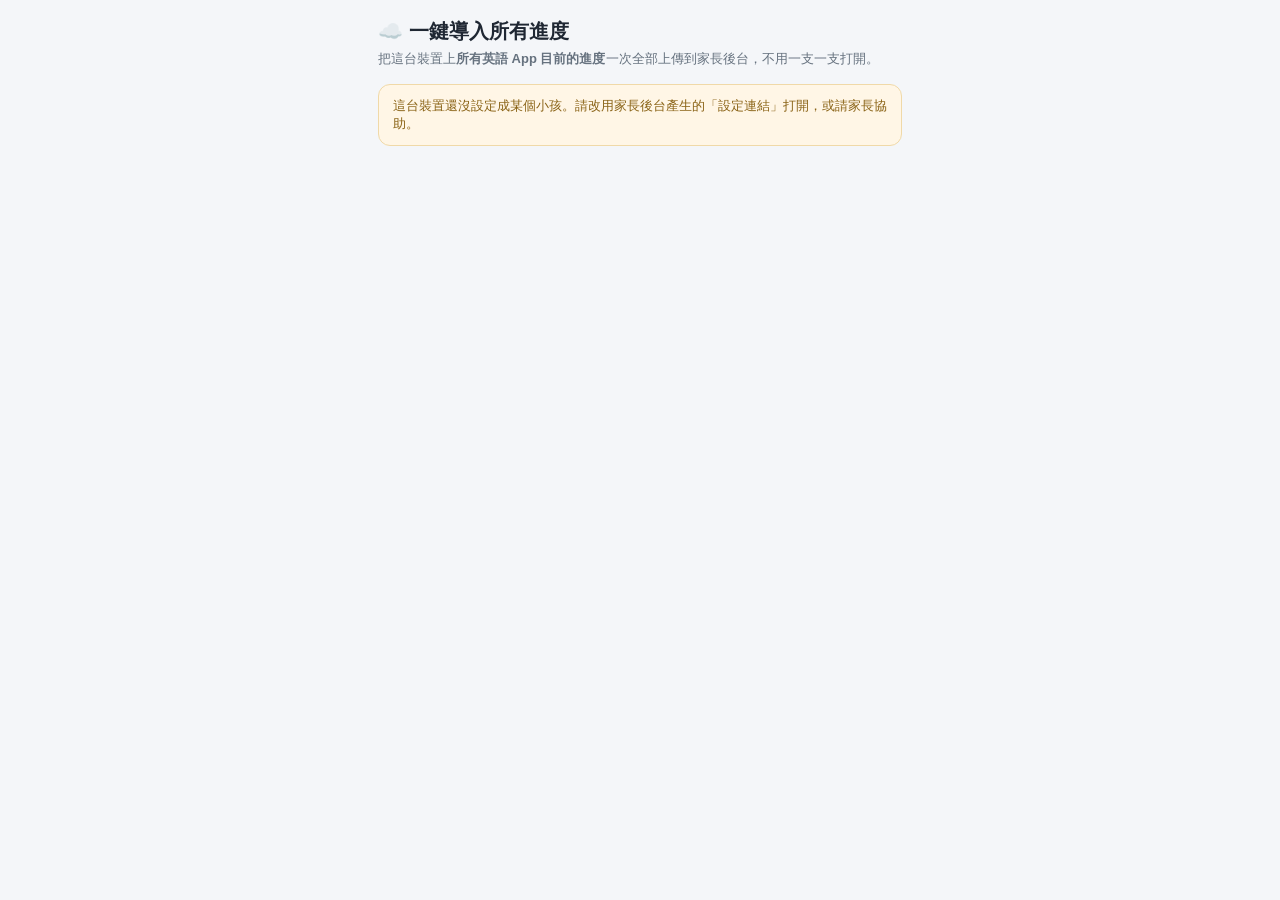
<file: sync-all.html>
<!DOCTYPE html>
<html lang="zh-Hant">
<head>
<meta charset="UTF-8">
<meta name="viewport" content="width=device-width,initial-scale=1,viewport-fit=cover">
<title>一鍵導入所有進度 · 家長後台</title>
<style>
:root{--bg:#f4f6f9;--card:#fff;--text:#1f2733;--muted:#66727f;--line:#e6eaf0;--accent:#4f46e5;--green:#2eb872;--amber:#e8a33d;--red:#e8504f}
*{box-sizing:border-box}
body{margin:0;font-family:-apple-system,"Segoe UI","Microsoft JhengHei",sans-serif;background:var(--bg);color:var(--text);padding:18px;max-width:560px;margin:0 auto}
h1{font-size:20px;margin:0 0 4px}
.sub{color:var(--muted);font-size:13px;margin-bottom:14px;line-height:1.6}
.who{background:var(--card);border-radius:14px;padding:12px 14px;margin-bottom:12px;box-shadow:0 4px 16px rgba(40,50,70,.06);font-size:15px}
.who b{color:var(--accent)}
.btn{border:none;background:var(--accent);color:#fff;font-weight:800;padding:13px 18px;border-radius:12px;cursor:pointer;font-size:16px;width:100%;box-shadow:0 6px 16px rgba(79,70,229,.3)}
.btn:disabled{opacity:.5}
.btn.sec{background:var(--card);color:var(--text);border:1px solid var(--line);box-shadow:none;font-size:14px;padding:10px}
ul{list-style:none;padding:0;margin:14px 0}
li{background:var(--card);border-radius:10px;padding:10px 12px;margin-bottom:6px;display:flex;align-items:center;gap:10px;font-size:14px;box-shadow:0 2px 8px rgba(40,50,70,.04)}
.ico{width:20px;text-align:center}
.st{margin-left:auto;font-size:12px;color:var(--muted)}
.st.ok{color:var(--green);font-weight:700}
.st.skip{color:var(--muted)}
.st.err{color:var(--red)}
.done{background:var(--card);border-radius:14px;padding:16px;text-align:center;margin-top:14px;box-shadow:0 4px 16px rgba(40,50,70,.06)}
.done .big{font-size:40px}
a.link{color:var(--accent);font-weight:700;text-decoration:none}
.warn{background:#fff6e6;border:1px solid #f0d9a8;color:#8a6316;border-radius:12px;padding:12px 14px;font-size:13px;margin-bottom:12px}
@media(prefers-color-scheme:dark){:root{--bg:#12151b;--card:#1b1f27;--text:#e8ecf2;--muted:#93a0b0;--line:#2a2f3a}.warn{background:#2a2410;border-color:#4a3f1a;color:#e8c877}}
</style>
</head>
<body>
<h1>☁️ 一鍵導入所有進度</h1>
<div class="sub">把這台裝置上<b>所有英語 App 目前的進度</b>一次全部上傳到家長後台，不用一支一支打開。</div>

<div id="app"></div>

<script>
var WORKER_FALLBACK='https://eng-progress.fullmodel.workers.dev';
var APPS=[
 {slug:'english1200',label:'國小1200單字',id:'vocab1200',type:'vocab',key:'engpomo_v1_1200',total:1200},
 {slug:'english2000',label:'國中2000單字',id:'vocab2000',type:'vocab',key:'engpomo_v1_2000',total:2000},
 {slug:'english6000',label:'高中6000單字',id:'vocab6000',type:'vocab',key:'engpomo_v1_6000',total:6005},
 {slug:'toeic-vocab',label:'多益單字',id:'toeic',type:'vocab',key:'engpomo_v1_toeic',total:874},
 {slug:'toefl-vocab',label:'托福單字',id:'toefl',type:'vocab',key:'engpomo_v1_toefl',total:894},
 {slug:'gsat-core',label:'學測必考單字',id:'gsatcore',type:'vocab',key:'engpomo_gc_v1_2000',total:2570},
 {slug:'englishS',label:'英語拼句',id:'pinju',type:'pinju',total:63},
 {slug:'cap-english',label:'會考複習',id:'cap-english',type:'review',pfx:'cap'},
 {slug:'gsat-english',label:'學測複習',id:'gsat-english',type:'review',pfx:'gsat'},
 {slug:'junior_english',label:'國中英文題庫',id:'junior-qbank',type:'gkq'},
 {slug:'cap-qbank',label:'會考英語題庫',id:'cap-qbank',type:'qbank',key:'cap_qb_v1'},
 {slug:'gsat-qbank',label:'學測英語題庫',id:'gsat-qbank',type:'qbank',key:'gsat_qb_v1'},
 {slug:'hs-grammar',label:'高中英語文法',id:'hs-grammar',type:'profile',ns:'enghs'},
 {slug:'english-phrases',label:'英語片語',id:'phrases',type:'profile',ns:'engph',overcome:true,total:291},
 {slug:'junior1b',label:'國一下複習',id:'junior1b',type:'junior1b'}
];

function J(k){ try{ var v=localStorage.getItem(k); return v?JSON.parse(v):null; }catch(e){ return null; } }
// 優先用 App 回報時存下的真實總數(eng_total_<id>)，沒有才用寫死的 fallback → 內容數量變動也不會失準
function totalOf(cfg){ var t=+localStorage.getItem('eng_total_'+cfg.id); return (t&&t>0)?t:(cfg.total||0); }
function ninjaXp(){ var n=J('ninja_xp_v1'); return (n&&n.xp)||0; }
function logStreak(log){
  if(!log||!log.length) return 0;
  var days={};
  log.forEach(function(x){ if(x&&x.ts){ var d=new Date(x.ts); days[d.getFullYear()+'-'+d.getMonth()+'-'+d.getDate()]=1; } });
  var sk=0, cur=new Date();
  for(var i=0;i<400;i++){ var kk=cur.getFullYear()+'-'+cur.getMonth()+'-'+cur.getDate(); if(days[kk]){ sk++; cur.setDate(cur.getDate()-1); } else break; }
  return sk;
}

// 各 App 的擷取器：只讀 localStorage → {pct,pctLabel,streak,metrics} 或 null(沒做過就略過)
function extract(cfg){
  if(cfg.type==='vocab'){
    var S=J(cfg.key); if(!S) return null;
    var srs=S.srs||{},units=S.units||{},combos=S.combos||{},wrong=S.wrong||{},st=S.stats||{};
    var mastered=Object.keys(srs).filter(function(k){return srs[k]&&srs[k].box>=5}).length;
    var uP=Object.keys(units).filter(function(k){return units[k]&&units[k].passed}).length;
    var cP=Object.keys(combos).filter(function(k){return combos[k]&&combos[k].passed}).length;
    var wa=Object.keys(wrong).filter(function(k){return wrong[k]&&!wrong[k].graduated}).length;
    var wc=Object.keys(wrong).filter(function(k){return wrong[k]&&wrong[k].graduated}).length;
    var xp=st.xp||0, lv=Math.floor(xp/200)+1;
    var learned=Object.keys(srs).length;   // 碰過(有 SRS 記錄)= 已學過
    if(!learned&&!uP&&!wa&&!wc&&!xp) return null;
    var total=totalOf(cfg);
    return {pct:total?Math.round(learned/total*100):null,pctLabel:'已學過',streak:st.streak||0,
      metrics:[{k:'已學過',v:learned+'/'+total},{k:'精熟',v:mastered},{k:'單元過關',v:uP},{k:'綜合過關',v:cP},{k:'待清錯題',v:wa},{k:'等級',v:'Lv '+lv}]};
  }
  if(cfg.type==='pinju'){
    var PR=J('pinju2'),ST=J('pinjuStat'),MI=J('pinjuMist');
    var passed=Object.keys(PR||{}).length;
    if(!passed&&!(ST&&ST.answered)) return null;
    var s3=Object.keys(PR||{}).filter(function(k){return PR[k]&&PR[k].stars===3}).length;
    var wa=Object.keys(MI||{}).filter(function(k){return MI[k]&&MI[k].box<6}).length;
    var total=totalOf(cfg);
    return {pct:total?Math.round(passed/total*100):null,pctLabel:'關卡完成',streak:(ST&&ST.streak)||0,
      metrics:[{k:'過關',v:passed+'/'+total},{k:'三星',v:s3},{k:'待清錯題',v:wa}]};
  }
  if(cfg.type==='review'){
    var U=J(cfg.pfx+'_units'),W=J(cfg.pfx+'_wrong');
    var done=Object.keys(U||{}).length, wn=Object.keys(W||{}).length;
    if(!done&&!wn) return null;
    var sc=0,tt=0; Object.keys(U||{}).forEach(function(k){sc+=(U[k]&&U[k].score)||0; tt+=(U[k]&&U[k].total)||0;});
    return {pct:tt?Math.round(sc/tt*100):null,pctLabel:'練習正確率',streak:null,
      metrics:[{k:'完成單元',v:done},{k:'待清錯題',v:wn}]};
  }
  if(cfg.type==='gkq'){
    var S=J('gkq_v2'); if(!S) return null;
    var done=Object.keys(S.done||{}).length, stat=S.stat||{};
    if(!done&&!stat.ans) return null;
    return {pct:stat.ans?Math.round((stat.ok||0)/stat.ans*100):null,pctLabel:'總正確率',streak:S.streak||0,
      metrics:[{k:'答對題數',v:done},{k:'累積作答',v:stat.ans||0},{k:'待清錯題',v:Object.keys(S.wrong||{}).length}]};
  }
  if(cfg.type==='qbank'){
    var S=J(cfg.key); if(!S) return null;
    var rec=S.rec||{}, ansd=Object.keys(rec).length;
    if(!ansd) return null;
    var ok=Object.keys(rec).filter(function(k){return rec[k]&&rec[k].correct}).length;
    return {pct:Math.round(ok/ansd*100),pctLabel:'答對率',streak:null,
      metrics:[{k:'作答',v:ansd},{k:'答對',v:ok},{k:'待清錯題',v:(S.wrong||[]).length},{k:'經驗',v:ninjaXp()}]};
  }
  if(cfg.type==='profile'){
    var id=localStorage.getItem(cfg.ns+'.current')||'';
    var d=J(cfg.ns+'.prog.'+id); if(!d) return null;
    var srs=d.srs||{},log=d.log||[],wn=(d.wrong||[]).length;
    var mastered=Object.keys(srs).filter(function(k){return srs[k]&&srs[k].interval>=3}).length;
    if(!mastered&&!log.length&&!wn) return null;
    var pct, plabel, lead;
    var m=[];
    if(cfg.total){ var learned=Object.keys(srs).length, total=totalOf(cfg); pct=total?Math.round(learned/total*100):null; plabel='已學過'; m=[{k:'已學過',v:learned+'/'+total},{k:'精熟',v:mastered},{k:'待清錯題',v:wn},{k:'作答',v:log.length}]; }
    else{ var ok=log.filter(function(x){return x&&x.correct}).length; pct=log.length?Math.round(ok/log.length*100):null; plabel='作答正確率'; m=[{k:'作答',v:log.length},{k:'精熟',v:mastered},{k:'待清錯題',v:wn}]; }
    if(cfg.overcome) m.push({k:'已征服',v:d.overcome||0});
    return {pct:pct,pctLabel:plabel,streak:logStreak(log),metrics:m};
  }
  if(cfg.type==='junior1b'){
    var S=J('kh1b_v2'); if(!S) return null;
    var srs=S.srs||{},wrong=S.wrong||{},stat=S.stat||{};
    if(!stat.ans&&!Object.keys(srs).length) return null;
    var mastered=Object.keys(srs).filter(function(k){return srs[k]&&srs[k].box>=5}).length;
    var wa=Object.keys(wrong).filter(function(k){return wrong[k]&&!wrong[k].graduated}).length;
    var wc=Object.keys(wrong).filter(function(k){return wrong[k]&&wrong[k].graduated}).length;
    return {pct:stat.ans?Math.round((stat.ok||0)/stat.ans*100):null,pctLabel:'總正確率',streak:S.streak||0,
      metrics:[{k:'精熟',v:mastered},{k:'累積作答',v:stat.ans||0},{k:'待清錯題',v:wa},{k:'已征服',v:wc}]};
  }
  return null;
}

// ---- 設定 / 流程 ----
function cfg(){ return {url:localStorage.getItem('eng_sync_url')||'', key:localStorage.getItem('eng_sync_key')||'', child:localStorage.getItem('eng_child')||''}; }
(function parseHash(){
  var m=(location.hash||'').match(/sync=(.+)$/);
  if(m){
    var p=m[1].split('~').map(function(s){try{return decodeURIComponent(s)}catch(e){return s}});
    if(p[0]) localStorage.setItem('eng_sync_url',p[0].replace(/\/+$/,''));
    if(p[1]) localStorage.setItem('eng_sync_key',p[1]);
    if(p[2]) localStorage.setItem('eng_child',p[2]);
    try{history.replaceState(null,'',location.pathname)}catch(e){}
  }
})();

var app=document.getElementById('app');
function render(){
  var c=cfg();
  if(!c.child || !c.url){
    app.innerHTML='<div class="warn">這台裝置還沒設定成某個小孩。請改用家長後台產生的「設定連結」打開，或請家長協助。</div>';
    return;
  }
  app.innerHTML=
    '<div class="who">這台是 <b>'+esc(c.child)+'</b> 的裝置</div>'+
    '<button class="btn" id="go">🚀 一次上傳所有進度</button>'+
    '<ul id="list"></ul>'+
    '<div id="done"></div>';
  document.getElementById('go').onclick=run;
}
function esc(s){return String(s).replace(/[&<>"]/g,function(c){return{'&':'&amp;','<':'&lt;','>':'&gt;','"':'&quot;'}[c]})}

function run(){
  var c=cfg();
  var btn=document.getElementById('go'); btn.disabled=true; btn.textContent='上傳中…';
  var list=document.getElementById('list'); list.innerHTML='';
  var rows={};
  APPS.forEach(function(a){
    var li=document.createElement('li');
    li.innerHTML='<span class="ico">⬜</span><span>'+esc(a.label)+'</span><span class="st" id="st_'+a.id+'">…</span>';
    list.appendChild(li); rows[a.id]=li;
  });
  var uploaded=0, skipped=0, failed=0, pending=0;
  function finish(){
    if(pending>0) return;
    var d=document.getElementById('done');
    d.innerHTML='<div class="done"><div class="big">'+(failed?'⚠️':'🎉')+'</div>'+
      '<div style="font-weight:800;font-size:17px;margin:6px 0">已上傳 '+uploaded+' 科'+(skipped?'，略過 '+skipped+' 科(還沒做過)':'')+(failed?'，'+failed+' 科失敗':'')+'</div>'+
      '<div style="color:var(--muted);font-size:13px">打開 <a class="link" href="'+esc(c.url)+'" target="_blank">家長後台</a> 就能看到（約 5 秒後出現）。</div>'+
      '<button class="btn sec" style="margin-top:12px" onclick="run()">再上傳一次</button></div>';
    var b=document.getElementById('go'); b.disabled=false; b.textContent='🚀 一次上傳所有進度';
  }
  APPS.forEach(function(a){
    var st=document.getElementById('st_'+a.id);
    var data;
    try{ data=extract(a); }catch(e){ data=null; }
    if(!data){ rows[a.id].querySelector('.ico').textContent='◽'; st.className='st skip'; st.textContent='沒做過'; skipped++; return; }
    pending++;
    var body=JSON.stringify({child:c.child,app:a.id,label:a.label,key:c.key,ts:Date.now(),
      pct:(data.pct==null?null:data.pct),pctLabel:data.pctLabel||'進度',streak:(data.streak==null?null:data.streak),metrics:data.metrics||[]});
    fetch(c.url+'/report',{method:'POST',headers:{'Content-Type':'text/plain'},body:body})
      .then(function(r){ if(!r.ok) throw 0; rows[a.id].querySelector('.ico').textContent='✅'; st.className='st ok'; st.textContent='已上傳'; uploaded++; })
      .catch(function(){ rows[a.id].querySelector('.ico').textContent='❌'; st.className='st err'; st.textContent='失敗'; failed++; })
      .then(function(){ pending--; finish(); });
  });
  finish();
}
render();
</script>
</body>
</html>
</file>
